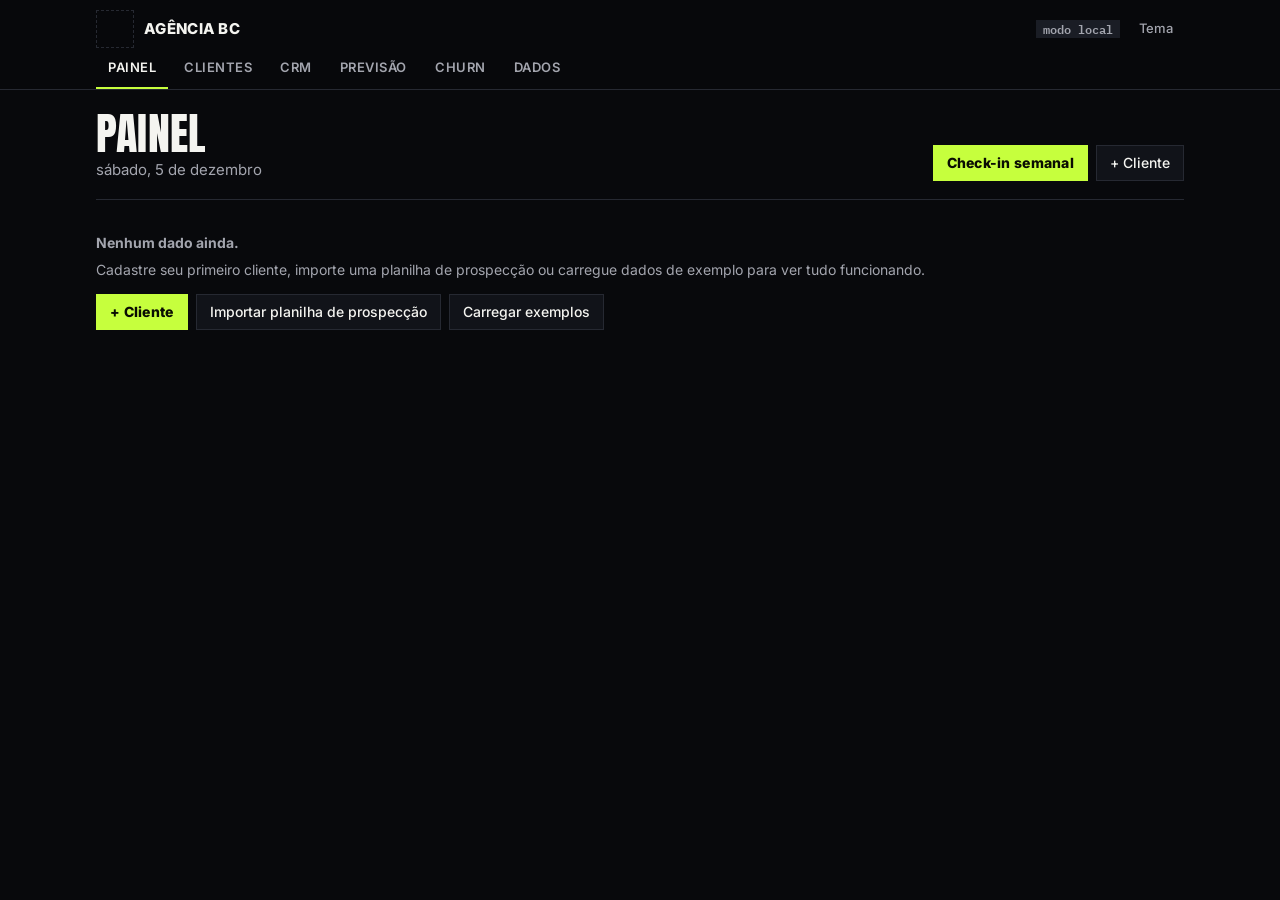
<file: agencia-bc.html>
<!doctype html>
<html lang="pt-BR">
<head>
<meta charset="utf-8">
<meta name="viewport" content="width=device-width, initial-scale=1, viewport-fit=cover">
<meta name="theme-color" content="#08090C">
<meta name="mobile-web-app-capable" content="yes">
<meta name="apple-mobile-web-app-capable" content="yes">
<meta name="apple-mobile-web-app-status-bar-style" content="black-translucent">
<meta name="apple-mobile-web-app-title" content="Agência BC">
<title>Agência BC</title>
<link rel="preconnect" href="https://fonts.googleapis.com">
<link rel="preconnect" href="https://fonts.gstatic.com" crossorigin>
<link href="https://fonts.googleapis.com/css2?family=Anton&family=IBM+Plex+Mono:wght@400;500&family=Inter:wght@400;500;600;700;800&display=swap" rel="stylesheet">
<style>
/* Agência BC · quadro de controle.
   Layout: barra fixa com abas; conteúdo em blocos separados por filete (não em cartões);
   tabelas densas; o farol (verde/amarelo/vermelho, sempre com texto) é o sinal principal. */
:root {
  /* Paleta da identidade Bruno Coelho: preto, lima e azul. Escuro é o padrão da marca. */
  --bg: #08090C;
  --surface: #111319;
  --surface-2: #1A1D25;
  --ink: #F4F4F0;
  --ink-2: #A3A5AE;
  --ink-3: #80838D;
  --line: #262932;
  --accent: #C6FF3D;
  --accent-ink: #0A0D02;
  --accent-soft: #171C08;
  --blue: #3D5CFF;
  --blue-txt: #7F95FF;
  --ok: #4CC38A;      --ok-soft: #10281C;
  --warn: #E3B341;    --warn-soft: #2F2509;
  --bad: #FF7A70;     --bad-soft: #351513;
  --f-display: 'Anton', 'Arial Narrow', Impact, sans-serif;
  --f-body: 'Inter', system-ui, -apple-system, 'Segoe UI', Roboto, Arial, sans-serif;
  --f-mono: 'IBM Plex Mono', ui-monospace, 'SFMono-Regular', Menlo, Consolas, monospace;
  --raio: 0px;
  color-scheme: dark;
}
:root[data-theme="light"] {
  --bg: #F4F4F0; --surface: #FFFFFF; --surface-2: #E9E9E3; --ink: #08090C; --ink-2: #4A4C55; --ink-3: #6B6D76;
  --line: #D4D4CC; --accent: #3D5CFF; --accent-ink: #FFFFFF; --accent-soft: #E3E8FF;
  --blue: #3D5CFF; --blue-txt: #3D5CFF;
  --ok: #1B7F4B; --ok-soft: #DCF0E4; --warn: #8F5B00; --warn-soft: #F7EACB; --bad: #B3261E; --bad-soft: #F8DEDB;
  color-scheme: light;
}

* { box-sizing: border-box; }
html { -webkit-text-size-adjust: 100%; }
body {
  background: var(--bg); color: var(--ink);
  font-family: var(--f-body); font-size: 15px; line-height: 1.5;
  margin: 0;
}
h1, h2, h3 { font-family: var(--f-display); margin: 0; text-wrap: balance; letter-spacing: -0.01em; }
h1 { font-size: 28px; line-height: 1.1; font-weight: 800; }
h2 { font-size: 13px; font-weight: 700; font-family: var(--f-mono); text-transform: uppercase; letter-spacing: 0.08em; color: var(--ink-2); }
h3 { font-size: 18px; font-weight: 700; }
p { margin: 0; }
a { color: var(--accent); }
button, input, select, textarea { font: inherit; color: inherit; }
.mono { font-family: var(--f-mono); }
.num { font-family: var(--f-mono); font-variant-numeric: tabular-nums; text-align: right; white-space: nowrap; }
.muted { color: var(--ink-2); }
.faint { color: var(--ink-3); }
.small { font-size: 13px; }
.nowrap { white-space: nowrap; }
:focus-visible { outline: 2px solid var(--accent); outline-offset: 2px; }

/* ───────── barra superior ───────── */
.topbar {
  position: sticky; top: env(safe-area-inset-top, 0px); z-index: 20;
  background: var(--bg); border-bottom: 1px solid var(--line);
}
.topbar-in { max-width: 1120px; margin: 0 auto; padding: 10px 16px 0; display: flex; align-items: center; gap: 16px; flex-wrap: wrap; }
.marca { display: flex; align-items: center; gap: 10px; text-decoration: none; color: var(--ink); }
.marca-sigla {
  width: 30px; height: 30px; display: grid; place-items: center;
  background: var(--accent); color: var(--accent-ink); border-radius: 4px;
  font-family: var(--f-display); font-weight: 800; font-size: 14px; letter-spacing: 0.02em;
}
.marca-nome { font-family: var(--f-display); font-weight: 800; font-size: 18px; letter-spacing: -0.01em; }
.topbar-acoes { margin-left: auto; display: flex; gap: 8px; align-items: center; }
.nav { max-width: 1120px; margin: 0 auto; padding: 0 16px; display: flex; gap: 4px; overflow-x: auto; scrollbar-width: none; }
.nav::-webkit-scrollbar { display: none; }
.nav a {
  padding: 10px 12px 9px; text-decoration: none; color: var(--ink-2); white-space: nowrap;
  font-weight: 500; font-size: 14px; border-bottom: 2px solid transparent;
}
.nav a:hover { color: var(--ink); }
.nav a[aria-current="page"] { color: var(--ink); border-bottom-color: var(--accent); font-weight: 600; }

.pagina { max-width: 1120px; margin: 0 auto; padding-inline: 16px; padding-block: 22px 56px; }
.pagehead { display: flex; align-items: flex-end; justify-content: space-between; gap: 12px 24px; flex-wrap: wrap; margin-bottom: 18px; }
.pagehead .sub { color: var(--ink-2); margin-top: 4px; }
.pagehead-acoes { display: flex; gap: 8px; flex-wrap: wrap; }

/* ───────── botões ───────── */
.btn {
  display: inline-flex; align-items: center; justify-content: center; gap: 6px;
  min-height: 36px; padding: 6px 13px; border-radius: var(--raio); cursor: pointer;
  border: 1px solid var(--line); background: var(--surface); color: var(--ink);
  font-weight: 500; font-size: 14px; text-decoration: none; line-height: 1.2;
}
.btn:hover { border-color: var(--ink-3); }
.btn.primario { background: var(--accent); border-color: var(--accent); color: var(--accent-ink); font-weight: 600; }
.btn.primario:hover { filter: brightness(1.08); }
.btn.perigo { color: var(--bad); border-color: var(--bad); background: transparent; }
.btn.mini { min-height: 30px; padding: 3px 10px; font-size: 13px; }
.btn.fantasma { border-color: transparent; background: transparent; color: var(--ink-2); }
.btn.fantasma:hover { color: var(--ink); background: var(--surface-2); }
.btn[disabled] { opacity: .5; cursor: not-allowed; }
.linkbtn { background: none; border: 0; padding: 0; color: var(--accent); cursor: pointer; font: inherit; text-decoration: underline; text-underline-offset: 2px; }

/* ───────── faixa de indicadores ───────── */
.faixa { display: grid; grid-template-columns: repeat(auto-fit, minmax(150px, 1fr)); border-block: 1px solid var(--line); margin-bottom: 26px; }
.faixa > div { padding: 12px 16px 12px 0; }
.faixa > div + div { border-left: 1px solid var(--line); padding-left: 16px; }
.faixa .rot { font-family: var(--f-mono); font-size: 11.5px; text-transform: uppercase; letter-spacing: .08em; color: var(--ink-2); }
.faixa .val { font-family: var(--f-display); font-weight: 800; font-size: 26px; line-height: 1.2; font-variant-numeric: tabular-nums; }
.faixa .nota { font-size: 12.5px; color: var(--ink-2); }
@media (max-width: 560px) {
  .faixa > div:nth-child(odd) { border-left: 0; padding-left: 0; }
  .faixa > div:nth-child(n+3) { border-top: 1px solid var(--line); }
}

/* ───────── blocos e colunas ───────── */
.colunas { display: grid; grid-template-columns: repeat(auto-fit, minmax(min(100%, 420px), 1fr)); gap: 28px 40px; align-items: start; }
.bloco { border-top: 2px solid var(--ink); padding-top: 10px; min-width: 0; margin-bottom: 4px; }
.bloco-cab { display: flex; align-items: center; justify-content: space-between; gap: 10px; margin-bottom: 8px; flex-wrap: wrap; }
.bloco + .bloco { margin-top: 0; }
.espaco { margin-top: 28px; }
.vazio { color: var(--ink-2); padding: 14px 0; font-size: 14px; }
.aviso { background: var(--accent-soft); border: 1px solid var(--line); border-radius: var(--raio); padding: 10px 14px; margin-bottom: 20px; display: flex; gap: 12px; align-items: center; justify-content: space-between; flex-wrap: wrap; font-size: 14px; }
.aviso.warn { background: var(--warn-soft); }

/* ───────── listas de linhas ───────── */
.linhas { list-style: none; margin: 0; padding: 0; }
.linhas > li { display: flex; gap: 12px; align-items: flex-start; justify-content: space-between; padding: 10px 0; border-bottom: 1px solid var(--line); }
.linhas > li:last-child { border-bottom: 0; }
.linhas .corpo { min-width: 0; flex: 1; }
.linhas .tit { font-weight: 600; overflow-wrap: anywhere; }
.linhas .det { color: var(--ink-2); font-size: 13.5px; overflow-wrap: anywhere; }
.linhas .acoes { display: flex; gap: 6px; flex-shrink: 0; flex-wrap: wrap; justify-content: flex-end; }

/* ───────── pílulas ───────── */
.pill { display: inline-flex; align-items: center; gap: 6px; padding: 2px 9px 2px 7px; border-radius: 999px; font-size: 12.5px; font-weight: 600; white-space: nowrap; line-height: 1.5; background: var(--surface-2); color: var(--ink); }
.pill::before { content: ""; width: 8px; height: 8px; border-radius: 50%; background: currentColor; flex: none; }
.pill.verde, .pill.otimo, .pill.positivo { background: var(--ok-soft); color: var(--ok); }
.pill.amarelo, .pill.regular, .pill.neutro { background: var(--warn-soft); color: var(--warn); }
.pill.vermelho, .pill.ruim, .pill.negativo { background: var(--bad-soft); color: var(--bad); }
.pill.neutra { background: var(--surface-2); color: var(--ink-2); }
.pill.sem-ponto::before { display: none; }
.pill.sem-ponto { padding-left: 9px; }
.tag { display: inline-block; padding: 0 7px; border-radius: 3px; font-size: 12px; font-weight: 600; background: var(--surface-2); color: var(--ink-2); font-family: var(--f-mono); white-space: nowrap; }
.tag.acc { background: var(--accent-soft); color: var(--accent); }
.curva { display: inline-grid; place-items: center; width: 22px; height: 22px; border-radius: 4px; font-family: var(--f-mono); font-weight: 700; font-size: 12px; background: var(--surface-2); color: var(--ink-2); }
.curva.A { background: var(--accent); color: var(--accent-ink); }
.curva.B { background: var(--accent-soft); color: var(--accent); }

/* ───────── tabelas ───────── */
.rolagem { overflow-x: auto; max-width: 100%; }
.tabela { width: 100%; border-collapse: collapse; font-size: 14px; }
.tabela th { text-align: left; font-family: var(--f-mono); font-weight: 600; font-size: 11.5px; text-transform: uppercase; letter-spacing: .06em; color: var(--ink-2); padding: 8px 12px 8px 0; border-bottom: 1px solid var(--ink-3); white-space: nowrap; }
.tabela th.num { text-align: right; }
.tabela td { padding: 10px 12px 10px 0; border-bottom: 1px solid var(--line); vertical-align: middle; }
.tabela td:last-child, .tabela th:last-child { padding-right: 0; }
.tabela tr.clicavel { cursor: pointer; }
.tabela tr.clicavel:hover td { background: var(--surface-2); }
.tabela tfoot td { border-bottom: 0; font-weight: 600; }
.tabela .nome { font-weight: 600; overflow-wrap: anywhere; }
.tabela .truncar { max-width: 260px; overflow: hidden; text-overflow: ellipsis; white-space: nowrap; color: var(--ink-2); }
@media (max-width: 720px) { .hide-s { display: none; } }

/* ───────── formulários e diálogos ───────── */
dialog { border: 1px solid var(--line); border-radius: 10px; padding: 0; background: var(--surface); color: var(--ink); width: min(720px, calc(100vw - 24px)); max-height: calc(100dvh - 24px); }
dialog.estreito { width: min(520px, calc(100vw - 24px)); }
dialog::backdrop { background: rgba(10, 14, 16, .55); }
.dlg { padding: 20px 20px 16px; display: flex; flex-direction: column; gap: 16px; }
.dlg-cab { display: flex; align-items: flex-start; justify-content: space-between; gap: 12px; }
.dlg-cab p { color: var(--ink-2); font-size: 14px; margin-top: 2px; }
.dlg-rodape { display: flex; gap: 8px; justify-content: flex-end; flex-wrap: wrap; position: sticky; bottom: 0; background: var(--surface); padding-top: 10px; border-top: 1px solid var(--line); }
.dlg-rodape .esq { margin-right: auto; }
.grade { display: grid; grid-template-columns: repeat(auto-fit, minmax(min(100%, 200px), 1fr)); gap: 12px 14px; }
.campo { display: flex; flex-direction: column; gap: 4px; min-width: 0; }
.campo.largo { grid-column: 1 / -1; }
.campo > label, .rotulo { font-size: 13px; font-weight: 600; color: var(--ink-2); }
.campo small { color: var(--ink-3); font-size: 12.5px; }
input[type="text"], input[type="tel"], input[type="number"], input[type="date"], input[type="email"], input[type="password"], input[type="search"], select, textarea {
  width: 100%; min-height: 38px; padding: 7px 10px; background: var(--bg); border: 1px solid var(--line); border-radius: var(--raio); color: var(--ink);
}
textarea { min-height: 76px; resize: vertical; }
input:focus, select:focus, textarea:focus { outline: 2px solid var(--accent); outline-offset: 0; border-color: var(--accent); }
fieldset { border: 0; padding: 0; margin: 0; min-width: 0; }
.secao { border-top: 1px solid var(--line); padding-top: 14px; display: flex; flex-direction: column; gap: 12px; }
.secao > h2 { margin-bottom: -2px; }
.erro-form { color: var(--bad); font-size: 14px; font-weight: 500; }

.seg { display: inline-flex; border: 1px solid var(--line); border-radius: var(--raio); overflow: hidden; background: var(--bg); }
.seg label { margin: 0; cursor: pointer; }
.seg input { position: absolute; opacity: 0; pointer-events: none; }
.seg span { display: grid; place-items: center; width: 40px; height: 36px; font-family: var(--f-mono); font-weight: 600; color: var(--ink-2); border-right: 1px solid var(--line); }
.seg label:last-child span { border-right: 0; }
.seg input:checked + span { background: var(--accent); color: var(--accent-ink); }
.seg input:focus-visible + span { outline: 2px solid var(--accent); outline-offset: -2px; }
.crit { display: grid; grid-template-columns: minmax(0, 1fr) auto; gap: 6px 14px; align-items: center; padding: 8px 0; border-bottom: 1px solid var(--line); }
.crit:last-of-type { border-bottom: 0; }
.crit .q { font-size: 13px; color: var(--ink-2); }
.crit .nome { font-weight: 600; }
.crit .peso { font-family: var(--f-mono); font-size: 11.5px; color: var(--ink-3); margin-left: 6px; }
@media (max-width: 560px) { .crit { grid-template-columns: 1fr; } }
.notaviva { display: flex; align-items: baseline; gap: 12px; flex-wrap: wrap; padding: 10px 12px; background: var(--surface-2); border-radius: var(--raio); }
.notaviva .grande { font-family: var(--f-display); font-weight: 800; font-size: 30px; line-height: 1; font-variant-numeric: tabular-nums; }
.checks { display: grid; grid-template-columns: repeat(auto-fit, minmax(min(100%, 280px), 1fr)); gap: 4px 16px; }
.check { display: flex; gap: 9px; align-items: flex-start; padding: 5px 0; cursor: pointer; font-size: 14px; }
.check input { width: 18px; height: 18px; margin: 2px 0 0; accent-color: var(--accent); flex: none; }
.cascata { display: flex; flex-direction: column; border: 1px solid var(--line); border-radius: var(--raio); overflow: hidden; }
.cascata label { display: grid; grid-template-columns: auto 22px minmax(0, 1fr); gap: 4px 10px; align-items: start; padding: 9px 12px; border-bottom: 1px solid var(--line); cursor: pointer; }
.cascata label:last-child { border-bottom: 0; }
.cascata label:has(input:checked) { background: var(--accent-soft); }
.cascata input { margin-top: 4px; accent-color: var(--accent); }
.cascata .ord { font-family: var(--f-mono); font-size: 12px; color: var(--ink-3); padding-top: 2px; }
.cascata .t { font-weight: 600; }
.cascata .d { font-size: 13px; color: var(--ink-2); }

/* ───────── abas internas, progresso ───────── */
.abas { display: flex; gap: 2px; border-bottom: 1px solid var(--line); margin-bottom: 18px; overflow-x: auto; scrollbar-width: none; }
.abas button { background: none; border: 0; padding: 8px 14px; cursor: pointer; color: var(--ink-2); border-bottom: 2px solid transparent; margin-bottom: -1px; font-weight: 500; white-space: nowrap; }
.abas button[aria-selected="true"] { color: var(--ink); border-bottom-color: var(--accent); font-weight: 600; }
.progresso { height: 8px; background: var(--surface-2); border-radius: 4px; overflow: hidden; }
.progresso > i { display: block; height: 100%; background: var(--accent); border-radius: 4px; }
.progresso.ok > i { background: var(--ok); }
.resumo-pros { display: flex; gap: 20px 32px; flex-wrap: wrap; align-items: center; margin-bottom: 18px; }
.resumo-pros .item { min-width: 150px; }
.resumo-pros .rot { font-family: var(--f-mono); font-size: 11.5px; text-transform: uppercase; letter-spacing: .08em; color: var(--ink-2); }
.resumo-pros .val { font-family: var(--f-display); font-weight: 800; font-size: 24px; font-variant-numeric: tabular-nums; }

/* ───────── cliente: cabeçalho ───────── */
.cli-cab { display: flex; justify-content: space-between; gap: 16px 28px; flex-wrap: wrap; align-items: flex-start; margin-bottom: 18px; }
.cli-cab .motivos { margin-top: 8px; display: flex; flex-direction: column; gap: 2px; font-size: 14px; color: var(--ink-2); }
.cli-cab .motivos li { list-style: none; }
.cli-cab ul { margin: 0; padding: 0; }
.voltar { display: inline-block; margin-bottom: 8px; font-size: 14px; color: var(--ink-2); text-decoration: none; }
.voltar:hover { color: var(--ink); }
.graficos { display: grid; grid-template-columns: repeat(auto-fit, minmax(min(100%, 320px), 1fr)); gap: 20px 32px; margin-bottom: 22px; }
.graf-tit { font-size: 13px; font-weight: 600; color: var(--ink-2); margin-bottom: 4px; display: flex; justify-content: space-between; gap: 8px; flex-wrap: wrap; }
svg.graf { width: 100%; height: auto; display: block; overflow: visible; }
svg.graf text { fill: var(--ink-2); font-family: var(--f-mono); font-size: 11px; }
svg.graf .grade { stroke: var(--line); stroke-width: 1; fill: none; }
svg.graf .eixo { stroke: var(--ink-3); stroke-width: 1; }
.legenda { display: flex; gap: 6px 18px; flex-wrap: wrap; font-size: 13px; color: var(--ink-2); margin: 6px 0 2px; }
.legenda i { display: inline-block; width: 12px; height: 12px; border-radius: 2px; margin-right: 6px; vertical-align: -1px; }
.dica { position: fixed; z-index: 60; pointer-events: none; background: var(--ink); color: var(--bg); padding: 6px 10px; border-radius: 4px; font-size: 12.5px; line-height: 1.35; max-width: 240px; }

/* ───────── quadro (kanban) ───────── */
.quadro { display: grid; grid-auto-flow: column; grid-auto-columns: 252px; gap: 12px; overflow-x: auto; padding-bottom: 10px; align-items: start; }
.col { background: var(--surface-2); border-radius: 8px; padding: 8px; min-height: 120px; }
.col-cab { display: flex; justify-content: space-between; align-items: center; padding: 2px 4px 8px; font-weight: 700; font-size: 13.5px; }
.col-cab span { font-family: var(--f-mono); font-weight: 500; color: var(--ink-2); }
.cartao { background: var(--surface); border: 1px solid var(--line); border-radius: 6px; padding: 9px 10px; margin-bottom: 8px; cursor: pointer; display: flex; flex-direction: column; gap: 4px; }
.cartao:hover { border-color: var(--ink-3); }
.cartao .t { font-weight: 600; font-size: 14px; overflow-wrap: anywhere; }
.cartao .d { font-size: 12.5px; color: var(--ink-2); overflow-wrap: anywhere; }
.cartao .linha { display: flex; gap: 6px; flex-wrap: wrap; align-items: center; }
.atrasado { color: var(--bad); font-weight: 600; }
.hoje-c { color: var(--warn); font-weight: 600; }

.filtros { display: flex; gap: 8px; flex-wrap: wrap; margin-bottom: 12px; align-items: center; }
.filtros select, .filtros input { width: auto; min-width: 140px; flex: 1 1 140px; max-width: 260px; }

/* ───────── barras horizontais (motivos, funil) ───────── */
.barras { display: flex; flex-direction: column; gap: 8px; }
.barra { display: grid; grid-template-columns: minmax(110px, 190px) minmax(0, 1fr) 84px; gap: 4px 12px; align-items: center; font-size: 14px; }
.barra .trilho { height: 10px; background: var(--surface-2); border-radius: 0 4px 4px 0; position: relative; }
.barra .trilho i { position: absolute; inset: 0 auto 0 0; background: var(--accent); border-radius: 0 4px 4px 0; min-width: 2px; }
.barra .v { font-family: var(--f-mono); text-align: right; font-size: 13px; white-space: nowrap; }
@media (max-width: 560px) { .barra { grid-template-columns: minmax(0, 1fr) 70px; } .barra .trilho { grid-column: 1 / -1; grid-row: 2; } }

/* ───────── importação ───────── */
.mapa { display: grid; grid-template-columns: repeat(auto-fit, minmax(min(100%, 210px), 1fr)); gap: 10px 14px; }
.previa { max-height: 220px; overflow: auto; border: 1px solid var(--line); border-radius: var(--raio); }
.previa table { font-size: 12.5px; }
.previa td, .previa th { padding: 5px 10px 5px 8px; white-space: nowrap; max-width: 200px; overflow: hidden; text-overflow: ellipsis; }

.toast { position: fixed; left: 50%; transform: translateX(-50%); bottom: calc(18px + env(safe-area-inset-bottom, 0px)); z-index: 80; background: var(--ink); color: var(--bg); padding: 10px 16px; border-radius: 6px; font-size: 14px; max-width: calc(100vw - 32px); box-shadow: 0 6px 24px rgba(0,0,0,.25); }
.toast.erro { background: var(--bad); color: var(--bg); }
.login { max-width: 380px; margin: 12vh auto 0; padding-inline: 16px; display: flex; flex-direction: column; gap: 16px; }

@media (prefers-reduced-motion: no-preference) {
  .progresso > i { transition: width .3s ease; }
}


/* ───────── identidade Bruno Coelho: cantos retos, Anton em caixa-alta, losangos, filetes ───────── */
html { scroll-behavior: smooth; }
body { -webkit-font-smoothing: antialiased; }
h1 { font-weight: 400; text-transform: uppercase; letter-spacing: 0.005em; line-height: 0.98; font-size: clamp(30px, 5vw, 44px); }
h2 { font-family: var(--f-body); font-size: 12px; font-weight: 600; letter-spacing: 0.14em; color: var(--blue-txt); display: inline-flex; align-items: center; gap: 10px; }
h2::before { content: ""; width: 16px; height: 1px; background: currentColor; flex: none; }
h3 { font-weight: 700; font-family: var(--f-body); }
.faixa .val, .resumo-pros .val { font-weight: 400; letter-spacing: 0.01em; }
.faixa .rot, .resumo-pros .rot { font-family: var(--f-body); font-weight: 600; letter-spacing: 0.12em; }
.topbar { background: rgba(8, 9, 12, .86); backdrop-filter: blur(10px); }
:root[data-theme="light"] .topbar { background: rgba(244, 244, 240, .88); }
.marca-sigla { width: 38px; height: 38px; background: transparent; color: var(--ink); border: 1.5px solid var(--line); border-radius: 0; font-weight: 400; font-size: 15px; position: relative; padding-bottom: 6px; }
.marca-sigla::after { content: ""; position: absolute; bottom: 5px; left: 50%; width: 9px; height: 2px; margin-left: -9px; background: var(--blue); box-shadow: 12px 0 0 -0.5px var(--accent); }
.marca-nome { font-family: var(--f-body); font-weight: 800; font-size: 15px; letter-spacing: 0.02em; text-transform: uppercase; }
.nav a { font-size: 13px; letter-spacing: 0.04em; text-transform: uppercase; font-weight: 600; }
.nav a[aria-current="page"] { border-bottom-color: var(--accent); }
.btn.primario { font-weight: 800; letter-spacing: 0.02em; }
.btn.primario:hover { filter: none; transform: translateY(-1px); box-shadow: 0 10px 28px -12px var(--accent); }
.bloco { border-top: 1px solid var(--line-strong, var(--line)); }
.pill { border-radius: 0; }
.pill::before { border-radius: 0; width: 7px; height: 7px; transform: rotate(45deg); }
.progresso, .progresso > i, .barra .trilho, .barra .trilho i { border-radius: 0; }
dialog { border-radius: 0; border-color: var(--line); }
dialog::backdrop { background: rgba(0, 0, 0, .7); }
.toast, .dica, .tag, .curva, .col, .cartao { border-radius: 0; }
.toast.erro { color: var(--bg); }
.legenda i { border-radius: 0; }
a { color: var(--accent); }
:root[data-theme="light"] a { color: var(--blue); }
@media (prefers-reduced-motion: reduce) { html { scroll-behavior: auto; } .btn.primario:hover { transform: none; } }

/* ───────── prospecção: layout do painel ───────── */
.pros-topo { display: flex; align-items: center; justify-content: space-between; gap: 12px 20px; flex-wrap: wrap; margin-bottom: 22px; }
.pill-marca { display: inline-block; padding: 7px 14px; background: var(--accent); color: var(--accent-ink); font-weight: 800; font-size: 12px; letter-spacing: .14em; text-transform: uppercase; }
.pros-meta { display: flex; align-items: center; gap: 8px 20px; flex-wrap: wrap; font-size: 13px; font-weight: 600; color: var(--ink-2); }
.pros-meta label { display: inline-flex; align-items: center; gap: 8px; }
.pros-meta input { width: 64px; min-height: 30px; padding: 3px 8px; text-align: center; }
.losango { display: inline-block; width: 9px; height: 9px; background: var(--accent); transform: rotate(45deg); margin-right: 8px; vertical-align: 1px; }
.pros-h1 { font-size: clamp(32px, 6vw, 62px); max-width: 920px; line-height: .96; }
.marca-texto { background: var(--accent); color: var(--accent-ink); padding: 0 .12em; box-decoration-break: clone; -webkit-box-decoration-break: clone; }
.pros-sub { max-width: 640px; margin-top: 18px; color: var(--ink-2); font-size: 16px; line-height: 1.65; }
.kpis { display: grid; grid-template-columns: repeat(auto-fit, minmax(128px, 1fr)); gap: 10px; margin: 26px 0 18px; }
.kpi { border: 1px solid var(--line); background: var(--surface); padding: 12px 14px; min-width: 0; }
.kpi .rot { font-size: 11px; font-weight: 700; letter-spacing: .1em; text-transform: uppercase; color: var(--ink-2); min-height: 2.6em; }
.kpi .val { font-family: var(--f-display); font-size: 30px; line-height: 1.1; margin-top: 4px; }
.kpi.dest { background: var(--accent); border-color: var(--accent); }
.kpi.dest .rot, .kpi.dest .val { color: var(--accent-ink); }
.pra-hoje { border: 1px solid var(--blue); margin-bottom: 18px; background: var(--surface); }
.ph-cab { background: var(--blue); color: #fff; display: flex; justify-content: space-between; padding: 10px 16px; font-weight: 800; font-size: 12px; letter-spacing: .12em; text-transform: uppercase; }
.ph-corpo { padding: 12px 16px; }
.ph-ok { color: var(--ink-2); } .ph-ok strong { color: var(--ok); }
.barra-fer { display: flex; flex-wrap: wrap; gap: 10px; align-items: center; margin-bottom: 16px; }
.barra-fer input[type="search"] { width: 220px; max-width: 100%; }
.barra-fer select { width: auto; min-width: 0; max-width: 100%; }
.barra-fer-fim { display: flex; gap: 8px; flex-wrap: wrap; margin-left: auto; }
.seg label { cursor: pointer; } .seg label input { position: absolute; opacity: 0; pointer-events: none; }
.seg label:has(input:checked) span { background: var(--accent); color: var(--accent-ink); }
.seg label span { display: inline-flex; align-items: center; min-height: 36px; }

.novo-contato { border: 1px solid var(--line); background: var(--surface); padding: 20px; margin-bottom: 18px; display: flex; flex-direction: column; gap: 16px; }
.nc-cab { display: flex; gap: 12px; align-items: flex-start; }
.nc-cab h3 { font-size: 14px; font-weight: 800; letter-spacing: .06em; font-family: var(--f-body); }
.nc-mais { width: 30px; height: 30px; display: grid; place-items: center; background: var(--accent); color: var(--accent-ink); font-weight: 800; flex: none; }
.nc-grade { display: grid; grid-template-columns: repeat(auto-fit, minmax(min(100%, 190px), 1fr)); gap: 14px; }
.nc-rodape { display: flex; justify-content: flex-end; gap: 8px; flex-wrap: wrap; }

.chip { display: inline-block; padding: 1px 9px; font-size: 12px; font-weight: 700; border: 1px solid var(--line); color: var(--ink-2); white-space: nowrap; }
.chip.hoje { background: var(--blue); border-color: var(--blue); color: #fff; }
.chip.atrasado { background: var(--bad-soft); border-color: var(--bad); color: var(--bad); }
.chip.acc { border-color: var(--blue); color: var(--blue-txt); }
.ico-linha { display: inline-flex; gap: 6px; }
.ico-c { display: inline-grid; place-items: center; min-width: 30px; height: 30px; padding: 0 6px; border: 1px solid var(--line); background: var(--bg); color: var(--ink); font-size: 12px; font-weight: 800; text-decoration: none; }
a.ico-c:hover { border-color: var(--accent); color: var(--accent); }
.ico-c.off { opacity: .35; }
.btn-av { background: var(--accent); color: var(--accent-ink); border: 0; font-weight: 800; font-size: 13px; padding: 5px 12px; cursor: pointer; }
.btn-av:hover { filter: brightness(1.08); }
.cartao { gap: 8px; border-color: var(--line); padding: 12px; }
.cartao:hover, .cartao:focus-visible { border-color: var(--accent); }
.cartao .t { font-size: 15px; font-weight: 700; }
.quadro { grid-auto-columns: 270px; }
.col { padding: 10px; }
.col-cab { font-size: 12px; letter-spacing: .1em; text-transform: uppercase; font-family: var(--f-body); }
.col-cab span { background: var(--accent); color: var(--accent-ink); padding: 0 9px; font-weight: 800; font-size: 12px; font-family: var(--f-body); }

/* gaveta lateral */
dialog.gaveta { margin: 0 0 0 auto; width: min(460px, 100vw); height: 100dvh; max-height: 100dvh; border-width: 0 0 0 1px; border-radius: 0; animation: gv-in .22s ease-out; }
@keyframes gv-in { from { transform: translateX(40px); opacity: 0; } to { transform: none; opacity: 1; } }
@media (prefers-reduced-motion: reduce) { dialog.gaveta { animation: none; } }
.gv { padding: 0; gap: 0; min-height: 100%; }
.gv-cab { display: flex; justify-content: space-between; align-items: flex-start; gap: 12px; padding: 20px; background: var(--bg); border-bottom: 2px solid var(--accent); position: sticky; top: 0; z-index: 2; }
.gv-cab h3 { font-family: var(--f-body); font-size: 19px; font-weight: 800; }
.gv-cab p { color: var(--ink-2); font-size: 13px; margin-top: 2px; }
.gv-x { background: none; border: 0; color: var(--ink); font-size: 28px; line-height: 1; cursor: pointer; padding: 0 4px; }
.gv-corpo { padding: 20px; display: flex; flex-direction: column; gap: 16px; flex: 1; }
.gv-links { display: flex; }
.gv-mais summary { cursor: pointer; font-size: 13px; font-weight: 700; color: var(--ink-2); }
.gv-mais-corpo { display: flex; flex-direction: column; gap: 12px; margin-top: 12px; }
.gv-acoes { display: flex; gap: 8px; flex-wrap: wrap; }
.gv-hist { border-top: 1px solid var(--line); padding-top: 14px; display: flex; flex-direction: column; gap: 8px; }
.gv-meta { border-top: 1px solid var(--line); padding-top: 12px; }
.gv-rodape { position: sticky; bottom: 0; display: flex; gap: 8px; flex-wrap: wrap; padding: 14px 20px; background: var(--surface); border-top: 1px solid var(--line); }
.gv-rodape .perigo { margin-left: auto; }

/* espaço da logo */
.marca-logo { height: 38px; min-width: 38px; max-width: 160px; object-fit: contain; flex: none; display: block; }
.marca-logo.vazio { width: 38px; border: 1px dashed var(--line); }

/* celular */
@media (max-width: 640px) {
  body { font-size: 15px; }
  .btn { min-height: 44px; } .btn.mini { min-height: 40px; }
  input[type="text"], input[type="tel"], input[type="number"], input[type="date"], input[type="email"], input[type="password"], input[type="search"], select, textarea { min-height: 44px; font-size: 16px; }
  .nav a { padding: 12px 12px 11px; }
  .pagehead-acoes { width: 100%; }
  .barra-fer > * { flex: 1 1 100%; } .barra-fer .btn-av { flex: none; }
  .barra-fer .seg { display: flex; } .barra-fer .seg label { flex: 1; text-align: center; } .barra-fer .seg label span { width: 100% !important; justify-content: center; }
  .barra-fer-fim { margin-left: 0; } .barra-fer-fim .btn { flex: 1; }
  .barra-fer input[type="search"] { width: 100%; }
  .kpis { grid-template-columns: repeat(2, 1fr); }
  .quadro { grid-auto-columns: 82vw; scroll-snap-type: x mandatory; }
  .quadro .col { scroll-snap-align: start; }
  .linhas li { flex-wrap: wrap; } .linhas .acoes { width: 100%; }
  dialog { width: 100vw; max-width: 100vw; max-height: 100dvh; margin: 0; }
  .gv-rodape .perigo { margin-left: 0; }
  .topbar-in { padding-top: 8px; }
}
@supports (padding: max(0px)) { body { padding-left: env(safe-area-inset-left, 0px); padding-right: env(safe-area-inset-right, 0px); padding-bottom: env(safe-area-inset-bottom, 0px); } }

</style>
</head>
<body>
<div id="app"><p style="padding:24px">Carregando…</p></div>
<div id="dialogos"></div>
<div id="toast" role="status" aria-live="polite"></div>
<script>
/* Agência BC · configuração de ambiente.
   MODE 'local'    -> dados no navegador (localStorage). Usado para validar a ferramenta.
   MODE 'supabase' -> dados no Supabase, com login. Preencher SUPABASE_URL e SUPABASE_KEY
                      (a chave publicável/anon; nunca a service_role). */
window.BC_CONFIG = {
  MODE: 'local',
  SUPABASE_URL: '',
  SUPABASE_KEY: '',
  LOGO: ''   // ex.: 'assets/logo.png' (ou .svg). Vazio = espaço reservado no topo.
};

</script>
<script>
/* Agência BC · cálculos puros (sem DOM). Rodam no navegador e no Node (tests/). */
(function (root) {
  'use strict';

  // ───────────── constantes ─────────────
  var ETAPAS = [
    { id: 'novo', nome: 'A contatar' },
    { id: 'abordado', nome: 'Abordado' },
    { id: 'respondeu', nome: 'Respondeu' },
    { id: 'diagnostico', nome: 'Mini-diagnóstico' },
    { id: 'reuniao', nome: 'Reunião' },
    { id: 'proposta', nome: 'Proposta' },
    { id: 'fechado', nome: 'Fechado' },
    { id: 'perdido', nome: 'Perdido' }
  ];
  var ORDEM_FUNIL = ['novo', 'abordado', 'respondeu', 'diagnostico', 'reuniao', 'proposta', 'fechado'];

  // Pesquisa de relacionamento: 5 critérios, nota 1 a 5. A confiança pesa o dobro.
  var CRITERIOS = [
    { id: 'confianca', nome: 'Confiança e abertura', peso: 2,
      pergunta: 'O cliente ouve você como conselheiro ou só como quem executa pedidos?',
      ancoras: { 1: 'Desconfia e rebate tudo', 3: 'Confia no básico, hesita no resto', 5: 'Pede opinião e divide o contexto do negócio' } },
    { id: 'aderencia', nome: 'Aderência ao combinado', peso: 1,
      pergunta: 'Ele aplicou o que foi orientado no relatório da semana?',
      ancoras: { 1: 'Não aplicou nada', 3: 'Aplicou o essencial, com atraso', 5: 'Aplica tudo, rápido' } },
    { id: 'postura', nome: 'Postura diante de problemas', peso: 1,
      pergunta: 'Quando o resultado cai, ele encara junto ou procura culpado?',
      ancoras: { 1: 'Culpa a agência', 3: 'Escuta, mas reclama', 5: 'Assume a parte dele e age' } },
    { id: 'presenca', nome: 'Presença e resposta', peso: 1,
      pergunta: 'Ele responde e participa durante a semana?',
      ancoras: { 1: 'Some por dias', 3: 'Responde, com atrasos pontuais', 5: 'Ativo e rápido' } },
    { id: 'insumos', nome: 'Entrega de insumos', peso: 1,
      pergunta: 'Ele envia acessos, retorno dos leads e materiais pedidos?',
      ancoras: { 1: 'Não envia nada', 3: 'Envia o básico, fora do prazo', 5: 'Envia tudo, no prazo' } }
  ];

  // Sinais de desengajamento (antecipam churn). peso = pontos tirados do health score.
  var GATILHOS = [
    { id: 'sumiu', texto: 'Passou mais de 5 dias sem responder', curto: 'sumiu', peso: 10 },
    { id: 'cobranca', texto: 'Só responde com cobrança constante', curto: 'responde só com cobrança', peso: 7 },
    { id: 'reunioes', texto: 'Falta ou desmarca as reuniões combinadas', curto: 'falta a reuniões', peso: 7 },
    { id: 'nao_implementa', texto: 'Não implementa o que foi pedido', curto: 'não implementa', peso: 7 },
    { id: 'reduziu_verba', texto: 'Reduziu a verba ou o investimento', curto: 'reduziu a verba', peso: 10 },
    { id: 'nao_acessa', texto: 'Não abre o relatório nem o painel', curto: 'não abre o relatório', peso: 7 },
    { id: 'atraso_pagto', texto: 'Atrasa pagamentos com frequência', curto: 'atrasa pagamentos', peso: 10 },
    { id: 'desinteresse', texto: 'Perdeu o interesse em ideias novas', curto: 'sem interesse em ideias', peso: 7 },
    { id: 'frio', texto: 'Ficou seco: só trata de assunto objetivo', curto: 'relação fria', peso: 7 },
    { id: 'sem_vitoria', texto: 'Não comemora mais os resultados', curto: 'não comemora resultados', peso: 7 }
  ];

  // Motivos de saída em cascata: percorre de cima para baixo e para no primeiro que explica.
  var MOTIVOS_SAIDA = [
    { id: 'erro_critico', nome: 'Erro crítico', def: 'Falha grave de operação na campanha ou na entrega.' },
    { id: 'performance', nome: 'Performance', def: 'O serviço contratado não chegou a ser entregue.' },
    { id: 'alinhamento', nome: 'Falta de alinhamento', def: 'Foi entregue, mas o cliente não percebeu o valor.' },
    { id: 'estrutura', nome: 'Falta de estrutura interna', def: 'Entreguei, mas ele não tinha equipe ou atendimento para aproveitar.' },
    { id: 'perspectiva', nome: 'Falta de perspectiva', def: 'Serviço e relação bons, mas sem visão de futuro; trocou por uma promessa maior.' },
    { id: 'relacionamento', nome: 'Relacionamento', def: 'A relação se rompeu por conflito ou desrespeito.' },
    { id: 'troca_gestor', nome: 'Troca de gestor', def: 'O gestor mudou e o vínculo não continuou.' },
    { id: 'saida_contato', nome: 'Saída do contato', def: 'Quem contratou deixou a empresa.' },
    { id: 'escopo', nome: 'Escopo', def: 'Precisou de algo que não ofereço e buscou fora.' },
    { id: 'negocio', nome: 'Negócio', def: 'Uma decisão dele sobre a empresa tornou o trabalho inviável.' }
  ];

  var PROB_RENOVACAO_PADRAO = { verde: 0.85, amarelo: 0.6, vermelho: 0.3 };
  var PROB_ETAPA_PADRAO = { abordado: 0.02, respondeu: 0.06, diagnostico: 0.12, reuniao: 0.25, proposta: 0.45 };

  // ───────────── datas (sempre texto AAAA-MM-DD, fuso local) ─────────────
  var DIA = 86400000;
  function pad(n) { return String(n).padStart(2, '0'); }
  function toISO(d) { return d.getFullYear() + '-' + pad(d.getMonth() + 1) + '-' + pad(d.getDate()); }
  function parseISO(s) { var p = String(s).slice(0, 10).split('-').map(Number); return new Date(p[0], p[1] - 1, p[2]); }
  var _hoje = null;
  function hoje() { return _hoje || toISO(new Date()); }
  function setHoje(iso) { _hoje = iso; }
  function addDias(iso, n) { var d = parseISO(iso); d.setDate(d.getDate() + n); return toISO(d); }
  function addMeses(iso, n) {
    var d = parseISO(iso), dia = d.getDate();
    d.setDate(1); d.setMonth(d.getMonth() + n);
    var ult = new Date(d.getFullYear(), d.getMonth() + 1, 0).getDate();
    d.setDate(Math.min(dia, ult));
    return toISO(d);
  }
  function diffDias(a, b) { return Math.round((parseISO(b) - parseISO(a)) / DIA); } // b - a
  function inicioSemana(iso) { var d = parseISO(iso); d.setDate(d.getDate() - ((d.getDay() + 6) % 7)); return toISO(d); }
  function mesDe(iso) { return String(iso).slice(0, 7); }
  function primeiroDiaMes(iso) { return mesDe(iso) + '-01'; }
  function ultimoDiaMes(iso) { var d = parseISO(iso); return toISO(new Date(d.getFullYear(), d.getMonth() + 1, 0)); }
  function addMesesMes(iso, n) { return mesDe(addMeses(primeiroDiaMes(iso), n)); }
  function diaUtil(iso) { var w = parseISO(iso).getDay(); return w !== 0 && w !== 6; }
  function dataLocalDe(ts) { return toISO(new Date(ts)); }
  function r1(n) { return Math.round(n * 10) / 10; }
  function soma(arr, f) { return arr.reduce(function (s, x) { return s + (Number(f(x)) || 0); }, 0); }

  // ───────────── cliente: tempo de casa, valor, contrato, curva ─────────────
  function fimVida(c, h) { return (c.status === 'churn' && c.churn_data) ? c.churn_data : h; }
  function ltMeses(c, h) { h = h || hoje(); return Math.max(0, diffDias(c.inicio, fimVida(c, h))) / 30.4375; }
  function ltv(c, h) { return ltMeses(c, h) * (Number(c.mensalidade) || 0); }
  function fimContrato(c) { return addMeses(c.inicio, Number(c.duracao_meses) || 0); }
  function diasParaFim(c, h) { return diffDias(h || hoje(), fimContrato(c)); }

  // Curva por percentil de mensalidade entre os ativos: A = 20% de cima, B = próximos 30%, C = resto.
  function curvaABC(ativos) {
    var ord = ativos.slice().sort(function (a, b) {
      return (Number(b.mensalidade) - Number(a.mensalidade)) || String(a.nome).localeCompare(String(b.nome));
    });
    var n = ord.length, out = {}, ultimoValor = null, ultimoPos = 0;
    ord.forEach(function (c, i) {
      var v = Number(c.mensalidade);
      if (v !== ultimoValor) { ultimoValor = v; ultimoPos = i; }   // empates dividem a mesma curva
      var p = ultimoPos / n;
      out[c.id] = p < 0.2 ? 'A' : (p < 0.5 ? 'B' : 'C');
    });
    return out;
  }

  // ───────────── relacionamento ─────────────
  function notaRelacionamento(r) {
    var s = 0, pesos = 0;
    for (var i = 0; i < CRITERIOS.length; i++) {
      var c = CRITERIOS[i], v = Number(r[c.id]);
      if (!(v >= 1 && v <= 5)) return null;
      s += v * c.peso; pesos += c.peso;
    }
    return r1(s / pesos * 2);
  }
  function faixaRelacionamento(n) { return n >= 9 ? 'otimo' : (n >= 7 ? 'regular' : 'ruim'); }
  function exigeJustificativa(n) { return n != null && (n < 7 || n >= 9.5); }

  // ───────────── resultado ─────────────
  function cpl(investimento, leads) {
    var i = Number(investimento), l = Number(leads);
    return (investimento != null && leads != null && l > 0 && i >= 0) ? i / l : null;
  }

  function fmt1(n) { return (Math.round(n * 10) / 10).toFixed(1).replace('.', ','); }
  function fmtBRL(n) { return 'R$ ' + (Math.round(n * 100) / 100).toFixed(2).replace('.', ','); }

  // ───────────── health score ─────────────
  // Sinais: check-ins, relacionamento, feedbacks, resultado vs meta e sinais de desengajamento.
  function saude(c, checkins, feedbacks, h) {
    h = h || hoje();
    var motivos = [], score = 100;
    function pen(n, t) { score -= n; motivos.push({ peso: n, texto: t }); }

    var cks = checkins.filter(function (x) { return x.cliente_id === c.id; })
      .sort(function (a, b) { return a.semana < b.semana ? 1 : (a.semana > b.semana ? -1 : 0); });
    var fbs = feedbacks.filter(function (x) { return x.cliente_id === c.id; });
    var diasCasa = diffDias(c.inicio, h);
    var ult = cks[0];

    // 1) ritmo de check-in
    if (ult) {
      var dd = diffDias(ult.semana, h);
      if (dd >= 21) pen(15, 'Sem check-in há ' + Math.floor(dd / 7) + ' semanas');
      else if (dd >= 14) pen(6, 'Check-in da semana passada não foi feito');
    } else if (diasCasa > 14) {
      pen(10, 'Nenhum check-in registrado');
    }

    // 2) relacionamento
    var comRel = cks.filter(function (x) { return x.nota_rel != null; });
    if (comRel.length) {
      var n = Number(comRel[0].nota_rel);
      if (n < 7) pen(30, 'Relacionamento ' + fmt1(n) + ' (abaixo de 7)');
      else if (n < 9) pen(8, 'Relacionamento regular (' + fmt1(n) + ')');
      if (comRel[1]) {
        var queda = Number(comRel[1].nota_rel) - n;
        if (queda >= 1.5) pen(10, 'Nota de relacionamento caiu ' + fmt1(queda) + ' pontos');
      }
    }

    // 3) feedbacks negativos nos últimos 30 dias
    var neg = fbs.filter(function (f) {
      var d = diffDias(f.data, h);
      return f.tom === 'negativo' && d >= 0 && d <= 30;
    }).length;
    if (neg) pen(Math.min(30, 15 * neg), neg + (neg > 1 ? ' feedbacks negativos' : ' feedback negativo') + ' em 30 dias');

    // 4) resultado contra a meta
    if (ult && ult.leads != null && Number(c.meta_leads_semana) > 0) {
      var rz = Number(ult.leads) / Number(c.meta_leads_semana);
      var pc = Math.round(rz * 100);
      if (rz < 0.4) pen(25, 'Leads em ' + pc + '% da meta da semana');
      else if (rz < 0.7) pen(12, 'Leads em ' + pc + '% da meta da semana');
    }
    if (ult && Number(c.meta_cpl) > 0) {
      var cp = cpl(ult.investimento, ult.leads);
      if (cp != null) {
        if (cp > c.meta_cpl * 1.5) pen(12, 'CPL ' + fmtBRL(cp) + ' (meta ' + fmtBRL(Number(c.meta_cpl)) + ')');
        else if (cp > c.meta_cpl * 1.2) pen(6, 'CPL ' + fmtBRL(cp) + ' (meta ' + fmtBRL(Number(c.meta_cpl)) + ')');
      }
    }
    if (ult && cks[1] && ult.leads != null && cks[1].leads != null &&
        Number(cks[1].leads) >= 5 && Number(ult.leads) <= Number(cks[1].leads) * 0.6) {
      var q = Math.round((1 - Number(ult.leads) / Number(cks[1].leads)) * 100);
      pen(8, 'Leads caíram ' + q + '% sobre a semana anterior');
    }

    // 5) sinais de desengajamento marcados no último check-in
    if (ult && diffDias(ult.semana, h) <= 13 && ult.gatilhos && ult.gatilhos.length) {
      var tot = 0, nomes = [];
      ult.gatilhos.forEach(function (id) {
        var g = GATILHOS.filter(function (x) { return x.id === id; })[0];
        if (g) { tot += g.peso; nomes.push(g.curto); }
      });
      if (nomes.length) pen(Math.min(35, tot), nomes.length + (nomes.length > 1 ? ' sinais' : ' sinal') + ' de desengajamento: ' + nomes.join(', '));
    }

    score = Math.max(0, score);
    var farol = score >= 75 ? 'verde' : (score >= 50 ? 'amarelo' : 'vermelho');
    motivos.sort(function (a, b) { return b.peso - a.peso; });
    var dfim = diasParaFim(c, h);
    return {
      score: score, farol: farol, motivos: motivos,
      renovacao: dfim <= 45,           // contrato acaba em até 45 dias (ou já passou)
      diasFim: dfim,
      novo90: diasCasa < 91
    };
  }

  // ───────────── churn ─────────────
  function estatChurn(clientes, h) {
    h = h || hoje();
    var perdidos = clientes.filter(function (c) { return c.status === 'churn' && c.churn_data; });
    var porMotivo = {};
    perdidos.forEach(function (c) { var k = c.churn_motivo || 'sem_motivo'; porMotivo[k] = (porMotivo[k] || 0) + 1; });
    var meses = [];
    for (var i = 11; i >= 0; i--) {
      var mes = addMesesMes(h, -i), ini = mes + '-01', fim = ultimoDiaMes(ini);
      var sai = perdidos.filter(function (c) { return c.churn_data >= ini && c.churn_data <= fim; });
      var ativosIni = clientes.filter(function (c) {
        return c.inicio < ini && (c.status !== 'churn' || !c.churn_data || c.churn_data >= ini);
      }).length;
      meses.push({
        mes: mes, saidas: sai.length, ativosInicio: ativosIni,
        churnPct: ativosIni ? sai.length / ativosIni * 100 : null,
        ltMedio: sai.length ? soma(sai, function (c) { return ltMeses(c, h); }) / sai.length : null,
        ltvMedio: sai.length ? soma(sai, function (c) { return ltv(c, h); }) / sai.length : null,
        mrrPerdido: soma(sai, function (c) { return c.mensalidade; })
      });
    }
    return {
      perdidos: perdidos, porMotivo: porMotivo, meses: meses,
      ltMedio: perdidos.length ? soma(perdidos, function (c) { return ltMeses(c, h); }) / perdidos.length : null,
      ltvMedio: perdidos.length ? soma(perdidos, function (c) { return ltv(c, h); }) / perdidos.length : null
    };
  }

  // ───────────── MRR: histórico, previsão, pipeline, concentração ─────────────
  function mrrEm(clientes, iso) {
    return soma(clientes.filter(function (c) {
      return c.inicio <= iso && (c.status !== 'churn' || !c.churn_data || c.churn_data > iso);
    }), function (c) { return c.mensalidade; });
  }
  function historicoMrr(clientes, h, n) {
    h = h || hoje(); n = n || 6;
    var out = [];
    for (var i = n - 1; i >= 0; i--) {
      var mes = addMesesMes(h, -i), ini = mes + '-01';
      var fim = i === 0 ? h : ultimoDiaMes(ini);
      out.push({
        mes: mes, mrr: mrrEm(clientes, fim),
        novo: soma(clientes.filter(function (c) { return mesDe(c.inicio) === mes; }), function (c) { return c.mensalidade; }),
        perdido: soma(clientes.filter(function (c) { return c.status === 'churn' && c.churn_data && mesDe(c.churn_data) === mes; }), function (c) { return c.mensalidade; })
      });
    }
    return out;
  }
  function mesesEntre(isoA, isoB) { // meses de calendário de A até B
    var a = parseISO(isoA), b = parseISO(isoB);
    return (b.getFullYear() - a.getFullYear()) * 12 + (b.getMonth() - a.getMonth());
  }
  // contratado = contratos vigentes; esperado = contratado + renovações ponderadas pela probabilidade do farol
  function previsaoMrr(clientes, farolPorId, prob, h, meses) {
    h = h || hoje(); meses = meses || 6; prob = prob || PROB_RENOVACAO_PADRAO;
    var ativos = clientes.filter(function (c) { return c.status !== 'churn'; });
    var out = [];
    for (var t = 0; t < meses; t++) {
      var mes = addMesesMes(h, t), ini = mes + '-01', contratado = 0, esperado = 0;
      ativos.forEach(function (c) {
        var m = Number(c.mensalidade) || 0, fim = fimContrato(c);
        if (t === 0 || fim >= ini) { contratado += m; esperado += m; return; }
        var dur = Math.max(1, Number(c.duracao_meses) || 1);
        var k = Math.floor(Math.max(0, mesesEntre(fim, ini)) / dur) + 1;
        var p = prob[farolPorId[c.id] || 'amarelo'];
        if (p == null) p = 0.6;
        esperado += m * Math.pow(p, k);
      });
      out.push({ mes: mes, contratado: contratado, esperado: esperado });
    }
    return out;
  }
  function pipelinePonderado(prospects, probEtapa, ticket) {
    probEtapa = probEtapa || PROB_ETAPA_PADRAO;
    var n = 0, mrr = 0, porEtapa = {};
    prospects.forEach(function (p) {
      var pr = probEtapa[p.etapa];
      if (pr == null) return;
      n++; mrr += pr * ticket;
      porEtapa[p.etapa] = (porEtapa[p.etapa] || 0) + 1;
    });
    return { n: n, mrr: mrr, porEtapa: porEtapa };
  }
  function concentracao(ativos) {
    var vals = ativos.map(function (c) { return Number(c.mensalidade) || 0; }).sort(function (a, b) { return b - a; });
    var tot = vals.reduce(function (s, v) { return s + v; }, 0);
    if (!tot) return { total: 0, top1: 0, top3: 0 };
    return { total: tot, top1: vals[0] / tot, top3: (vals[0] + (vals[1] || 0) + (vals[2] || 0)) / tot };
  }

  // ───────────── prospecção ─────────────
  function etapaMax(p) {
    if (p.etapa_max && ORDEM_FUNIL.indexOf(p.etapa_max) >= 0) return p.etapa_max;
    return ORDEM_FUNIL.indexOf(p.etapa) >= 0 ? p.etapa : 'abordado';
  }
  function funil(prospects) {
    var total = prospects.length;
    var lista = ORDEM_FUNIL.map(function (id, i) {
      var n = prospects.filter(function (p) { return ORDEM_FUNIL.indexOf(etapaMax(p)) >= i; }).length;
      return { id: id, nome: ETAPAS.filter(function (e) { return e.id === id; })[0].nome, n: n };
    });
    lista.forEach(function (e, i) {
      e.deAnterior = i === 0 ? null : (lista[i - 1].n ? e.n / lista[i - 1].n : null);
      e.doTotal = total ? e.n / total : null;
    });
    return lista;
  }
  // datas ISO dos toques -> toques de hoje e sequência de dias úteis batendo a meta
  function sequencia(datasToques, meta, h) {
    h = h || hoje();
    var cont = {};
    datasToques.forEach(function (d) { cont[d] = (cont[d] || 0) + 1; });
    var hojeN = cont[h] || 0, streak = 0;
    if (hojeN >= meta) streak++;
    var d = addDias(h, -1), guarda = 0;
    while (guarda++ < 400) {
      var n = cont[d] || 0;
      if (diaUtil(d)) { if (n >= meta) streak++; else break; }
      else if (n >= meta) streak++;      // fim de semana trabalhado conta; folga não quebra
      d = addDias(d, -1);
    }
    return { hoje: hojeN, streak: streak };
  }

  // ───────────── importação de planilha (CSV) ─────────────
  function parseCSV(texto) {
    texto = String(texto).replace(/^﻿/, '');
    var primeira = texto.split(/\r?\n/)[0] || '';
    var delim = [',', ';', '\t'].map(function (d) { return [d, primeira.split(d).length - 1]; })
      .sort(function (a, b) { return b[1] - a[1]; })[0][0];
    var rows = [], row = [], campo = '', aspas = false;
    for (var i = 0; i < texto.length; i++) {
      var ch = texto[i];
      if (aspas) {
        if (ch === '"') { if (texto[i + 1] === '"') { campo += '"'; i++; } else aspas = false; }
        else campo += ch;
      } else if (ch === '"') aspas = true;
      else if (ch === delim) { row.push(campo); campo = ''; }
      else if (ch === '\n' || ch === '\r') {
        if (ch === '\r' && texto[i + 1] === '\n') i++;
        row.push(campo); rows.push(row); row = []; campo = '';
      } else campo += ch;
    }
    if (campo !== '' || row.length) { row.push(campo); rows.push(row); }
    rows = rows.filter(function (r) { return r.some(function (x) { return String(x).trim() !== ''; }); });
    if (!rows.length) return { delim: delim, headers: [], rows: [] };
    return { delim: delim, headers: rows[0].map(function (x) { return String(x).trim(); }), rows: rows.slice(1) };
  }
  function semAcento(s) { return String(s || '').normalize('NFD').replace(/[̀-ͯ]/g, '').toLowerCase(); }
  var PADROES = {
    telefone: /(telefone|whats|celular|fone|\btel\b)/,
    email: /(e-?mail)/,
    instagram: /(instagram|insta\b|^ig$|@)/,
    cidade: /(cidade|municipio)/,
    nicho: /(nicho|segmento|categoria|ramo)/,
    negocio: /(empresa|negocio|clinica|estabelecimento|razao|fantasia|loja)/,
    nome: /^(nome|contato|responsavel|nome do contato|proprietari)/
  };
  function adivinharMapeamento(headers) {
    var mapa = {}, usados = {};
    ['telefone', 'email', 'instagram', 'cidade', 'nicho', 'negocio', 'nome'].forEach(function (campo) {
      for (var i = 0; i < headers.length; i++) {
        if (usados[i]) continue;
        if (PADROES[campo].test(semAcento(headers[i]))) { mapa[campo] = i; usados[i] = true; return; }
      }
      mapa[campo] = -1;
    });
    return mapa;
  }
  function normalizarTelefone(s) {
    var d = String(s || '').replace(/\D/g, '');
    if (d.length === 10 || d.length === 11) return '55' + d;
    if ((d.length === 12 || d.length === 13) && d.indexOf('55') === 0) return d;
    return d.length >= 8 ? d : '';
  }
  function normalizarInstagram(s) {
    var v = String(s || '').trim().replace(/^https?:\/\/(www\.)?instagram\.com\//i, '').replace(/[?#].*$/, '').replace(/\/+$/, '').replace(/^@/, '');
    return v.indexOf(' ') >= 0 ? '' : v;
  }
  function chavesDedupe(p) {
    var ks = [];
    var t = String(p.telefone || '').replace(/\D/g, '');
    if (t.length >= 8) ks.push('t:' + t.slice(-9));
    if (p.instagram) ks.push('i:' + String(p.instagram).toLowerCase());
    if (p.email) ks.push('e:' + String(p.email).toLowerCase());
    if (!ks.length) ks.push('n:' + semAcento((p.nome || '') + '|' + (p.negocio || '')));
    return ks;
  }

  root.BCCalc = {
    ETAPAS: ETAPAS, ORDEM_FUNIL: ORDEM_FUNIL, CRITERIOS: CRITERIOS, GATILHOS: GATILHOS, MOTIVOS_SAIDA: MOTIVOS_SAIDA,
    PROB_RENOVACAO_PADRAO: PROB_RENOVACAO_PADRAO, PROB_ETAPA_PADRAO: PROB_ETAPA_PADRAO,
    toISO: toISO, parseISO: parseISO, hoje: hoje, setHoje: setHoje, addDias: addDias, addMeses: addMeses, diffDias: diffDias,
    inicioSemana: inicioSemana, mesDe: mesDe, primeiroDiaMes: primeiroDiaMes, ultimoDiaMes: ultimoDiaMes, addMesesMes: addMesesMes,
    diaUtil: diaUtil, dataLocalDe: dataLocalDe, soma: soma,
    ltMeses: ltMeses, ltv: ltv, fimContrato: fimContrato, diasParaFim: diasParaFim, curvaABC: curvaABC,
    notaRelacionamento: notaRelacionamento, faixaRelacionamento: faixaRelacionamento, exigeJustificativa: exigeJustificativa,
    cpl: cpl, saude: saude, estatChurn: estatChurn,
    mrrEm: mrrEm, historicoMrr: historicoMrr, previsaoMrr: previsaoMrr, pipelinePonderado: pipelinePonderado, concentracao: concentracao,
    etapaMax: etapaMax, funil: funil, sequencia: sequencia,
    parseCSV: parseCSV, adivinharMapeamento: adivinharMapeamento, normalizarTelefone: normalizarTelefone,
    normalizarInstagram: normalizarInstagram, chavesDedupe: chavesDedupe, semAcento: semAcento
  };
  if (typeof module !== 'undefined' && module.exports) module.exports = root.BCCalc;
})(typeof window !== 'undefined' ? window : globalThis);

</script>
<script>
/* Agência BC · camada de dados.
   O resto do app só fala com BCStore. Por baixo há um adaptador:
   local (localStorage) agora, Supabase depois (js/store-supabase.js). Mesmos nomes de colunas nos dois. */
(function (root) {
  'use strict';
  var TABELAS = ['clientes', 'checkins', 'feedbacks', 'listas', 'prospects', 'atividades', 'configuracoes'];
  var PREFIXO = 'bc:v1:';

  function uid() {
    try { return crypto.randomUUID(); } catch (e) { return 'id-' + Date.now().toString(36) + Math.random().toString(36).slice(2, 10); }
  }

  // ───────────── adaptador local ─────────────
  var Local = {
    nome: 'local', persistente: true, d: {},
    init: function () {
      var self = this;
      TABELAS.forEach(function (t) {
        try { var raw = localStorage.getItem(PREFIXO + t); self.d[t] = raw ? JSON.parse(raw) : []; }
        catch (e) { self.d[t] = []; self.persistente = false; }
      });
      return Promise.resolve();
    },
    grava: function (t) {
      try { localStorage.setItem(PREFIXO + t, JSON.stringify(this.d[t])); }
      catch (e) { this.persistente = false; }
    },
    load: function (t) { return Promise.resolve(this.d[t].slice()); },
    insert: function (t, row) {
      row.id = row.id || uid();
      row.created_at = row.created_at || new Date().toISOString();
      this.d[t].push(row); this.grava(t);
      return Promise.resolve(row);
    },
    insertMany: function (t, rows) {
      var self = this, now = new Date().toISOString();
      rows.forEach(function (r) { r.id = r.id || uid(); r.created_at = r.created_at || now; self.d[t].push(r); });
      this.grava(t);
      return Promise.resolve(rows);
    },
    update: function (t, id, patch) {
      var i = this.d[t].findIndex(function (r) { return r.id === id; });
      if (i < 0) return Promise.reject(new Error('Registro não encontrado'));
      this.d[t][i] = Object.assign({}, this.d[t][i], patch);
      this.grava(t);
      return Promise.resolve(this.d[t][i]);
    },
    remove: function (t, id) {
      this.d[t] = this.d[t].filter(function (r) { return r.id !== id; });
      this.grava(t);
      return Promise.resolve();
    }
  };

  // ───────────── store ─────────────
  var adapter = null, cache = {}, ouvintes = [], agendado = false;
  TABELAS.forEach(function (t) { cache[t] = []; });

  function emite() {
    if (agendado) return;
    agendado = true;
    setTimeout(function () { agendado = false; ouvintes.forEach(function (f) { try { f(); } catch (e) { console.error(e); } }); }, 0);
  }
  function ehExemplo(r) { return typeof r.id === 'string' && r.id.indexOf('demo-') === 0; }

  var Store = {
    TABELAS: TABELAS,
    async init() {
      var modo = (root.BC_CONFIG && root.BC_CONFIG.MODE) || 'local';
      adapter = (modo === 'supabase' && root.BCSupabase) ? root.BCSupabase : Local;
      await adapter.init();
      for (var i = 0; i < TABELAS.length; i++) cache[TABELAS[i]] = await adapter.load(TABELAS[i]);
    },
    modo: function () { return adapter ? adapter.nome : 'local'; },
    persistente: function () { return adapter ? adapter.persistente !== false : true; },
    all: function (t) { return cache[t]; },
    get: function (t, id) { return cache[t].find(function (r) { return r.id === id; }); },
    async insert(t, row) { var r = await adapter.insert(t, Object.assign({}, row)); cache[t].push(r); emite(); return r; },
    async insertMany(t, rows) {
      if (!rows.length) return [];
      var rs = await adapter.insertMany(t, rows.map(function (r) { return Object.assign({}, r); }));
      rs.forEach(function (r) { cache[t].push(r); });
      emite(); return rs;
    },
    async update(t, id, patch) {
      var r = await adapter.update(t, id, patch);
      var i = cache[t].findIndex(function (x) { return x.id === id; });
      if (i >= 0) cache[t][i] = r;
      emite(); return r;
    },
    async remove(t, id) {
      await adapter.remove(t, id);
      cache[t] = cache[t].filter(function (r) { return r.id !== id; });
      emite();
    },
    // configurações: pares chave/valor guardados na tabela configuracoes
    cfg: function (chave, padrao) {
      var r = cache.configuracoes.find(function (x) { return x.chave === chave; });
      return r && r.valor != null ? r.valor : padrao;
    },
    async setCfg(chave, valor) {
      var r = cache.configuracoes.find(function (x) { return x.chave === chave; });
      if (r) return Store.update('configuracoes', r.id, { valor: valor });
      return Store.insert('configuracoes', { chave: chave, valor: valor });
    },
    onChange: function (fn) { ouvintes.push(fn); },

    // dados de exemplo: ids começam com "demo-"
    temExemplos: function () { return TABELAS.some(function (t) { return cache[t].some(ehExemplo); }); },
    temDados: function () { return ['clientes', 'prospects', 'checkins', 'feedbacks', 'listas'].some(function (t) { return cache[t].length > 0; }); },
    async limparExemplos() {
      for (var i = 0; i < TABELAS.length; i++) {
        var t = TABELAS[i], lixo = cache[t].filter(ehExemplo);
        for (var j = 0; j < lixo.length; j++) await adapter.remove(t, lixo[j].id);
        cache[t] = cache[t].filter(function (r) { return !ehExemplo(r); });
      }
      emite();
    },
    async carregarExemplos(dados) {
      var ordem = ['clientes', 'checkins', 'feedbacks', 'listas', 'prospects', 'atividades'];
      for (var i = 0; i < ordem.length; i++) await Store.insertMany(ordem[i], dados[ordem[i]] || []);
    },

    exportar: function () {
      var tabelas = {};
      TABELAS.forEach(function (t) { tabelas[t] = cache[t].filter(function (r) { return !ehExemplo(r); }); });
      return { app: 'agencia-bc', versao: 1, exportado_em: new Date().toISOString(), tabelas: tabelas };
    },
    async importar(obj, substituir) {
      if (!obj || obj.app !== 'agencia-bc' || !obj.tabelas) throw new Error('Arquivo não é um backup da Agência BC.');
      var i, j;
      if (substituir) {
        for (i = TABELAS.length - 1; i >= 0; i--) {
          var atuais = cache[TABELAS[i]].slice();
          for (j = 0; j < atuais.length; j++) await adapter.remove(TABELAS[i], atuais[j].id);
          cache[TABELAS[i]] = [];
        }
      }
      var ordem = ['clientes', 'listas', 'prospects', 'checkins', 'feedbacks', 'atividades', 'configuracoes'];
      for (i = 0; i < ordem.length; i++) {
        var existentes = {};
        cache[ordem[i]].forEach(function (r) { existentes[r.id] = true; });
        var novos = (obj.tabelas[ordem[i]] || []).filter(function (r) { return !existentes[r.id]; });
        await Store.insertMany(ordem[i], novos);
      }
    }
  };
  root.BCStore = Store;
  root.BCLocalAdapter = Local;
})(window);

</script>
<script>
/* Agência BC · adaptador Supabase (etapa 2: será validado quando o projeto for criado).
   Carregado só quando BC_CONFIG.MODE === 'supabase'. Usa a chave publicável + login do usuário;
   a segurança vem do RLS (ver supabase/schema.sql). */
(function (root) {
  'use strict';
  var sb = null;
  var LIB = 'https://cdn.jsdelivr.net/npm/@supabase/supabase-js@2.45.4/dist/umd/supabase.min.js';

  function carregaLib() {
    if (root.supabase && root.supabase.createClient) return Promise.resolve();
    return new Promise(function (ok, erro) {
      var s = document.createElement('script');
      s.src = LIB; s.onload = ok; s.onerror = function () { erro(new Error('Não foi possível carregar o Supabase.')); };
      document.head.appendChild(s);
    });
  }
  function tira(row) { var r = Object.assign({}, row); delete r.user_id; if (r.id && /^(demo-|id-)/.test(r.id)) delete r.id; return r; }

  var A = {
    nome: 'supabase', persistente: true, sessao: null,
    async init() {
      var C = root.BC_CONFIG;
      if (!C.SUPABASE_URL || !C.SUPABASE_KEY) throw new Error('Preencha SUPABASE_URL e SUPABASE_KEY em js/config.js.');
      await carregaLib();
      sb = root.supabase.createClient(C.SUPABASE_URL, C.SUPABASE_KEY);
      var r = await sb.auth.getSession();
      A.sessao = r.data.session;
      if (!A.sessao) throw Object.assign(new Error('Faça login para continuar.'), { precisaLogin: true });
    },
    async entrar(email, senha) {
      var r = await sb.auth.signInWithPassword({ email: email, password: senha });
      if (r.error) throw r.error;
      A.sessao = r.data.session;
    },
    async sair() { await sb.auth.signOut(); A.sessao = null; },
    async load(t) {
      var out = [], de = 0, passo = 1000;
      for (;;) {
        var r = await sb.from(t).select('*').order('created_at', { ascending: true }).range(de, de + passo - 1);
        if (r.error) throw r.error;
        out = out.concat(r.data);
        if (r.data.length < passo) break;
        de += passo;
      }
      return out;
    },
    async insert(t, row) {
      var r = await sb.from(t).insert(tira(row)).select().single();
      if (r.error) throw r.error;
      return r.data;
    },
    async insertMany(t, rows) {
      var out = [];
      for (var i = 0; i < rows.length; i += 500) {
        var r = await sb.from(t).insert(rows.slice(i, i + 500).map(tira)).select();
        if (r.error) throw r.error;
        out = out.concat(r.data);
      }
      return out;
    },
    async update(t, id, patch) {
      var p = tira(patch); delete p.id; delete p.created_at;
      var r = await sb.from(t).update(p).eq('id', id).select().single();
      if (r.error) throw r.error;
      return r.data;
    },
    async remove(t, id) {
      var r = await sb.from(t).delete().eq('id', id);
      if (r.error) throw r.error;
    }
  };
  root.BCSupabase = A;
})(window);

</script>
<script>
/* Agência BC · dados de exemplo (todos fictícios, ids "demo-...", datas relativas a hoje).
   Servem só para ver a ferramenta funcionando. "Limpar exemplos" remove tudo. */
(function (root) {
  'use strict';
  var C = root.BCCalc;

  function gerar(h) {
    var seg = C.inicioSemana(h);
    function sem(n) { return C.addDias(seg, -7 * n); }
    function dia(n) { return C.addDias(h, -n); }
    function ts(iso, hora) { var p = iso.split('-').map(Number); return new Date(p[0], p[1] - 1, p[2], hora || 10, 0, 0).toISOString(); }

    var clientes = [
      { id: 'demo-c1', nome: 'Clínica Aurora Estética (exemplo)', segmento: 'Estética', contato_nome: 'Marina', whatsapp: '5511900000011', instagram: '',
        mensalidade: 1500, inicio: dia(210), duracao_meses: 12, verba_mensal: 1500, meta_leads_semana: 25, meta_cpl: 14, status: 'ativo', notas: 'Atende bem os leads; responde no mesmo dia.' },
      { id: 'demo-c2', nome: 'Studio Vértice Pilates (exemplo)', segmento: 'Pilates', contato_nome: 'Rafael', whatsapp: '5511900000012', instagram: '',
        mensalidade: 1200, inicio: dia(100), duracao_meses: 6, verba_mensal: 1000, meta_leads_semana: 15, meta_cpl: 18, status: 'ativo', notas: '' },
      { id: 'demo-c3', nome: 'Casa Prado Imóveis (exemplo)', segmento: 'Imobiliária', contato_nome: 'Débora', whatsapp: '5511900000013', instagram: '',
        mensalidade: 2000, inicio: dia(72), duracao_meses: 3, verba_mensal: 1000, meta_leads_semana: 15, meta_cpl: 20, status: 'ativo', notas: 'Corretores demoram a ligar de volta.' },
      { id: 'demo-c4', nome: 'Doce Ateliê Confeitaria (exemplo)', segmento: 'Confeitaria', contato_nome: 'Paula', whatsapp: '5511900000014', instagram: '',
        mensalidade: 900, inicio: dia(25), duracao_meses: 3, verba_mensal: 600, meta_leads_semana: 10, meta_cpl: 15, status: 'ativo', prospect_id: 'demo-p11', notas: '' },
      { id: 'demo-c5', nome: 'Oficina Rota Sul (exemplo)', segmento: 'Automotivo', contato_nome: 'Sérgio', whatsapp: '5511900000015', instagram: '',
        mensalidade: 1100, inicio: dia(300), duracao_meses: 6, verba_mensal: 800, meta_leads_semana: 12, meta_cpl: 20, status: 'churn', churn_data: dia(40), churn_motivo: 'alinhamento',
        churn_aprendizados: 'Eu mostrava só leads, não as vendas que ele percebia. Faltou um relatório mensal ligando o anúncio ao faturamento.' },
      { id: 'demo-c6', nome: 'Pet Bem Estar (exemplo)', segmento: 'Pet shop', contato_nome: 'Lúcia', whatsapp: '5511900000016', instagram: '',
        mensalidade: 800, inicio: dia(420), duracao_meses: 6, verba_mensal: 500, meta_leads_semana: 10, meta_cpl: 12, status: 'churn', churn_data: dia(150), churn_motivo: 'estrutura',
        churn_aprendizados: 'Ninguém atendia o WhatsApp. Eu devia ter exigido atendimento antes de aumentar a verba.' }
    ];

    // check-ins: n = semanas atrás (0 = semana atual). Relacionamento = [confiança, aderência, postura, presença, insumos]
    var checkins = [];
    function ck(cid, n, inv, leads, vendas, rel, gat, feito, proximo, just) {
      var o = { id: 'demo-k-' + cid + '-' + n, cliente_id: cid, semana: sem(n), investimento: inv, leads: leads, vendas: vendas, faturamento: null,
        feito: feito || '', proximo: proximo || '', gatilhos: gat || [], justificativa: just || '' };
      var nomes = ['r_confianca', 'r_aderencia', 'r_postura', 'r_presenca', 'r_insumos'];
      o.nota_rel = null;
      nomes.forEach(function (k) { o[k] = null; });
      if (rel) {
        nomes.forEach(function (k, i) { o[k] = rel[i]; });
        o.nota_rel = C.notaRelacionamento({ confianca: rel[0], aderencia: rel[1], postura: rel[2], presenca: rel[3], insumos: rel[4] });
      }
      checkins.push(o);
    }
    var l1 = [21, 24, 23, 27, 25, 22, 26, 24], i1 = [280, 300, 320, 300, 290, 300, 310, 300], v1 = [4, 5, 5, 7, 6, 4, 5, 6];
    for (var n = 7; n >= 0; n--) {
      var k = 7 - n;
      ck('demo-c1', n, i1[k], l1[k], v1[k], [5, 4, 5, 4, 5], [],
        n === 0 ? 'Troquei o criativo principal e pausei o público frio de menor retorno.' : 'Ajuste de orçamento entre conjuntos.',
        n === 0 ? 'Testar vídeo curto com depoimento.' : '');
    }
    var l2 = [12, 14, 15, 13, 15, 16, 14], i2 = [220, 230, 240, 240, 250, 250, 240];
    for (n = 7; n >= 1; n--) {
      k = 7 - n;
      ck('demo-c2', n, i2[k], l2[k], 2 + (k % 3), [4, 4, 4, 3, 4], [], 'Revisão de público e nova arte de carrossel.', 'Aguardar fotos novas do estúdio.');
    }
    var l3 = [14, 15, 13, 12, 11, 9, 5], i3 = [220, 220, 220, 200, 200, 180, 160];
    var r3 = [[4, 4, 4, 4, 4], [4, 4, 4, 4, 4], [4, 3, 4, 3, 3], [4, 3, 4, 3, 3], [3, 3, 3, 3, 2], [3, 3, 3, 3, 2], [3, 2, 3, 2, 2]];
    for (n = 6; n >= 0; n--) {
      k = 6 - n;
      var g3 = n === 0 ? ['reduziu_verba', 'nao_implementa'] : (n === 1 ? ['cobranca'] : []);
      var just = 'Reduziu a verba sem avisar e não ajustou o atendimento dos leads, como combinado. A relação esfriou.';
      var nota = C.notaRelacionamento({ confianca: r3[k][0], aderencia: r3[k][1], postura: r3[k][2], presenca: r3[k][3], insumos: r3[k][4] });
      ck('demo-c3', n, i3[k], l3[k], n > 3 ? 2 : 0, r3[k], g3,
        n === 0 ? 'Refiz o formulário e reforcei o pedido de resposta rápida aos leads.' : 'Ajustes de segmentação.',
        n === 0 ? 'Marcar conversa sobre a renovação e o atendimento.' : '', nota < 7 ? just : '');
    }
    ck('demo-c4', 2, 120, 8, 1, null, [], 'Subi a primeira campanha de encomendas.', 'Aguardar aprovação das fotos.');
    ck('demo-c4', 1, 150, 11, 2, [4, 4, 5, 4, 4], [], 'Ativei remarketing para quem visitou o perfil.', 'Testar oferta de kits para datas comemorativas.');

    var feedbacks = [
      { id: 'demo-f1', cliente_id: 'demo-c1', data: dia(3), canal: 'whatsapp', tom: 'positivo', texto: 'Elogiou o fluxo de agendamentos e pediu para aumentar a verba no próximo mês.' },
      { id: 'demo-f2', cliente_id: 'demo-c1', data: dia(20), canal: 'reuniao', tom: 'neutro', texto: 'Quer entender melhor como os leads são classificados.' },
      { id: 'demo-f3', cliente_id: 'demo-c2', data: dia(9), canal: 'whatsapp', tom: 'neutro', texto: 'Pediu para trocar a arte do carrossel por fotos reais das alunas.' },
      { id: 'demo-f4', cliente_id: 'demo-c2', data: dia(30), canal: 'reuniao', tom: 'positivo', texto: 'Satisfeito com a quantidade de aulas experimentais agendadas.' },
      { id: 'demo-f5', cliente_id: 'demo-c3', data: dia(6), canal: 'ligacao', tom: 'negativo', texto: 'Reclamou que os leads não atendem o telefone e que o investimento não está compensando.' },
      { id: 'demo-f6', cliente_id: 'demo-c3', data: dia(22), canal: 'whatsapp', tom: 'neutro', texto: 'Perguntou quando os primeiros fechamentos devem aparecer.' },
      { id: 'demo-f7', cliente_id: 'demo-c4', data: dia(4), canal: 'whatsapp', tom: 'positivo', texto: 'Recebeu várias encomendas pelo WhatsApp e mandou print das conversas.' }
    ];

    var listas = [{ id: 'demo-l1', nome: 'Clínicas de estética (exemplo)', nicho: 'Estética', cidade: 'Cidade Exemplo' }];
    function pr(i, nome, cidadeNicho, over) {
      var base = { id: 'demo-p' + i, lista_id: 'demo-l1', nome: nome, negocio: nome, nicho: 'Estética', cidade: 'Cidade Exemplo',
        telefone: '55119000000' + (10 + i), email: '', instagram: '', origem: 'lista', campanha: '', meta_lead_id: '', canal: 'whatsapp',
        etapa: 'novo', etapa_max: 'novo', toques: 0, proxima_data: null, proxima_acao: '', abordagem: '', diagnostico: '', notas: '', motivo_perda: '', cliente_id: null,
        atualizado_em: ts(h, 9) };
      return Object.assign(base, over || {});
    }
    var prospects = [
      pr(1, 'Clínica Bela Forma', '', { origem: 'meta_ads', campanha: 'Teste · formulário instantâneo', nicho: 'Estética', lista_id: null, etapa: 'novo', canal: 'whatsapp', notas: 'Lead chegou pelo formulário do anúncio.' }),
      pr(2, 'Estética Lumi', '', { origem: 'meta_ads', campanha: 'Teste · formulário instantâneo', lista_id: null, etapa: 'novo' }),
      pr(3, 'Espaço Renove', '', { etapa: 'novo', instagram: 'espacorenove' }),
      pr(4, 'Studio Pele & Cia', '', { etapa: 'novo', instagram: 'studiopeleecia' }),
      pr(5, 'Clínica Vivaz', '', { etapa: 'abordado', etapa_max: 'abordado', toques: 1, proxima_data: h, proxima_acao: 'Follow-up 1' }),
      pr(6, 'Dermo Centro', '', { etapa: 'abordado', etapa_max: 'abordado', toques: 2, proxima_data: dia(1), proxima_acao: 'Follow-up 2' }),
      pr(7, 'Instituto Alba', '', { etapa: 'abordado', etapa_max: 'abordado', toques: 1, proxima_data: C.addDias(h, 2), proxima_acao: 'Follow-up 1' }),
      pr(8, 'Spa Urbano', '', { etapa: 'respondeu', etapa_max: 'respondeu', toques: 2, proxima_data: h, proxima_acao: 'Enviar o mini-diagnóstico',
        diagnostico: 'Resumo: perfil com boa avaliação, mas sem anúncio ativo e sem botão de WhatsApp no destaque.' }),
      pr(9, 'Clínica Prime Skin', '', { etapa: 'reuniao', etapa_max: 'reuniao', toques: 3, proxima_data: C.addDias(h, 1), proxima_acao: 'Reunião às 15h', diagnostico: 'Mini-diagnóstico enviado e aprovado.' }),
      pr(10, 'Estética Aurea', '', { etapa: 'proposta', etapa_max: 'proposta', toques: 4, proxima_data: C.addDias(h, 3), proxima_acao: 'Cobrar retorno da proposta' }),
      pr(11, 'Doce Ateliê Confeitaria', '', { etapa: 'fechado', etapa_max: 'fechado', toques: 3, cliente_id: 'demo-c4', nicho: 'Confeitaria', origem: 'indicacao', lista_id: null }),
      pr(12, 'Studio Contorno', '', { etapa: 'perdido', etapa_max: 'reuniao', toques: 4, motivo_perda: 'Sem verba para anúncios agora' })
    ];

    // toques: 3 hoje; dias úteis anteriores com contagens [6,5,7,4,6,5] (a quebra de 4 limita a sequência)
    var atividades = [], seq = 0;
    var alvo = [5, 6, 7, 8, 9, 10];
    function toque(iso, hora) {
      var p = alvo[seq % alvo.length]; seq++;
      atividades.push({ id: 'demo-a' + seq, prospect_id: 'demo-p' + p, tipo: 'toque', canal: 'whatsapp', texto: 'Mensagem enviada', created_at: ts(iso, hora) });
    }
    for (var t = 0; t < 3; t++) toque(h, 9 + t);
    var contagens = [6, 5, 7, 4, 6, 5], d = 1, ci = 0;
    while (ci < contagens.length) {
      var iso = dia(d);
      if (C.diaUtil(iso)) { for (var q = 0; q < contagens[ci]; q++) toque(iso, 9 + (q % 8)); ci++; }
      d++;
    }
    return { clientes: clientes, checkins: checkins, feedbacks: feedbacks, listas: listas, prospects: prospects, atividades: atividades };
  }

  root.BCSeed = { gerar: gerar };
})(window);

</script>
<script>
/* Agência BC · utilitários de interface: formatação, diálogos, aviso, gráficos em SVG. */
(function (root) {
  'use strict';
  var C = root.BCCalc;
  var BC = root.BC = root.BC || {};
  BC.act = {};      // ações disparadas por data-act="..."
  BC.forms = {};    // formulários com data-form="..."
  BC.views = {};    // telas
  BC.ui = { filtroRisco: false, abaPros: 'hoje', pVista: 'quadro', novoAberto: false, pEtapa: '', pOrigem: '', pLista: '', pBusca: '' };

  // ───────────── formatação ─────────────
  BC.esc = function (s) {
    return String(s == null ? '' : s).replace(/[&<>"']/g, function (c) { return { '&': '&amp;', '<': '&lt;', '>': '&gt;', '"': '&quot;', "'": '&#39;' }[c]; });
  };
  var nf0 = null, nf2 = null;
  try {
    nf0 = new Intl.NumberFormat('pt-BR', { style: 'currency', currency: 'BRL', maximumFractionDigits: 0 });
    nf2 = new Intl.NumberFormat('pt-BR', { style: 'currency', currency: 'BRL', minimumFractionDigits: 2, maximumFractionDigits: 2 });
  } catch (e) { /* segue com o fallback abaixo */ }
  function milhar(n) { return String(Math.round(n)).replace(/\B(?=(\d{3})+(?!\d))/g, '.'); }
  BC.brl = function (n) {
    if (n == null || n === '' || isNaN(n)) return '—';
    return nf0 ? nf0.format(Number(n)).replace(/ /g, ' ') : 'R$ ' + milhar(n);
  };
  BC.brl2 = function (n) {
    if (n == null || n === '' || isNaN(n)) return '—';
    return nf2 ? nf2.format(Number(n)).replace(/ /g, ' ') : 'R$ ' + Number(n).toFixed(2).replace('.', ',');
  };
  BC.n1 = function (n) { return (n == null || isNaN(n)) ? '—' : (Math.round(n * 10) / 10).toFixed(1).replace('.', ','); };
  BC.pct = function (x, casas) { return (x == null || isNaN(x)) ? '—' : (x * 100).toFixed(casas || 0).replace('.', ',') + '%'; };
  BC.data = function (iso) { return iso ? iso.slice(8, 10) + '/' + iso.slice(5, 7) + '/' + iso.slice(0, 4) : '—'; };
  BC.dataCurta = function (iso) { return iso ? iso.slice(8, 10) + '/' + iso.slice(5, 7) : '—'; };
  var MESES = ['jan', 'fev', 'mar', 'abr', 'mai', 'jun', 'jul', 'ago', 'set', 'out', 'nov', 'dez'];
  BC.mes = function (m) { return MESES[Number(m.slice(5, 7)) - 1] + '/' + m.slice(2, 4); };
  var DIAS = ['domingo', 'segunda-feira', 'terça-feira', 'quarta-feira', 'quinta-feira', 'sexta-feira', 'sábado'];
  var MESES_L = ['janeiro', 'fevereiro', 'março', 'abril', 'maio', 'junho', 'julho', 'agosto', 'setembro', 'outubro', 'novembro', 'dezembro'];
  BC.dataLonga = function (iso) { var d = C.parseISO(iso); return DIAS[d.getDay()] + ', ' + d.getDate() + ' de ' + MESES_L[d.getMonth()]; };
  BC.rotuloDias = function (dias) {
    if (dias === 0) return 'hoje';
    if (dias === 1) return 'amanhã';
    if (dias === -1) return 'ontem';
    return dias > 0 ? 'em ' + dias + ' dias' : 'há ' + (-dias) + ' dias';
  };
  BC.nomeEtapa = function (id) { var e = C.ETAPAS.filter(function (x) { return x.id === id; })[0]; return e ? e.nome : id; };
  BC.nomeMotivo = function (id) { var m = C.MOTIVOS_SAIDA.filter(function (x) { return x.id === id; })[0]; return m ? m.nome : (id === 'sem_motivo' ? 'Sem motivo' : id); };
  BC.num = function (v) { return (v === '' || v == null) ? null : Number(v); };
  BC.txt = function (v) { return String(v == null ? '' : v).trim(); };
  BC.waLink = function (tel) { var d = C.normalizarTelefone(tel); return d ? 'https://wa.me/' + d : ''; };
  BC.igLink = function (u) { return u ? 'https://instagram.com/' + encodeURIComponent(u) : ''; };

  // ───────────── pedaços de HTML reutilizáveis ─────────────
  var FAROL_NOME = { verde: 'Verde', amarelo: 'Amarelo', vermelho: 'Vermelho' };
  BC.pillFarol = function (f, score) { return '<span class="pill ' + f + '" title="Health score ' + score + '/100">' + FAROL_NOME[f] + (score != null ? ' <span class="mono">' + score + '</span>' : '') + '</span>'; };
  var FAIXA_NOME = { otimo: 'Ótimo', regular: 'Regular', ruim: 'Ruim' };
  BC.pillRel = function (nota) {
    if (nota == null) return '<span class="faint">—</span>';
    return '<span class="pill ' + C.faixaRelacionamento(nota) + '">' + BC.n1(nota) + ' · ' + FAIXA_NOME[C.faixaRelacionamento(nota)] + '</span>';
  };

  // ───────────── aviso e diálogos ─────────────
  var toastTimer = null;
  BC.toast = function (msg, erro) {
    var el = document.getElementById('toast');
    if (!el) return;
    el.textContent = msg; el.className = 'toast' + (erro ? ' erro' : ''); el.hidden = false;
    clearTimeout(toastTimer);
    toastTimer = setTimeout(function () { el.hidden = true; }, erro ? 6000 : 3000);
  };
  BC.dialogo = function (html, opts) {
    var d = document.createElement('dialog');
    if (opts && opts.estreito) d.className = 'estreito';
    if (opts && opts.gaveta) { d.className = 'gaveta'; d.addEventListener('click', function (e) { if (e.target === d) d.close(); }); }
    d.innerHTML = html;
    document.getElementById('dialogos').appendChild(d);
    d.addEventListener('close', function () { d.remove(); });
    d.showModal();
    var primeiro = d.querySelector('[autofocus], input:not([type=hidden]):not([type=radio]):not([type=checkbox]), select, textarea');
    if (primeiro && !(opts && opts.semFoco)) { try { primeiro.focus({ preventScroll: true }); } catch (e) { /* ok */ } }
    return d;
  };
  BC.fechar = function (el) { var d = el.closest('dialog'); if (d) d.close(); };
  BC.cabDialogo = function (titulo, sub) {
    return '<div class="dlg-cab"><div><h3>' + BC.esc(titulo) + '</h3>' + (sub ? '<p>' + BC.esc(sub) + '</p>' : '') + '</div>' +
      '<button type="button" class="btn fantasma mini" data-act="fechar" aria-label="Fechar">Fechar</button></div>';
  };
  BC.dados = function (form) {
    var o = {};
    new FormData(form).forEach(function (v, k) { if (o[k] === undefined) o[k] = v; else if (Array.isArray(o[k])) o[k].push(v); else o[k] = [o[k], v]; });
    return o;
  };
  BC.erroForm = function (form, msg) {
    var el = form.querySelector('.erro-form');
    if (el) { el.textContent = msg; el.hidden = !msg; }
  };
  // roda uma operação assíncrona mostrando erro em vez de quebrar
  BC.seguro = async function (fn, form) {
    try { return await fn(); }
    catch (e) {
      console.error(e);
      var msg = (e && e.message) ? e.message : 'Algo deu errado.';
      if (form) BC.erroForm(form, msg); else BC.toast(msg, true);
    }
  };

  // ───────────── dica (tooltip) dos gráficos ─────────────
  var dica = null;
  function mostraDica(alvo, x, y) {
    if (!dica) { dica = document.createElement('div'); dica.className = 'dica'; dica.setAttribute('role', 'tooltip'); document.body.appendChild(dica); }
    dica.textContent = alvo.getAttribute('data-dica'); dica.hidden = false;
    var w = dica.offsetWidth, px = Math.min(Math.max(8, x + 12), window.innerWidth - w - 8);
    dica.style.left = px + 'px'; dica.style.top = Math.max(8, y - 38) + 'px';
  }
  document.addEventListener('mousemove', function (e) {
    var alvo = e.target.closest && e.target.closest('[data-dica]');
    if (alvo) mostraDica(alvo, e.clientX, e.clientY); else if (dica) dica.hidden = true;
  });
  document.addEventListener('click', function (e) {
    var alvo = e.target.closest && e.target.closest('[data-dica]');
    if (alvo) mostraDica(alvo, e.clientX, e.clientY); else if (dica) dica.hidden = true;
  });

  // ───────────── gráficos (SVG sem biblioteca) ─────────────
  function maxBonito(v) {
    if (v <= 0) return 10;
    var exp = Math.pow(10, Math.floor(Math.log10(v))), f = v / exp;
    var n = f <= 1 ? 1 : f <= 2 ? 2 : f <= 2.5 ? 2.5 : f <= 5 ? 5 : 10;
    return n * exp;
  }
  function barraArredondada(x, y, w, h, r) {   // cantos arredondados só no topo
    r = Math.min(r, w / 2, h);
    if (h <= 0) return '';
    return 'M' + x + ',' + (y + h) + 'V' + (y + r) + 'Q' + x + ',' + y + ' ' + (x + r) + ',' + y + 'H' + (x + w - r) + 'Q' + (x + w) + ',' + y + ' ' + (x + w) + ',' + (y + r) + 'V' + (y + h) + 'Z';
  }
  BC.graf = {
    // barras simples (ex.: leads por semana), com linha de meta opcional
    barras: function (valores, rotulos, opts) {
      opts = opts || {};
      var W = 340, H = 130, pe = 28, pd = 6, pt = 12, pb = 20, n = valores.length;
      if (!n) return '<p class="vazio">Sem dados ainda.</p>';
      var topo = maxBonito(Math.max.apply(null, valores.concat([opts.meta || 0])));
      var pw = W - pe - pd, ph = H - pt - pb, passo = pw / n, bw = Math.min(26, passo * 0.62);
      var s = '<svg class="graf" viewBox="0 0 ' + W + ' ' + H + '" role="img" aria-label="' + BC.esc(opts.titulo || 'Gráfico de barras') + '">';
      [0, topo / 2, topo].forEach(function (t) {
        var y = pt + ph - (t / topo) * ph;
        s += '<line class="grade" x1="' + pe + '" x2="' + (W - pd) + '" y1="' + y + '" y2="' + y + '"/><text x="' + (pe - 5) + '" y="' + (y + 3.5) + '" text-anchor="end">' + Math.round(t) + '</text>';
      });
      valores.forEach(function (v, i) {
        var h = (v / topo) * ph, x = pe + passo * i + (passo - bw) / 2, y = pt + ph - h;
        var ultimo = i === n - 1;
        s += '<path d="' + barraArredondada(x, y, bw, h, 3) + '" fill="var(--accent)" opacity="' + (ultimo ? 1 : 0.55) + '"/>';
        s += '<rect x="' + (pe + passo * i) + '" y="' + pt + '" width="' + passo + '" height="' + (ph + pb - 4) + '" fill="transparent" data-dica="' + BC.esc(rotulos[i] + ': ' + v + (opts.unid || '')) + '"/>';
        if (ultimo) s += '<text x="' + (x + bw / 2) + '" y="' + (y - 4) + '" text-anchor="middle" style="fill:var(--ink);font-weight:600">' + v + '</text>';
        if (i === 0 || ultimo || n <= 6) s += '<text x="' + (x + bw / 2) + '" y="' + (H - 5) + '" text-anchor="middle">' + BC.esc(rotulos[i]) + '</text>';
      });
      if (opts.meta) {
        var ym = pt + ph - (opts.meta / topo) * ph;
        s += '<line x1="' + pe + '" x2="' + (W - pd) + '" y1="' + ym + '" y2="' + ym + '" stroke="var(--ink)" stroke-width="1.5" stroke-dasharray="4 3"/>';
        s += '<text x="' + (W - pd) + '" y="' + (ym - 4) + '" text-anchor="end" style="fill:var(--ink)">meta ' + opts.meta + '</text>';
      }
      return s + '</svg>';
    },
    // linha de nota 0–10 com as faixas de 7 e 9
    notas: function (valores, rotulos) {
      var W = 340, H = 130, pe = 24, pd = 10, pt = 12, pb = 20, n = valores.length;
      if (!n) return '<p class="vazio">Sem notas de relacionamento ainda.</p>';
      var pw = W - pe - pd, ph = H - pt - pb;
      function X(i) { return n === 1 ? pe + pw / 2 : pe + (pw * i) / (n - 1); }
      function Y(v) { return pt + ph - (v / 10) * ph; }
      var s = '<svg class="graf" viewBox="0 0 ' + W + ' ' + H + '" role="img" aria-label="Nota de relacionamento por semana">';
      [0, 5, 10].forEach(function (t) { s += '<line class="grade" x1="' + pe + '" x2="' + (W - pd) + '" y1="' + Y(t) + '" y2="' + Y(t) + '"/><text x="' + (pe - 5) + '" y="' + (Y(t) + 3.5) + '" text-anchor="end">' + t + '</text>'; });
      [7, 9].forEach(function (t) { s += '<line x1="' + pe + '" x2="' + (W - pd) + '" y1="' + Y(t) + '" y2="' + Y(t) + '" stroke="var(--ink-3)" stroke-dasharray="3 3"/><text x="' + (W - pd) + '" y="' + (Y(t) - 3) + '" text-anchor="end">' + t + '</text>'; });
      var pts = valores.map(function (v, i) { return X(i) + ',' + Y(v); }).join(' ');
      s += '<polyline points="' + pts + '" fill="none" stroke="var(--accent)" stroke-width="2" stroke-linejoin="round" stroke-linecap="round"/>';
      valores.forEach(function (v, i) {
        var ult = i === n - 1;
        s += '<circle cx="' + X(i) + '" cy="' + Y(v) + '" r="' + (ult ? 5 : 3.5) + '" fill="var(--accent)" stroke="var(--surface)" stroke-width="2"/>';
        s += '<circle cx="' + X(i) + '" cy="' + Y(v) + '" r="14" fill="transparent" data-dica="' + BC.esc(rotulos[i] + ': ' + BC.n1(v)) + '"/>';
        if (ult) s += '<text x="' + X(i) + '" y="' + (Y(v) - 9) + '" text-anchor="end" style="fill:var(--ink);font-weight:600">' + BC.n1(v) + '</text>';
        if (i === 0 || ult) s += '<text x="' + X(i) + '" y="' + (H - 5) + '" text-anchor="' + (i === 0 ? 'start' : 'end') + '">' + BC.esc(rotulos[i]) + '</text>';
      });
      return s + '</svg>';
    },
    // MRR: histórico (barras neutras), contratado (barras azuis) e esperado (linha com pontos)
    mrr: function (hist, prev) {
      var W = 640, H = 250, pe = 54, pd = 10, pt = 16, pb = 26;
      var meses = hist.map(function (x) { return { mes: x.mes, tipo: 'hist', mrr: x.mrr }; })
        .concat(prev.slice(1).map(function (x) { return { mes: x.mes, tipo: 'prev', contratado: x.contratado, esperado: x.esperado }; }));
      var maxV = Math.max.apply(null, meses.map(function (m) { return Math.max(m.mrr || 0, m.contratado || 0, m.esperado || 0); }).concat([1]));
      var topo = maxBonito(maxV * 1.05), pw = W - pe - pd, ph = H - pt - pb, n = meses.length, passo = pw / n, bw = Math.min(34, passo * 0.56);
      function Y(v) { return pt + ph - (v / topo) * ph; }
      var s = '<svg class="graf" viewBox="0 0 ' + W + ' ' + H + '" role="img" aria-label="MRR histórico e previsão para os próximos meses">';
      [0, 0.25, 0.5, 0.75, 1].forEach(function (f) {
        var v = topo * f;
        s += '<line class="grade" x1="' + pe + '" x2="' + (W - pd) + '" y1="' + Y(v) + '" y2="' + Y(v) + '"/><text x="' + (pe - 6) + '" y="' + (Y(v) + 3.5) + '" text-anchor="end">' + (v >= 1000 ? (Math.round(v / 100) / 10).toString().replace('.', ',') + ' mil' : Math.round(v)) + '</text>';
      });
      var linha = [];
      meses.forEach(function (m, i) {
        var cx = pe + passo * i + passo / 2, x = cx - bw / 2;
        var valor = m.tipo === 'hist' ? m.mrr : m.contratado;
        var cor = m.tipo === 'hist' ? 'var(--ink-3)' : 'var(--accent)';
        var tip = m.tipo === 'hist' ? BC.mes(m.mes) + ': ' + BC.brl(m.mrr) : BC.mes(m.mes) + ' · contratado ' + BC.brl(m.contratado) + ' · esperado ' + BC.brl(m.esperado);
        s += '<path d="' + barraArredondada(x, Y(valor), bw, (valor / topo) * ph, 4) + '" fill="' + cor + '"/>';
        if (m.tipo === 'prev') linha.push({ cx: cx, y: Y(m.esperado), m: m });
        s += '<rect x="' + (cx - passo / 2) + '" y="' + pt + '" width="' + passo + '" height="' + (ph + pb - 6) + '" fill="transparent" data-dica="' + BC.esc(tip) + '"/>';
        s += '<text x="' + cx + '" y="' + (H - 7) + '" text-anchor="middle">' + BC.mes(m.mes) + '</text>';
      });
      if (linha.length) {
        s += '<polyline points="' + linha.map(function (p) { return p.cx + ',' + p.y; }).join(' ') + '" fill="none" stroke="var(--ink)" stroke-width="2" stroke-linejoin="round"/>';
        linha.forEach(function (p, i) {
          s += '<circle cx="' + p.cx + '" cy="' + p.y + '" r="4.5" fill="var(--ink)" stroke="var(--surface)" stroke-width="2"/>';
          if (i === linha.length - 1) s += '<text x="' + p.cx + '" y="' + (p.y - 9) + '" text-anchor="end" style="fill:var(--ink);font-weight:600">' + BC.brl(p.m.esperado) + '</text>';
        });
      }
      return s + '</svg>' +
        '<div class="legenda"><span><i style="background:var(--ink-3)"></i>Histórico (MRR do mês)</span><span><i style="background:var(--accent)"></i>Contratado (contratos vigentes)</span><span><i style="background:var(--ink);border-radius:50%"></i>Esperado (com renovações prováveis)</span></div>';
    }
  };
})(window);

</script>
<script>
/* Agência BC · diálogos da carteira: cliente, check-in semanal, feedback, churn. */
(function (root) {
  'use strict';
  var C = root.BCCalc, S = root.BCStore, BC = root.BC, esc = BC.esc;

  function porNome(a, b) { return String(a.nome).localeCompare(String(b.nome)); }
  function campo(id, rotulo, input, extra) {
    extra = extra || {};
    return '<div class="campo' + (extra.largo ? ' largo' : '') + '"><label for="' + id + '">' + rotulo + '</label>' + input + (extra.dica ? '<small>' + extra.dica + '</small>' : '') + '</div>';
  }
  function inp(id, tipo, valor, attrs) {
    return '<input id="' + id + '" name="' + id.replace(/^[a-z]+-/, '') + '" type="' + tipo + '" value="' + esc(valor == null ? '' : valor) + '" ' + (attrs || '') + '>';
  }
  function opcoes(lista, atual) {
    return lista.map(function (o) { return '<option value="' + esc(o[0]) + '"' + (String(o[0]) === String(atual) ? ' selected' : '') + '>' + esc(o[1]) + '</option>'; }).join('');
  }

  // ───────────── cliente ─────────────
  BC.abrirCliente = function (cliente, pre) {
    var c = cliente || {}; pre = pre || {};
    function v(k, d) { return c[k] != null ? c[k] : (pre[k] != null ? pre[k] : (d != null ? d : '')); }
    var durs = [3, 6, 9, 12, 18, 24]; var dAtual = Number(v('duracao_meses', 6));
    if (durs.indexOf(dAtual) < 0) durs.push(dAtual);
    durs.sort(function (a, b) { return a - b; });
    var html = '<form class="dlg" data-form="cliente" data-id="' + esc(c.id || '') + '" data-prospect="' + esc(pre.prospect_id || '') + '">' +
      BC.cabDialogo(c.id ? 'Editar cliente' : 'Novo cliente', c.id ? '' : 'Só o essencial para a conta. O resto você completa depois.') +
      '<div class="grade">' +
      campo('cli-nome', 'Nome do cliente', inp('cli-nome', 'text', v('nome'), 'required autocomplete="off"'), { largo: true }) +
      campo('cli-segmento', 'Segmento', inp('cli-segmento', 'text', v('segmento'), 'placeholder="Ex.: estética, imobiliária"')) +
      campo('cli-contato_nome', 'Quem decide no cliente', inp('cli-contato_nome', 'text', v('contato_nome'))) +
      campo('cli-whatsapp', 'WhatsApp', inp('cli-whatsapp', 'text', v('whatsapp'), 'inputmode="tel"')) +
      campo('cli-instagram', 'Instagram (sem @)', inp('cli-instagram', 'text', v('instagram'))) +
      campo('cli-mensalidade', 'Mensalidade (R$)', inp('cli-mensalidade', 'number', v('mensalidade'), 'required min="0" step="any" inputmode="decimal"'), { dica: 'Valor da sua gestão, sem a verba dos anúncios.' }) +
      campo('cli-inicio', 'Início do contrato', inp('cli-inicio', 'date', v('inicio', C.hoje()), 'required')) +
      campo('cli-duracao_meses', 'Duração (meses)', '<select id="cli-duracao_meses" name="duracao_meses">' + opcoes(durs.map(function (d) { return [d, d + ' meses']; }), dAtual) + '</select>') +
      campo('cli-verba_mensal', 'Verba mensal de anúncios (R$)', inp('cli-verba_mensal', 'number', v('verba_mensal'), 'min="0" step="any" inputmode="decimal"'), { dica: 'Paga pelo cliente direto à plataforma.' }) +
      campo('cli-meta_leads_semana', 'Meta de leads por semana', inp('cli-meta_leads_semana', 'number', v('meta_leads_semana'), 'min="0" step="1" inputmode="numeric"'), { dica: 'Usada no health score.' }) +
      campo('cli-meta_cpl', 'CPL máximo aceitável (R$)', inp('cli-meta_cpl', 'number', v('meta_cpl'), 'min="0" step="any" inputmode="decimal"')) +
      campo('cli-notas', 'Notas', '<textarea id="cli-notas" name="notas">' + esc(v('notas')) + '</textarea>', { largo: true }) +
      '</div><p class="erro-form" hidden role="alert"></p>' +
      '<div class="dlg-rodape">' + (c.id ? '<button type="button" class="btn perigo esq" data-act="excluir-cliente" data-id="' + esc(c.id) + '">Excluir cliente</button>' : '') +
      '<button type="button" class="btn" data-act="fechar">Cancelar</button><button type="submit" class="btn primario">Salvar</button></div></form>';
    BC.dialogo(html);
  };
  BC.act['novo-cliente'] = function () { BC.abrirCliente(null); };
  BC.act['editar-cliente'] = function (el) { BC.abrirCliente(S.get('clientes', el.dataset.id)); };
  BC.forms.cliente = function (form) {
    var d = BC.dados(form), id = form.dataset.id, pid = form.dataset.prospect;
    var row = {
      nome: BC.txt(d.nome), segmento: BC.txt(d.segmento), contato_nome: BC.txt(d.contato_nome), whatsapp: BC.txt(d.whatsapp),
      instagram: C.normalizarInstagram(d.instagram), mensalidade: Number(d.mensalidade) || 0, inicio: d.inicio,
      duracao_meses: Number(d.duracao_meses) || 3, verba_mensal: BC.num(d.verba_mensal), meta_leads_semana: BC.num(d.meta_leads_semana),
      meta_cpl: BC.num(d.meta_cpl), notas: BC.txt(d.notas)
    };
    if (!row.nome) return BC.erroForm(form, 'Informe o nome do cliente.');
    if (!row.inicio) return BC.erroForm(form, 'Informe a data de início.');
    BC.seguro(async function () {
      var r;
      if (id) r = await S.update('clientes', id, row);
      else {
        row.status = 'ativo';
        if (pid) row.prospect_id = pid;
        r = await S.insert('clientes', row);
        if (pid) {
          var p = S.get('prospects', pid);
          if (p) {
            await S.update('prospects', pid, { etapa: 'fechado', etapa_max: 'fechado', cliente_id: r.id, proxima_data: null, proxima_acao: '', atualizado_em: new Date().toISOString() });
            await S.insert('atividades', { prospect_id: pid, tipo: 'etapa', canal: '', texto: 'Virou cliente' });
          }
        }
      }
      BC.fechar(form);
      BC.toast(id ? 'Cliente atualizado.' : 'Cliente cadastrado.');
      if (!id) location.hash = '#c-' + r.id;
    }, form);
  };
  BC.act['excluir-cliente'] = function (el) {
    if (!el.dataset.confirmar) { el.dataset.confirmar = '1'; el.textContent = 'Confirmar exclusão'; return; }
    BC.seguro(async function () {
      var id = el.dataset.id;
      var filhos = S.all('checkins').filter(function (k) { return k.cliente_id === id; });
      for (var i = 0; i < filhos.length; i++) await S.remove('checkins', filhos[i].id);
      filhos = S.all('feedbacks').filter(function (f) { return f.cliente_id === id; });
      for (i = 0; i < filhos.length; i++) await S.remove('feedbacks', filhos[i].id);
      var ps = S.all('prospects').filter(function (p) { return p.cliente_id === id; });
      for (i = 0; i < ps.length; i++) await S.update('prospects', ps[i].id, { cliente_id: null });
      await S.remove('clientes', id);
      BC.fechar(el); location.hash = '#clientes';
      BC.toast('Cliente excluído.');
    });
  };

  // ───────────── check-in semanal ─────────────
  BC.abrirCheckin = function (clienteId, semana) {
    var ativos = S.all('clientes').filter(function (c) { return c.status !== 'churn'; }).sort(porNome);
    if (!ativos.length) { BC.toast('Cadastre um cliente antes de fazer o check-in.', true); return; }
    clienteId = clienteId || ativos[0].id;
    semana = semana || C.inicioSemana(C.hoje());
    var aberto = document.querySelector('dialog[data-checkin]');
    if (aberto) aberto.remove();
    var ex = S.all('checkins').filter(function (k) { return k.cliente_id === clienteId && k.semana === semana; })[0] || {};
    var semanas = [];
    for (var i = 0; i < 8; i++) { var s = C.addDias(C.inicioSemana(C.hoje()), -7 * i); semanas.push([s, 'Semana de ' + BC.dataCurta(s) + (i === 0 ? ' (atual)' : '')]); }
    if (!semanas.some(function (x) { return x[0] === semana; })) semanas.push([semana, 'Semana de ' + BC.dataCurta(semana)]);
    var gat = ex.gatilhos || [];

    var crit = C.CRITERIOS.map(function (k) {
      var seg = '<div class="seg" role="radiogroup" aria-label="' + esc(k.nome) + '">';
      for (var n = 1; n <= 5; n++) seg += '<label><input type="radio" name="r_' + k.id + '" value="' + n + '"' + (Number(ex['r_' + k.id]) === n ? ' checked' : '') + '><span>' + n + '</span></label>';
      seg += '</div>';
      return '<div class="crit"><div><span class="nome">' + esc(k.nome) + '</span><span class="peso">peso ' + k.peso + '</span><div class="q">' + esc(k.pergunta) + '</div>' +
        '<div class="q faint">1 = ' + esc(k.ancoras[1]) + ' · 3 = ' + esc(k.ancoras[3]) + ' · 5 = ' + esc(k.ancoras[5]) + '</div></div>' + seg + '</div>';
    }).join('');
    var checks = C.GATILHOS.map(function (g) {
      return '<label class="check"><input type="checkbox" name="gatilhos" value="' + g.id + '"' + (gat.indexOf(g.id) >= 0 ? ' checked' : '') + '><span>' + esc(g.texto) + '</span></label>';
    }).join('');

    var html = '<form class="dlg" data-form="checkin" data-live="checkin" data-id="' + esc(ex.id || '') + '">' +
      BC.cabDialogo('Check-in semanal', ex.id ? 'Editando um check-in já registrado.' : 'Resultado, relacionamento e sinais da semana.') +
      '<div class="grade">' +
      campo('ck-cliente_id', 'Cliente', '<select id="ck-cliente_id" name="cliente_id" data-change="troca-checkin">' + opcoes(ativos.map(function (c) { return [c.id, c.nome]; }), clienteId) + '</select>') +
      campo('ck-semana', 'Semana', '<select id="ck-semana" name="semana" data-change="troca-checkin">' + opcoes(semanas, semana) + '</select>') +
      '</div>' +
      '<div class="secao"><h2>Resultado dos últimos 7 dias</h2><div class="grade">' +
      campo('ck-investimento', 'Investido em anúncios (R$)', inp('ck-investimento', 'number', ex.investimento, 'min="0" step="any" inputmode="decimal"')) +
      campo('ck-leads', 'Leads', inp('ck-leads', 'number', ex.leads, 'min="0" step="1" inputmode="numeric"')) +
      campo('ck-vendas', 'Vendas informadas pelo cliente', inp('ck-vendas', 'number', ex.vendas, 'min="0" step="1" inputmode="numeric"')) +
      campo('ck-faturamento', 'Faturamento do cliente (R$)', inp('ck-faturamento', 'number', ex.faturamento, 'min="0" step="any" inputmode="decimal"'), { dica: 'Opcional, se ele informar.' }) +
      '</div><p class="small muted">CPL da semana: <strong class="mono" data-out="cpl">—</strong></p></div>' +
      '<div class="secao"><h2>PDCA da semana</h2><div class="grade">' +
      campo('ck-feito', 'O que eu fiz (Do / Act)', '<textarea id="ck-feito" name="feito">' + esc(ex.feito || '') + '</textarea>') +
      campo('ck-proximo', 'Próxima ação (Plan)', '<textarea id="ck-proximo" name="proximo">' + esc(ex.proximo || '') + '</textarea>') +
      '</div></div>' +
      '<div class="secao"><h2>Relacionamento</h2><p class="small muted">Notas de 1 a 5 avaliando o cliente, não a agência. Deixe tudo em branco para pular nesta semana.</p>' + crit +
      '<div class="notaviva" data-out="nota"><span class="muted small">Responda os cinco critérios para ver a nota.</span></div>' +
      '<div class="campo" data-just hidden><label for="ck-justificativa">Justificativa (obrigatória para nota abaixo de 7 ou a partir de 9,5)</label><textarea id="ck-justificativa" name="justificativa">' + esc(ex.justificativa || '') + '</textarea></div></div>' +
      '<div class="secao"><h2>Sinais de desengajamento</h2><p class="small muted">Marque o que apareceu nesta semana.</p><div class="checks">' + checks + '</div></div>' +
      '<p class="erro-form" hidden role="alert"></p>' +
      '<div class="dlg-rodape"><button type="button" class="btn" data-act="fechar">Cancelar</button><button type="submit" class="btn primario">Salvar check-in</button></div></form>';
    var dlg = BC.dialogo(html, { semFoco: true });
    dlg.setAttribute('data-checkin', '1');
    BC.live.checkin(dlg.querySelector('form'));
  };
  BC.act['checkin'] = function (el) { BC.abrirCheckin(el.dataset.id, el.dataset.semana || null); };
  BC.act['troca-checkin'] = function (el) {
    var f = el.closest('form'), d = BC.dados(f);
    BC.abrirCheckin(d.cliente_id, d.semana);
  };
  BC.live = BC.live || {};
  BC.live.checkin = function (form) {
    var d = BC.dados(form);
    var cp = C.cpl(BC.num(d.investimento), BC.num(d.leads));
    form.querySelector('[data-out=cpl]').textContent = cp == null ? '—' : BC.brl2(cp);
    var nota = C.notaRelacionamento({ confianca: d.r_confianca, aderencia: d.r_aderencia, postura: d.r_postura, presenca: d.r_presenca, insumos: d.r_insumos });
    var out = form.querySelector('[data-out=nota]'), just = form.querySelector('[data-just]'), ta = just.querySelector('textarea');
    if (nota == null) {
      out.innerHTML = '<span class="muted small">Responda os cinco critérios para ver a nota.</span>';
      just.hidden = true; ta.required = false;
    } else {
      out.innerHTML = '<span class="grande">' + BC.n1(nota) + '</span>' + BC.pillRel(nota);
      var exige = C.exigeJustificativa(nota);
      just.hidden = !exige; ta.required = exige;
    }
  };
  BC.forms.checkin = function (form) {
    var d = BC.dados(form), id = form.dataset.id;
    var rel = { confianca: d.r_confianca, aderencia: d.r_aderencia, postura: d.r_postura, presenca: d.r_presenca, insumos: d.r_insumos };
    var respondidos = Object.keys(rel).filter(function (k) { return rel[k] != null && rel[k] !== ''; }).length;
    if (respondidos > 0 && respondidos < 5) return BC.erroForm(form, 'Responda os cinco critérios de relacionamento ou deixe todos em branco.');
    var nota = respondidos === 5 ? C.notaRelacionamento(rel) : null;
    if (C.exigeJustificativa(nota) && !BC.txt(d.justificativa)) return BC.erroForm(form, 'Escreva a justificativa da nota (obrigatória abaixo de 7 ou a partir de 9,5).');
    var gat = d.gatilhos == null ? [] : (Array.isArray(d.gatilhos) ? d.gatilhos : [d.gatilhos]);
    var row = {
      cliente_id: d.cliente_id, semana: d.semana,
      investimento: BC.num(d.investimento), leads: BC.num(d.leads), vendas: BC.num(d.vendas), faturamento: BC.num(d.faturamento),
      feito: BC.txt(d.feito), proximo: BC.txt(d.proximo),
      r_confianca: nota == null ? null : Number(rel.confianca), r_aderencia: nota == null ? null : Number(rel.aderencia),
      r_postura: nota == null ? null : Number(rel.postura), r_presenca: nota == null ? null : Number(rel.presenca), r_insumos: nota == null ? null : Number(rel.insumos),
      nota_rel: nota, justificativa: C.exigeJustificativa(nota) ? BC.txt(d.justificativa) : '', gatilhos: gat
    };
    BC.seguro(async function () {
      var igual = S.all('checkins').filter(function (k) { return k.cliente_id === row.cliente_id && k.semana === row.semana; })[0];
      if (id || igual) await S.update('checkins', id || igual.id, row); else await S.insert('checkins', row);
      BC.fechar(form);
      BC.toast('Check-in salvo.');
    }, form);
  };

  // ───────────── feedback ─────────────
  BC.abrirFeedback = function (clienteId) {
    var cli = S.get('clientes', clienteId); if (!cli) return;
    var tons = [['positivo', 'Positivo'], ['neutro', 'Neutro'], ['negativo', 'Negativo']];
    var html = '<form class="dlg" data-form="feedback" data-cliente="' + esc(clienteId) + '">' +
      BC.cabDialogo('Novo feedback', cli.nome) +
      '<div class="grade">' +
      campo('fb-data', 'Data', inp('fb-data', 'date', C.hoje(), 'required')) +
      campo('fb-canal', 'Onde aconteceu', '<select id="fb-canal" name="canal">' + opcoes([['whatsapp', 'WhatsApp'], ['reuniao', 'Reunião'], ['ligacao', 'Ligação'], ['outro', 'Outro']], 'whatsapp') + '</select>') +
      '<div class="campo largo"><span class="rotulo">Tom</span><div class="seg" role="radiogroup" aria-label="Tom do feedback">' +
      tons.map(function (t) { return '<label><input type="radio" name="tom" value="' + t[0] + '"' + (t[0] === 'neutro' ? ' checked' : '') + '><span style="width:auto;padding:0 16px">' + t[1] + '</span></label>'; }).join('') + '</div></div>' +
      campo('fb-texto', 'O que o cliente disse', '<textarea id="fb-texto" name="texto" required></textarea>', { largo: true }) +
      '</div><p class="erro-form" hidden role="alert"></p>' +
      '<div class="dlg-rodape"><button type="button" class="btn" data-act="fechar">Cancelar</button><button type="submit" class="btn primario">Salvar feedback</button></div></form>';
    BC.dialogo(html);
  };
  BC.act['novo-feedback'] = function (el) { BC.abrirFeedback(el.dataset.id); };
  BC.forms.feedback = function (form) {
    var d = BC.dados(form);
    if (!BC.txt(d.texto)) return BC.erroForm(form, 'Escreva o feedback.');
    BC.seguro(async function () {
      await S.insert('feedbacks', { cliente_id: form.dataset.cliente, data: d.data, canal: d.canal, tom: d.tom || 'neutro', texto: BC.txt(d.texto) });
      BC.fechar(form); BC.toast('Feedback registrado.');
    }, form);
  };
  BC.act['excluir-feedback'] = function (el) { BC.seguro(async function () { await S.remove('feedbacks', el.dataset.id); BC.toast('Feedback removido.'); }); };

  // ───────────── churn ─────────────
  BC.abrirChurn = function (clienteId) {
    var cli = S.get('clientes', clienteId); if (!cli) return;
    var lista = C.MOTIVOS_SAIDA.map(function (m, i) {
      return '<label><input type="radio" name="motivo" value="' + m.id + '"><span class="ord">' + (i + 1) + '</span><span><span class="t">' + esc(m.nome) + '</span><br><span class="d">' + esc(m.def) + '</span></span></label>';
    }).join('');
    var html = '<form class="dlg" data-form="churn" data-id="' + esc(clienteId) + '">' +
      BC.cabDialogo('Registrar churn', cli.nome) +
      '<div class="grade">' + campo('ch-data', 'Data da saída', inp('ch-data', 'date', C.hoje(), 'required'), { dica: 'O LT e o LTV ficam congelados nesta data.' }) + '</div>' +
      '<div class="campo"><span class="rotulo">Motivo da saída</span><p class="small muted">Percorra a lista de cima para baixo e pare no primeiro motivo que explica a saída.</p>' +
      '<div class="cascata" role="radiogroup" aria-label="Motivo da saída">' + lista + '</div>' +
      '<small>“Não pagou” não é motivo: o atraso decorre de alguma das causas acima. “Cliente fora do perfil” também não vale, porque tira o foco da entrega.</small></div>' +
      campo('ch-aprendizados', 'O que eu faria diferente (até 5 pontos)', '<textarea id="ch-aprendizados" name="aprendizados" required placeholder="Culpar o cliente não melhora a operação. Liste o que você mudaria."></textarea>', { largo: true }) +
      '<p class="erro-form" hidden role="alert"></p>' +
      '<div class="dlg-rodape"><button type="button" class="btn" data-act="fechar">Cancelar</button><button type="submit" class="btn perigo">Registrar churn</button></div></form>';
    BC.dialogo(html);
  };
  BC.act['churn'] = function (el) { BC.abrirChurn(el.dataset.id); };
  BC.forms.churn = function (form) {
    var d = BC.dados(form);
    if (!d.motivo) return BC.erroForm(form, 'Escolha o motivo da saída.');
    if (!BC.txt(d.aprendizados)) return BC.erroForm(form, 'Escreva o que você faria diferente.');
    BC.seguro(async function () {
      await S.update('clientes', form.dataset.id, { status: 'churn', churn_data: d.data, churn_motivo: d.motivo, churn_aprendizados: BC.txt(d.aprendizados) });
      BC.fechar(form); BC.toast('Churn registrado.');
      location.hash = '#churn';
    }, form);
  };
  BC.act['reverter-churn'] = function (el) {
    BC.seguro(async function () {
      await S.update('clientes', el.dataset.id, { status: 'ativo', churn_data: null, churn_motivo: null, churn_aprendizados: null });
      BC.toast('Cliente voltou para a carteira.');
      location.hash = '#c-' + el.dataset.id;
    });
  };
})(window);

</script>
<script>
/* Agência BC · diálogos da prospecção: contato, toque, perda, conversão e importação de planilha. */
(function (root) {
  'use strict';
  var C = root.BCCalc, S = root.BCStore, BC = root.BC, esc = BC.esc;

  function campo(id, rotulo, input, extra) {
    extra = extra || {};
    return '<div class="campo' + (extra.largo ? ' largo' : '') + '"><label for="' + id + '">' + rotulo + '</label>' + input + (extra.dica ? '<small>' + extra.dica + '</small>' : '') + '</div>';
  }
  function opcoes(lista, atual) {
    return lista.map(function (o) { return '<option value="' + esc(o[0]) + '"' + (String(o[0]) === String(atual) ? ' selected' : '') + '>' + esc(o[1]) + '</option>'; }).join('');
  }
  var ORIGENS = [['lista', 'Lista de prospecção'], ['meta_ads', 'Meta Ads (lead do anúncio)'], ['indicacao', 'Indicação'], ['outro', 'Outro']];
  var CANAIS = [['whatsapp', 'WhatsApp'], ['instagram', 'Instagram DM'], ['email', 'E-mail'], ['ligacao', 'Ligação'], ['linkedin', 'LinkedIn'], ['presencial', 'Presencial']];
  var MOTIVOS_PERDA = ['Sem resposta', 'Sem verba para anúncios', 'Já tem gestor de tráfego', 'Sem interesse', 'Não é o momento', 'Outro'];
  var DICAS_ETAPA = {
    novo: 'Antes de abordar, deixe a mensagem de abordagem e o mini-diagnóstico prontos para quando o lead responder.',
    abordado: 'Programe o próximo follow-up. Se ele responder, o mini-diagnóstico já deve estar pronto.',
    respondeu: 'Ele respondeu: envie o mini-diagnóstico agora.',
    diagnostico: 'Diagnóstico enviado. Próximo passo: propor uma reunião para apresentá-lo.',
    reuniao: 'Depois da reunião, envie a proposta (validade de 7 dias).',
    proposta: 'Proposta enviada. Cobre o retorno antes de ela vencer.'
  };
  function idx(etapa) { return C.ORDEM_FUNIL.indexOf(etapa); }
  function maiorEtapa(atual, nova) { return idx(nova) > idx(atual) ? nova : (idx(atual) < 0 ? nova : atual); }
  function agora() { return new Date().toISOString(); }

  // ───────────── contato: gaveta lateral com os dados editáveis ─────────────
  BC.abrirProspect = function (id) {
    var p = id ? S.get('prospects', id) : null;
    if (!p) { BC.ui.novoAberto = true; BC.render(); return; }
    var listas = S.all('listas');
    var ativ = S.all('atividades').filter(function (a) { return a.prospect_id === id; }).sort(function (a, b) { return a.created_at < b.created_at ? 1 : -1; }).slice(0, 12);
    var tipos = { toque: 'Toque', resposta: 'Resposta', etapa: 'Etapa', nota: 'Nota' };
    var cad = p.created_at ? BC.dataCurta(C.dataLocalDe(p.created_at)) : '—';
    var prox = C.ORDEM_FUNIL[idx(p.etapa) + 1];

    var html = '<form class="dlg gv" data-form="prospect" data-id="' + esc(id) + '">' +
      '<div class="gv-cab"><div><h3>' + esc(p.nome || p.negocio) + '</h3><p>' + esc([p.negocio, BC.nomeEtapa(p.etapa)].filter(Boolean).join(' · ')) + '</p></div>' +
      '<button type="button" class="gv-x" data-act="fechar" aria-label="Fechar">&times;</button></div>' +
      '<div class="gv-corpo">' +
      (DICAS_ETAPA[p.etapa] ? '<div class="aviso" style="margin:0">' + esc(DICAS_ETAPA[p.etapa]) + '</div>' : '') +
      campo('pr-nome', 'Nome', '<input id="pr-nome" name="nome" type="text" required autocomplete="off" value="' + esc(p.nome || '') + '">') +
      campo('pr-negocio', 'Negócio / nicho', '<input id="pr-negocio" name="negocio" type="text" value="' + esc(p.negocio || '') + '">') +
      campo('pr-telefone', 'Telefone / WhatsApp', '<input id="pr-telefone" name="telefone" type="tel" inputmode="tel" value="' + esc(p.telefone || '') + '">') +
      campo('pr-email', 'E-mail', '<input id="pr-email" name="email" type="email" value="' + esc(p.email || '') + '">') +
      campo('pr-instagram', '@ do Instagram', '<input id="pr-instagram" name="instagram" type="text" value="' + esc(p.instagram ? '@' + p.instagram : '') + '">') +
      campo('pr-canal', 'Canal', '<select id="pr-canal" name="canal">' + opcoes(CANAIS, p.canal) + '</select>') +
      campo('pr-etapa', 'Etapa', '<select id="pr-etapa" name="etapa">' + opcoes(C.ETAPAS.map(function (e) { return [e.id, e.nome]; }), p.etapa) + '</select>') +
      campo('pr-proxima_data', 'Próxima etapa', '<input id="pr-proxima_data" name="proxima_data" type="date" value="' + esc(p.proxima_data || '') + '">') +
      campo('pr-proxima_acao', 'O que fazer na próxima etapa', '<input id="pr-proxima_acao" name="proxima_acao" type="text" value="' + esc(p.proxima_acao || '') + '" placeholder="Ex.: Follow-up 1">') +
      campo('pr-notas', 'Anotações da conversa', '<textarea id="pr-notas" name="notas" placeholder="O que ele falou, o que ficou combinado, quando retomar...">' + esc(p.notas || '') + '</textarea>') +
      campo('pr-abordagem', 'Mensagem de abordagem', '<textarea id="pr-abordagem" name="abordagem" placeholder="A mensagem que você vai enviar neste primeiro contato.">' + esc(p.abordagem || '') + '</textarea>') +
      campo('pr-diagnostico', 'Mini-diagnóstico (entregável)', '<textarea id="pr-diagnostico" name="diagnostico" placeholder="Resumo ou link do mini-diagnóstico, pronto para enviar se ele responder.">' + esc(p.diagnostico || '') + '</textarea>') +
      (p.etapa === 'perdido' ? campo('pr-motivo_perda', 'Motivo da perda', '<input id="pr-motivo_perda" name="motivo_perda" type="text" value="' + esc(p.motivo_perda || '') + '">') : '') +
      '<div class="gv-links">' + BC.iconesContato(p) + '</div>' +
      '<details class="gv-mais"><summary>Mais detalhes</summary><div class="gv-mais-corpo">' +
      campo('pr-nicho', 'Nicho', '<input id="pr-nicho" name="nicho" type="text" value="' + esc(p.nicho || '') + '">') +
      campo('pr-cidade', 'Cidade', '<input id="pr-cidade" name="cidade" type="text" value="' + esc(p.cidade || '') + '">') +
      campo('pr-origem', 'Origem', '<select id="pr-origem" name="origem">' + opcoes(ORIGENS, p.origem) + '</select>') +
      campo('pr-campanha', 'Campanha / formulário', '<input id="pr-campanha" name="campanha" type="text" value="' + esc(p.campanha || '') + '">') +
      campo('pr-lista_id', 'Lista', '<select id="pr-lista_id" name="lista_id"><option value="">Sem lista</option>' + opcoes(listas.map(function (l) { return [l.id, l.nome]; }), p.lista_id || '') + '</select>') +
      '</div></details>' +
      '<div class="gv-acoes"><button type="button" class="btn mini primario" data-act="toque" data-id="' + esc(id) + '">Registrar toque</button>' +
      (p.etapa === 'abordado' || p.etapa === 'novo' ? '<button type="button" class="btn mini" data-act="respondeu" data-id="' + esc(id) + '">Respondeu</button>' : '') +
      (p.cliente_id ? '<a class="btn mini" href="#c-' + esc(p.cliente_id) + '" data-act="fechar-e-ir">Ver cliente</a>' : (p.etapa !== 'fechado' ? '<button type="button" class="btn mini" data-act="converter" data-id="' + esc(id) + '">Converter em cliente</button>' : '')) +
      (p.etapa !== 'perdido' && p.etapa !== 'fechado' ? '<button type="button" class="btn mini fantasma" data-act="perdido" data-id="' + esc(id) + '">Marcar como perdido</button>' : '') + '</div>' +
      '<div class="gv-hist"><h2>Histórico</h2>' + (ativ.length ? '<ul class="linhas">' + ativ.map(function (a) {
        var d = new Date(a.created_at);
        return '<li><div class="corpo"><div class="small"><span class="tag">' + (tipos[a.tipo] || a.tipo) + '</span> ' + BC.dataCurta(C.toISO(d)) + ' ' + String(d.getHours()).padStart(2, '0') + ':' + String(d.getMinutes()).padStart(2, '0') + (a.canal ? ' · ' + esc(a.canal) : '') + '</div>' + (a.texto ? '<div class="det">' + esc(a.texto) + '</div>' : '') + '</div></li>';
      }).join('') + '</ul>' : '<p class="small faint">Nenhum toque registrado ainda.</p>') + '</div>' +
      '<p class="small faint gv-meta">Cadastrado em ' + cad + ' · etapa atual: <strong>' + esc(BC.nomeEtapa(p.etapa)) + '</strong>' + (p.proxima_data ? ' · próxima etapa em ' + BC.dataCurta(p.proxima_data) : '') + '</p>' +
      '</div>' +
      '<p class="erro-form" hidden role="alert" style="padding:0 20px"></p>' +
      '<div class="gv-rodape"><button type="submit" class="btn primario">Salvar</button>' +
      (prox ? '<button type="button" class="btn" data-act="avancar" data-id="' + esc(id) + '">Avançar etapa</button>' : '') +
      '<button type="button" class="btn perigo" data-act="excluir-prospect" data-id="' + esc(id) + '">Excluir</button></div></form>';
    BC.dialogo(html, { gaveta: true, semFoco: true });
  };
  BC.act['abrir-prospect'] = function (el) { BC.abrirProspect(el.dataset.id); };
  BC.act['fechar-e-ir'] = function (el) { BC.fechar(el); };

  BC.forms.prospect = function (form) {
    var d = BC.dados(form), id = form.dataset.id;
    var nome = BC.txt(d.nome) || BC.txt(d.negocio);
    if (!nome) return BC.erroForm(form, 'Informe o nome do contato ou do negócio.');
    var tel = BC.txt(d.telefone), telNorm = C.normalizarTelefone(tel);
    var row = {
      nome: nome, negocio: BC.txt(d.negocio), nicho: BC.txt(d.nicho), cidade: BC.txt(d.cidade), telefone: telNorm || tel,
      email: BC.txt(d.email).toLowerCase(), instagram: C.normalizarInstagram(d.instagram), canal: d.canal, origem: d.origem, campanha: BC.txt(d.campanha),
      lista_id: d.lista_id || null, etapa: d.etapa, proxima_data: d.proxima_data || null, proxima_acao: BC.txt(d.proxima_acao),
      abordagem: BC.txt(d.abordagem), diagnostico: BC.txt(d.diagnostico), notas: BC.txt(d.notas), atualizado_em: agora()
    };
    if (d.motivo_perda != null) row.motivo_perda = BC.txt(d.motivo_perda);
    BC.seguro(async function () {
      if (id) {
        var antigo = S.get('prospects', id);
        row.etapa_max = maiorEtapa(C.etapaMax(antigo), row.etapa);
        await S.update('prospects', id, row);
        if (antigo.etapa !== row.etapa) await S.insert('atividades', { prospect_id: id, tipo: 'etapa', canal: '', texto: 'De ' + BC.nomeEtapa(antigo.etapa) + ' para ' + BC.nomeEtapa(row.etapa) });
      } else {
        row.etapa_max = idx(row.etapa) >= 0 ? row.etapa : 'novo'; row.toques = 0; row.motivo_perda = row.motivo_perda || ''; row.meta_lead_id = '';
        await S.insert('prospects', row);
      }
      BC.ui.novoAberto = false;
      BC.fechar(form); BC.toast(id ? 'Contato atualizado.' : 'Contato adicionado.');
    }, form);
  };
  BC.act['excluir-prospect'] = function (el) {
    if (!el.dataset.confirmar) { el.dataset.confirmar = '1'; el.textContent = 'Confirmar exclusão'; return; }
    BC.seguro(async function () {
      var id = el.dataset.id, ats = S.all('atividades').filter(function (a) { return a.prospect_id === id; });
      for (var i = 0; i < ats.length; i++) await S.remove('atividades', ats[i].id);
      await S.remove('prospects', id); BC.fechar(el); BC.toast('Contato excluído.');
    });
  };

  // ───────────── toque ─────────────
  BC.abrirToque = function (id) {
    var p = S.get('prospects', id); if (!p) return;
    var n = (Number(p.toques) || 0) + 1;
    var padrao = n === 1 ? 1 : n === 2 ? 2 : n === 3 ? 3 : 7;
    var presets = [[1, 'Amanhã'], [2, 'Em 2 dias'], [3, 'Em 3 dias'], [7, 'Em 7 dias'], [0, 'Sem follow-up']];
    var html = '<form class="dlg" data-form="toque" data-id="' + esc(id) + '">' + BC.cabDialogo('Registrar toque ' + n, p.negocio || p.nome) +
      '<div class="grade">' + campo('tq-canal', 'Canal', '<select id="tq-canal" name="canal">' + opcoes(CANAIS, p.canal) + '</select>') +
      campo('tq-texto', 'O que foi enviado ou dito (opcional)', '<input id="tq-texto" name="texto" type="text" autocomplete="off">') + '</div>' +
      '<div class="campo"><span class="rotulo">Próximo follow-up</span><div class="seg" role="radiogroup" aria-label="Próximo follow-up">' +
      presets.map(function (x) { return '<label><input type="radio" name="dias" value="' + x[0] + '"' + (x[0] === padrao ? ' checked' : '') + '><span style="width:auto;padding:0 12px;font-family:var(--f-body);font-weight:500">' + x[1] + '</span></label>'; }).join('') + '</div></div>' +
      '<div class="grade">' + campo('tq-proxima_acao', 'Próxima ação', '<input id="tq-proxima_acao" name="proxima_acao" type="text" value="Follow-up ' + n + '">') + '</div>' +
      '<p class="erro-form" hidden role="alert"></p><div class="dlg-rodape"><button type="button" class="btn" data-act="fechar">Cancelar</button><button type="submit" class="btn primario">Registrar toque</button></div></form>';
    BC.dialogo(html, { estreito: true, semFoco: true });
  };
  BC.act['toque'] = function (el) { var d = el.closest('dialog'); if (d) d.close(); BC.abrirToque(el.dataset.id); };
  BC.forms.toque = function (form) {
    var d = BC.dados(form), id = form.dataset.id, p = S.get('prospects', id), dias = Number(d.dias) || 0;
    BC.seguro(async function () {
      var patch = {
        toques: (Number(p.toques) || 0) + 1, canal: d.canal, atualizado_em: agora(),
        proxima_data: dias ? C.addDias(C.hoje(), dias) : null, proxima_acao: dias ? BC.txt(d.proxima_acao) : ''
      };
      if (p.etapa === 'novo') { patch.etapa = 'abordado'; patch.etapa_max = maiorEtapa(C.etapaMax(p), 'abordado'); }
      await S.update('prospects', id, patch);
      await S.insert('atividades', { prospect_id: id, tipo: 'toque', canal: d.canal, texto: BC.txt(d.texto) });
      BC.fechar(form); BC.toast('Toque registrado.');
    }, form);
  };

  // ───────────── etapas ─────────────
  async function mudarEtapa(id, nova, extra) {
    var p = S.get('prospects', id);
    var patch = Object.assign({ etapa: nova, etapa_max: maiorEtapa(C.etapaMax(p), nova), atualizado_em: agora() }, extra || {});
    await S.update('prospects', id, patch);
    await S.insert('atividades', { prospect_id: id, tipo: nova === 'respondeu' ? 'resposta' : 'etapa', canal: '', texto: 'De ' + BC.nomeEtapa(p.etapa) + ' para ' + BC.nomeEtapa(nova) });
  }
  BC.act['respondeu'] = function (el) {
    BC.seguro(async function () {
      await mudarEtapa(el.dataset.id, 'respondeu', { proxima_data: C.hoje(), proxima_acao: 'Enviar o mini-diagnóstico' });
      BC.toast('Ele respondeu. Hora de enviar o mini-diagnóstico.');
    });
  };
  BC.act['avancar'] = function (el) {
    var p = S.get('prospects', el.dataset.id); if (!p) return;
    var prox = C.ORDEM_FUNIL[idx(p.etapa) + 1];
    if (!prox) return;
    var dlg = el.closest('dialog');
    if (prox === 'fechado') { if (dlg) dlg.close(); BC.converterProspect(p.id); return; }
    BC.seguro(async function () {
      await mudarEtapa(p.id, prox, { proxima_data: null, proxima_acao: '' });
      if (dlg) dlg.close();
      BC.toast('Movido para ' + BC.nomeEtapa(prox) + '.');
    });
  };
  BC.converterProspect = function (id) {
    var p = S.get('prospects', id); if (!p) return;
    BC.abrirCliente(null, {
      nome: p.negocio || p.nome, contato_nome: p.negocio && p.nome !== p.negocio ? p.nome : '', whatsapp: p.telefone,
      instagram: p.instagram, segmento: p.nicho, prospect_id: p.id
    });
  };
  BC.act['converter'] = function (el) { var d = el.closest('dialog'); if (d) d.close(); BC.converterProspect(el.dataset.id); };

  BC.act['perdido'] = function (el) {
    var p = S.get('prospects', el.dataset.id); if (!p) return;
    var d0 = el.closest('dialog'); if (d0) d0.close();
    var html = '<form class="dlg" data-form="perdido" data-id="' + esc(p.id) + '">' + BC.cabDialogo('Marcar como perdido', p.negocio || p.nome) +
      campo('pd-motivo', 'Motivo', '<select id="pd-motivo" name="motivo">' + opcoes(MOTIVOS_PERDA.map(function (m) { return [m, m]; }), 'Sem resposta') + '</select>') +
      '<div class="dlg-rodape"><button type="button" class="btn" data-act="fechar">Cancelar</button><button type="submit" class="btn perigo">Marcar como perdido</button></div></form>';
    BC.dialogo(html, { estreito: true });
  };
  BC.forms.perdido = function (form) {
    var d = BC.dados(form);
    BC.seguro(async function () {
      await mudarEtapa(form.dataset.id, 'perdido', { proxima_data: null, proxima_acao: '', motivo_perda: d.motivo });
      BC.fechar(form); BC.toast('Contato marcado como perdido.');
    }, form);
  };

  // ───────────── importação de planilha ─────────────
  var CAMPOS_IMP = [['nome', 'Nome do contato'], ['negocio', 'Negócio'], ['telefone', 'Telefone / WhatsApp'], ['instagram', 'Instagram'], ['email', 'E-mail'], ['cidade', 'Cidade'], ['nicho', 'Nicho']];
  BC.imp = { parsed: null, arquivo: '' };

  BC.act['importar'] = function () {
    BC.imp = { parsed: null, arquivo: '' };
    var html = '<div class="dlg" data-importacao>' + BC.cabDialogo('Importar planilha de prospecção', 'No Google Sheets: Arquivo → Baixar → Valores separados por vírgula (.csv).') +
      '<div id="imp-passo1" class="secao" style="border-top:0;padding-top:0">' +
      campo('imp-arq', 'Arquivo CSV', '<input id="imp-arq" type="file" accept=".csv,.tsv,.txt,text/csv,text/plain" data-change="imp-arquivo">') +
      campo('imp-colar', 'Ou cole as linhas da planilha aqui', '<textarea id="imp-colar" style="min-height:90px" placeholder="Nome;Empresa;WhatsApp&#10;..."></textarea>') +
      '<p class="erro-form" id="imp-erro" hidden role="alert"></p>' +
      '<div class="dlg-rodape"><button type="button" class="btn" data-act="fechar">Cancelar</button><button type="button" class="btn primario" data-act="imp-ler">Ler planilha</button></div></div>' +
      '<form id="imp-passo2" data-form="importar" hidden></form></div>';
    BC.dialogo(html, { semFoco: true });
  };
  BC.act['imp-arquivo'] = function (el) {
    var f = el.files && el.files[0]; if (!f) return;
    var r = new FileReader();
    BC.imp.arquivo = f.name.replace(/\.[^.]+$/, '');
    r.onload = function () { var ta = document.getElementById('imp-colar'); if (ta) ta.value = r.result; BC.act['imp-ler'](el); };
    r.onerror = function () { BC.toast('Não consegui ler o arquivo.', true); };
    r.readAsText(f);
  };
  BC.act['imp-ler'] = function (el) {
    var raiz = el.closest('[data-importacao]'), ta = raiz.querySelector('#imp-colar'), erro = raiz.querySelector('#imp-erro');
    var parsed = C.parseCSV(ta.value || '');
    if (!parsed.headers.length || !parsed.rows.length) { erro.textContent = 'Não encontrei linhas. Confira se o arquivo é um CSV com cabeçalho na primeira linha.'; erro.hidden = false; return; }
    erro.hidden = true; BC.imp.parsed = parsed;
    var mapa = C.adivinharMapeamento(parsed.headers);
    var nomeLista = BC.imp.arquivo || ('Importação de ' + BC.dataCurta(C.hoje()));
    var f = raiz.querySelector('#imp-passo2');
    f.innerHTML = '<div class="secao" style="border-top:0;padding-top:0"><p class="small muted"><strong>' + parsed.rows.length + '</strong> linhas lidas. Confira quais colunas correspondem a cada campo.</p>' +
      '<div class="mapa">' + CAMPOS_IMP.map(function (c) {
        return '<div class="campo"><label for="map-' + c[0] + '">' + c[1] + '</label><select id="map-' + c[0] + '" name="map_' + c[0] + '" data-change="imp-mapa"><option value="-1">— não importar —</option>' +
          parsed.headers.map(function (h, i) { return '<option value="' + i + '"' + (mapa[c[0]] === i ? ' selected' : '') + '>' + esc(h || 'Coluna ' + (i + 1)) + '</option>'; }).join('') + '</select></div>';
      }).join('') + '</div>' +
      '<label class="check"><input type="checkbox" name="extras" value="1" checked data-change="imp-mapa"><span>Guardar as colunas não mapeadas nas notas de cada contato (ex.: faixa, avaliação)</span></label></div>' +
      '<div class="secao"><h2>Destino</h2><div class="grade">' +
      campo('imp-lista', 'Nome da lista', '<input id="imp-lista" name="lista" type="text" required value="' + esc(nomeLista) + '">') +
      campo('imp-nicho', 'Nicho padrão', '<input id="imp-nicho" name="nicho" type="text" placeholder="Usado quando a planilha não tem nicho">') +
      campo('imp-cidade', 'Cidade padrão', '<input id="imp-cidade" name="cidade" type="text">') +
      campo('imp-canal', 'Canal do primeiro toque', '<select id="imp-canal" name="canal">' + opcoes(CANAIS, 'whatsapp') + '</select>') + '</div></div>' +
      '<div class="secao"><h2>Prévia</h2><div class="previa"><table class="tabela"><thead><tr>' + parsed.headers.map(function (h) { return '<th>' + esc(h) + '</th>'; }).join('') + '</tr></thead><tbody>' +
      parsed.rows.slice(0, 5).map(function (r) { return '<tr>' + parsed.headers.map(function (_, i) { return '<td>' + esc(r[i] || '') + '</td>'; }).join('') + '</tr>'; }).join('') + '</tbody></table></div>' +
      '<p class="small" data-out="resumo-imp"></p></div>' +
      '<p class="erro-form" hidden role="alert"></p><div class="dlg-rodape"><button type="button" class="btn" data-act="fechar">Cancelar</button><button type="submit" class="btn primario" data-out="btn-imp">Importar</button></div>';
    f.hidden = false; raiz.querySelector('#imp-passo1').hidden = true;
    BC.act['imp-mapa'](f);
  };
  function montar(form) {
    var d = BC.dados(form), parsed = BC.imp.parsed, mapa = {};
    CAMPOS_IMP.forEach(function (c) { mapa[c[0]] = Number(d['map_' + c[0]]); if (isNaN(mapa[c[0]])) mapa[c[0]] = -1; });
    var usadas = {}; Object.keys(mapa).forEach(function (k) { if (mapa[k] >= 0) usadas[mapa[k]] = true; });
    var existentes = {}; S.all('prospects').forEach(function (p) { C.chavesDedupe(p).forEach(function (k) { existentes[k] = true; }); });
    var novos = [], dup = 0, vazio = 0;
    parsed.rows.forEach(function (r) {
      function g(c) { return mapa[c] >= 0 ? BC.txt(r[mapa[c]]) : ''; }
      var tel = C.normalizarTelefone(g('telefone')), ig = C.normalizarInstagram(g('instagram'));
      var nome = g('nome') || g('negocio') || ig || g('telefone');
      if (!nome) { vazio++; return; }
      var p = { nome: nome, negocio: g('negocio'), nicho: g('nicho') || BC.txt(d.nicho), cidade: g('cidade') || BC.txt(d.cidade), telefone: tel, email: g('email').toLowerCase(), instagram: ig };
      var ks = C.chavesDedupe(p);
      if (ks.some(function (k) { return existentes[k]; })) { dup++; return; }
      ks.forEach(function (k) { existentes[k] = true; });
      var notas = [];
      if (d.extras) parsed.headers.forEach(function (h, i) { var v = BC.txt(r[i]); if (!usadas[i] && v) notas.push((h || 'Coluna ' + (i + 1)) + ': ' + v); });
      p.notas = notas.join('\n');
      novos.push(p);
    });
    return { novos: novos, dup: dup, vazio: vazio, d: d };
  }
  BC.act['imp-mapa'] = function (el) {
    var form = el.closest ? el.closest('form') : el; if (!form || !BC.imp.parsed) return;
    var r = montar(form);
    form.querySelector('[data-out=resumo-imp]').innerHTML = '<strong>' + r.novos.length + '</strong> contatos serão importados' + (r.dup ? ' · ' + r.dup + ' repetidos (mesmo telefone, Instagram ou nome) serão ignorados' : '') + (r.vazio ? ' · ' + r.vazio + ' linhas sem nome ignoradas' : '') + '.';
    var b = form.querySelector('[data-out=btn-imp]'); b.disabled = !r.novos.length; b.textContent = r.novos.length ? 'Importar ' + r.novos.length + ' contatos' : 'Nada para importar';
  };
  BC.forms.importar = function (form) {
    var r = montar(form);
    if (!r.novos.length) return BC.erroForm(form, 'Nenhum contato novo para importar.');
    BC.seguro(async function () {
      var lista = await S.insert('listas', { nome: BC.txt(r.d.lista) || 'Importação', nicho: BC.txt(r.d.nicho), cidade: BC.txt(r.d.cidade) });
      var agoraIso = agora();
      var linhas = r.novos.map(function (p) {
        return Object.assign({ lista_id: lista.id, origem: 'lista', campanha: '', meta_lead_id: '', canal: r.d.canal || 'whatsapp', etapa: 'novo', etapa_max: 'novo', toques: 0, proxima_data: null, proxima_acao: '', abordagem: '', diagnostico: '', motivo_perda: '', cliente_id: null, atualizado_em: agoraIso }, p);
      });
      await S.insertMany('prospects', linhas);
      BC.fechar(form);
      BC.ui.abaPros = 'hoje';
      BC.toast(linhas.length + ' contatos importados' + (r.dup ? ' (' + r.dup + ' repetidos ignorados)' : '') + '.');
      location.hash = '#prospeccao';
    }, form);
  };
})(window);

</script>
<script>
/* Agência BC · telas da carteira: painel, clientes, ficha do cliente, churn, previsão, dados. */
(function (root) {
  'use strict';
  var C = root.BCCalc, S = root.BCStore, BC = root.BC, esc = BC.esc;

  // contexto compartilhado pelas telas
  BC.ctx = function () {
    var h = C.hoje(), clientes = S.all('clientes');
    var ativos = clientes.filter(function (c) { return c.status !== 'churn'; });
    var checkins = S.all('checkins'), feedbacks = S.all('feedbacks'), saude = {};
    ativos.forEach(function (c) { saude[c.id] = C.saude(c, checkins, feedbacks, h); });
    return { h: h, clientes: clientes, ativos: ativos, checkins: checkins, feedbacks: feedbacks, saude: saude, curva: C.curvaABC(ativos), semana: C.inicioSemana(h) };
  };
  function checkinsDe(x, id) {
    return x.checkins.filter(function (k) { return k.cliente_id === id; }).sort(function (a, b) { return a.semana < b.semana ? 1 : (a.semana > b.semana ? -1 : 0); });
  }
  function linkCli(c) { return '<a href="#c-' + esc(c.id) + '" class="tit" style="text-decoration:none;color:inherit">' + esc(c.nome) + '</a>'; }
  function soma(arr, f) { return C.soma(arr, f); }
  var SEV = { vermelho: 0, amarelo: 1, verde: 2 };

  function bannerExemplos() {
    if (!S.temExemplos()) return '';
    return '<div class="aviso"><span>Você está vendo <strong>dados de exemplo</strong> (clientes e contatos fictícios) para testar a ferramenta. Seus dados reais ficam misturados até você limpar.</span>' +
      '<button class="btn mini" data-act="limpar-exemplos">Limpar exemplos</button></div>';
  }
  function bannerArmazenamento() {
    if (S.persistente()) return '';
    return '<div class="aviso warn"><span>Este navegador não está guardando os dados (armazenamento bloqueado). Eles valem só enquanto a página estiver aberta. No Supabase isso deixa de ser um problema.</span></div>';
  }
  function estadoVazio() {
    return '<div class="bloco"><div class="vazio" style="padding:22px 0"><p><strong>Nenhum dado ainda.</strong></p>' +
      '<p style="margin-top:6px">Cadastre seu primeiro cliente, importe uma planilha de prospecção ou carregue dados de exemplo para ver tudo funcionando.</p>' +
      '<div class="pagehead-acoes" style="margin-top:14px"><button class="btn primario" data-act="novo-cliente">+ Cliente</button><button class="btn" data-act="importar">Importar planilha de prospecção</button><button class="btn" data-act="carregar-exemplos">Carregar exemplos</button></div></div></div>';
  }

  // ───────────── painel ─────────────
  BC.views.painel = function () {
    var x = BC.ctx(), h = x.h;
    var mrr = soma(x.ativos, function (c) { return c.mensalidade; });
    var atencao = x.ativos.filter(function (c) { return x.saude[c.id].farol !== 'verde'; })
      .sort(function (a, b) { return x.saude[a.id].score - x.saude[b.id].score; });
    var feitos = x.ativos.filter(function (c) { return x.checkins.some(function (k) { return k.cliente_id === c.id && k.semana === x.semana; }); });
    var pend = x.ativos.filter(function (c) { return feitos.indexOf(c) < 0; });
    var renov = x.ativos.filter(function (c) { return C.diasParaFim(c, h) <= 60; }).sort(function (a, b) { return C.diasParaFim(a, h) - C.diasParaFim(b, h); });

    // prospecção
    var meta = Number(S.cfg('meta_diaria', 5)) || 5;
    var datas = S.all('atividades').filter(function (a) { return a.tipo === 'toque'; }).map(function (a) { return C.dataLocalDe(a.created_at); });
    var sq = C.sequencia(datas, meta, h);
    var abertos = S.all('prospects').filter(function (p) { return p.etapa !== 'fechado' && p.etapa !== 'perdido'; });
    var devidos = abertos.filter(function (p) { return p.proxima_data && p.proxima_data <= h; });
    var leadsNovos = abertos.filter(function (p) { return p.origem === 'meta_ads' && p.etapa === 'novo'; });

    var out = '<div class="pagehead"><div><h1>Painel</h1><p class="sub">' + esc(BC.dataLonga(h)) + '</p></div>' +
      '<div class="pagehead-acoes"><button class="btn primario" data-act="checkin">Check-in semanal</button><button class="btn" data-act="novo-cliente">+ Cliente</button></div></div>';
    out += bannerArmazenamento() + bannerExemplos();
    if (!S.temDados()) return out + estadoVazio();

    out += '<div class="faixa">' +
      '<div><div class="rot">MRR ativo</div><div class="val">' + BC.brl(mrr) + '</div><div class="nota">ticket médio ' + BC.brl(x.ativos.length ? mrr / x.ativos.length : 0) + '</div></div>' +
      '<div><div class="rot">Clientes ativos</div><div class="val">' + x.ativos.length + '</div><div class="nota">LT médio ' + BC.n1(x.ativos.length ? soma(x.ativos, function (c) { return C.ltMeses(c, h); }) / x.ativos.length : 0) + ' meses</div></div>' +
      '<div><div class="rot">Em atenção</div><div class="val">' + atencao.length + '</div><div class="nota">' + atencao.filter(function (c) { return x.saude[c.id].farol === 'vermelho'; }).length + ' em vermelho</div></div>' +
      '<div><div class="rot">Check-ins da semana</div><div class="val">' + feitos.length + '<span class="faint" style="font-size:16px"> / ' + x.ativos.length + '</span></div><div class="nota">semana de ' + BC.dataCurta(x.semana) + '</div></div>' +
      '</div>';

    out += '<div class="colunas">';

    // atenção
    out += '<section class="bloco"><div class="bloco-cab"><h2>Clientes em atenção</h2><a href="#clientes" class="small">Ver carteira</a></div>';
    if (!atencao.length) out += '<p class="vazio">Nenhum cliente em amarelo ou vermelho. Siga o ritmo dos check-ins.</p>';
    else out += '<ul class="linhas">' + atencao.slice(0, 6).map(function (c) {
      var s = x.saude[c.id];
      return '<li><div class="corpo">' + linkCli(c) + ' ' + BC.pillFarol(s.farol, s.score) + '<div class="det">' +
        s.motivos.slice(0, 2).map(function (m) { return esc(m.texto); }).join(' · ') + '</div></div>' +
        '<div class="acoes"><button class="btn mini" data-act="checkin" data-id="' + esc(c.id) + '">Check-in</button></div></li>';
    }).join('') + '</ul>';
    out += '</section>';

    // check-ins pendentes
    out += '<section class="bloco"><div class="bloco-cab"><h2>Check-in da semana</h2><span class="small muted">' + feitos.length + ' de ' + x.ativos.length + ' feitos</span></div>';
    out += '<div class="progresso' + (pend.length ? '' : ' ok') + '" style="margin-bottom:6px" role="progressbar" aria-valuenow="' + feitos.length + '" aria-valuemax="' + x.ativos.length + '"><i style="width:' + (x.ativos.length ? feitos.length / x.ativos.length * 100 : 0) + '%"></i></div>';
    if (!pend.length) out += '<p class="vazio">Todos os check-ins da semana estão feitos.</p>';
    else out += '<ul class="linhas">' + pend.map(function (c) {
      var u = checkinsDe(x, c.id)[0];
      return '<li><div class="corpo">' + linkCli(c) + '<div class="det">' + (u ? 'Último check-in: semana de ' + BC.dataCurta(u.semana) : 'Ainda sem check-in') + '</div></div>' +
        '<div class="acoes"><button class="btn mini primario" data-act="checkin" data-id="' + esc(c.id) + '">Fazer check-in</button></div></li>';
    }).join('') + '</ul>';
    out += '</section>';

    // prospecção hoje
    out += '<section class="bloco"><div class="bloco-cab"><h2>CRM hoje</h2><a href="#prospeccao" class="small">Abrir CRM</a></div>' +
      '<div class="resumo-pros" style="margin-bottom:10px"><div class="item"><div class="rot">Toques hoje</div><div class="val">' + sq.hoje + '<span class="faint" style="font-size:16px"> / ' + meta + '</span></div></div>' +
      '<div class="item"><div class="rot">Sequência</div><div class="val">' + sq.streak + '<span class="faint" style="font-size:16px"> ' + (sq.streak === 1 ? 'dia útil' : 'dias úteis') + '</span></div></div></div>' +
      '<div class="progresso' + (sq.hoje >= meta ? ' ok' : '') + '" style="margin-bottom:10px"><i style="width:' + Math.min(100, sq.hoje / meta * 100) + '%"></i></div>' +
      '<ul class="linhas"><li><div class="corpo">Follow-ups para hoje ou atrasados</div><div class="num">' + devidos.length + '</div></li>' +
      '<li><div class="corpo">Leads novos do tráfego pago</div><div class="num">' + leadsNovos.length + '</div></li>' +
      '<li><div class="corpo">Contatos em andamento</div><div class="num">' + abertos.filter(function (p) { return p.etapa !== 'novo'; }).length + '</div></li></ul></section>';

    // renovações
    out += '<section class="bloco"><div class="bloco-cab"><h2>Contratos a renovar (60 dias)</h2></div>';
    if (!renov.length) out += '<p class="vazio">Nenhum contrato termina nos próximos 60 dias.</p>';
    else out += '<ul class="linhas">' + renov.map(function (c) {
      var d = C.diasParaFim(c, h), s = x.saude[c.id];
      return '<li><div class="corpo">' + linkCli(c) + ' ' + BC.pillFarol(s.farol) + '<div class="det">' + (d < 0 ? 'Venceu ' + BC.rotuloDias(d) : 'Termina ' + BC.rotuloDias(d)) + ' (' + BC.data(C.fimContrato(c)) + ') · ' + BC.brl(c.mensalidade) + '/mês</div></div>' +
        '<div class="acoes"><button class="btn mini" data-act="novo-feedback" data-id="' + esc(c.id) + '">+ Feedback</button></div></li>';
    }).join('') + '</ul>';
    out += '</section></div>';
    return out;
  };

  // ───────────── clientes ─────────────
  BC.views.clientes = function () {
    var x = BC.ctx(), h = x.h, ui = BC.ui;
    var lista = x.ativos.slice().sort(function (a, b) { return x.saude[a.id].score - x.saude[b.id].score || String(a.nome).localeCompare(String(b.nome)); });
    if (ui.filtroRisco) lista = lista.filter(function (c) { return x.saude[c.id].farol !== 'verde'; });
    var mrr = soma(x.ativos, function (c) { return c.mensalidade; });

    var out = '<div class="pagehead"><div><h1>Clientes</h1><p class="sub">' + x.ativos.length + ' ativos · MRR ' + BC.brl(mrr) + '</p></div>' +
      '<div class="pagehead-acoes"><button class="btn' + (ui.filtroRisco ? ' primario' : '') + '" data-act="toggle-risco" aria-pressed="' + ui.filtroRisco + '">Só em atenção</button>' +
      '<button class="btn primario" data-act="novo-cliente">+ Cliente</button></div></div>' + bannerExemplos();
    if (!x.ativos.length) return out + '<p class="vazio">Nenhum cliente ativo. Use “+ Cliente” para cadastrar o primeiro.</p>';
    out += '<div class="rolagem"><table class="tabela"><thead><tr><th>Cliente</th><th>Curva</th><th class="num">Mensalidade</th><th class="num hide-s">LT</th><th class="num hide-s">LTV</th>' +
      '<th class="num hide-s">Leads / meta</th><th>Relacionamento</th><th>Farol</th><th class="hide-s">Contrato até</th><th></th></tr></thead><tbody>';
    lista.forEach(function (c) {
      var s = x.saude[c.id], u = checkinsDe(x, c.id)[0], rel = checkinsDe(x, c.id).filter(function (k) { return k.nota_rel != null; })[0];
      out += '<tr class="clicavel" data-act="abrir-cliente" data-id="' + esc(c.id) + '">' +
        '<td><div class="nome">' + esc(c.nome) + '</div><div class="small faint">' + esc(c.segmento || '') + (s.novo90 ? ' · <span class="tag acc">primeiros 90 dias</span>' : '') + '</div></td>' +
        '<td><span class="curva ' + x.curva[c.id] + '" title="Curva por percentil de mensalidade">' + x.curva[c.id] + '</span></td>' +
        '<td class="num">' + BC.brl(c.mensalidade) + '</td>' +
        '<td class="num hide-s">' + BC.n1(C.ltMeses(c, h)) + ' m</td>' +
        '<td class="num hide-s">' + BC.brl(C.ltv(c, h)) + '</td>' +
        '<td class="num hide-s">' + (u && u.leads != null ? u.leads + (c.meta_leads_semana ? ' / ' + c.meta_leads_semana : '') : '—') + '</td>' +
        '<td>' + BC.pillRel(rel ? rel.nota_rel : null) + '</td>' +
        '<td>' + BC.pillFarol(s.farol, s.score) + '</td>' +
        '<td class="hide-s nowrap">' + BC.data(C.fimContrato(c)) + (s.renovacao ? ' <span class="tag acc">renovar</span>' : '') + '</td>' +
        '<td><button class="btn mini" data-act="checkin" data-id="' + esc(c.id) + '">Check-in</button></td></tr>';
    });
    out += '</tbody><tfoot><tr><td colspan="2">Total</td><td class="num">' + BC.brl(mrr) + '</td><td class="hide-s"></td><td class="num hide-s">' + BC.brl(soma(x.ativos, function (c) { return C.ltv(c, h); })) + '</td><td colspan="5" class="hide-s"></td></tr></tfoot></table></div>';
    if (!lista.length) out += '<p class="vazio">Nenhum cliente em atenção. Bom sinal.</p>';
    out += '<p class="small faint" style="margin-top:12px">LT = meses desde o início. LTV = LT × mensalidade. Curva A/B/C por percentil de mensalidade entre os ativos (A = 20% maiores, B = próximos 30%, C = restante). O farol vem do health score de 0 a 100: verde a partir de 75, amarelo a partir de 50.</p>';
    return out;
  };
  BC.act['toggle-risco'] = function () { BC.ui.filtroRisco = !BC.ui.filtroRisco; BC.render(); };
  BC.act['abrir-cliente'] = function (el) { location.hash = '#c-' + el.dataset.id; };

  // ───────────── ficha do cliente ─────────────
  BC.views.cliente = function (id) {
    var c = S.get('clientes', id);
    if (!c) return '<p class="vazio">Cliente não encontrado. <a href="#clientes">Voltar para a carteira</a>.</p>';
    var x = BC.ctx(), h = x.h, perdido = c.status === 'churn';
    var cks = checkinsDe(x, id), asc = cks.slice().reverse().slice(-10);
    var fbs = x.feedbacks.filter(function (f) { return f.cliente_id === id; }).sort(function (a, b) { return a.data < b.data ? 1 : (a.data > b.data ? -1 : 0); });
    var s = perdido ? null : x.saude[id];

    var out = '<a class="voltar" href="#' + (perdido ? 'churn' : 'clientes') + '">← ' + (perdido ? 'Churn' : 'Clientes') + '</a>';
    out += '<div class="cli-cab"><div style="min-width:0"><h1>' + esc(c.nome) + '</h1>' +
      '<p class="sub muted" style="margin-top:6px">' + esc([c.segmento, c.contato_nome].filter(Boolean).join(' · ')) +
      (c.whatsapp && BC.waLink(c.whatsapp) ? ' · <a href="' + esc(BC.waLink(c.whatsapp)) + '" target="_blank" rel="noopener">WhatsApp</a>' : '') +
      (c.instagram ? ' · <a href="' + esc(BC.igLink(c.instagram)) + '" target="_blank" rel="noopener">@' + esc(c.instagram) + '</a>' : '') + '</p>';
    if (s) {
      out += '<div style="margin-top:10px">' + BC.pillFarol(s.farol, s.score) + (s.renovacao ? ' <span class="tag acc">renovação em ' + (s.diasFim < 0 ? 'atraso' : s.diasFim + ' dias') + '</span>' : '') + (s.novo90 ? ' <span class="tag acc">primeiros 90 dias</span>' : '') + '</div>';
      out += s.motivos.length ? '<ul class="motivos">' + s.motivos.map(function (m) { return '<li>− ' + esc(m.texto) + '</li>'; }).join('') + '</ul>' : '<p class="small muted" style="margin-top:8px">Sem alertas no momento.</p>';
    }
    out += '</div><div class="pagehead-acoes">';
    if (!perdido) out += '<button class="btn primario" data-act="checkin" data-id="' + esc(id) + '">Check-in</button><button class="btn" data-act="novo-feedback" data-id="' + esc(id) + '">+ Feedback</button>';
    out += '<button class="btn" data-act="editar-cliente" data-id="' + esc(id) + '">Editar</button>';
    out += perdido ? '<button class="btn" data-act="reverter-churn" data-id="' + esc(id) + '">Reverter churn</button>' : '<button class="btn perigo" data-act="churn" data-id="' + esc(id) + '">Dar churn</button>';
    out += '</div></div>';

    if (perdido) {
      out += '<div class="aviso warn" style="flex-direction:column;align-items:flex-start"><div><strong>Cliente perdido em ' + BC.data(c.churn_data) + '.</strong> Motivo: ' + esc(BC.nomeMotivo(c.churn_motivo)) + '.</div>' +
        (c.churn_aprendizados ? '<div class="small"><strong>O que eu faria diferente:</strong> ' + esc(c.churn_aprendizados) + '</div>' : '') + '</div>';
    }
    out += '<div class="faixa">' +
      '<div><div class="rot">Mensalidade</div><div class="val">' + BC.brl(c.mensalidade) + '</div>' + (perdido ? '' : '<div class="nota">curva ' + x.curva[id] + '</div>') + '</div>' +
      '<div><div class="rot">LT</div><div class="val">' + BC.n1(C.ltMeses(c, h)) + '<span class="faint" style="font-size:16px"> meses</span></div><div class="nota">desde ' + BC.data(c.inicio) + '</div></div>' +
      '<div><div class="rot">LTV</div><div class="val">' + BC.brl(C.ltv(c, h)) + '</div>' + (perdido ? '<div class="nota">congelado na saída</div>' : '') + '</div>' +
      '<div><div class="rot">Contrato</div><div class="val" style="font-size:20px">' + BC.data(C.fimContrato(c)) + '</div><div class="nota">' + (Number(c.duracao_meses) || '—') + ' meses' + (perdido ? '' : ' · ' + BC.rotuloDias(C.diasParaFim(c, h))) + '</div></div>' +
      '<div><div class="rot">Verba de anúncios</div><div class="val" style="font-size:20px">' + BC.brl(c.verba_mensal) + '</div><div class="nota">por mês, paga pelo cliente</div></div></div>';

    var leadsAsc = asc.filter(function (k) { return k.leads != null; });
    var relAsc = asc.filter(function (k) { return k.nota_rel != null; });
    out += '<div class="graficos"><div><div class="graf-tit"><span>Leads por semana</span><span class="faint">' + (c.meta_leads_semana ? 'meta ' + c.meta_leads_semana : 'sem meta definida') + '</span></div>' +
      BC.graf.barras(leadsAsc.map(function (k) { return Number(k.leads); }), leadsAsc.map(function (k) { return BC.dataCurta(k.semana); }), { meta: c.meta_leads_semana ? Number(c.meta_leads_semana) : 0, unid: ' leads', titulo: 'Leads por semana' }) + '</div>' +
      '<div><div class="graf-tit"><span>Nota de relacionamento</span><span class="faint">tracejado: 7 e 9</span></div>' +
      BC.graf.notas(relAsc.map(function (k) { return Number(k.nota_rel); }), relAsc.map(function (k) { return BC.dataCurta(k.semana); })) + '</div></div>';

    out += '<section class="bloco"><div class="bloco-cab"><h2>Check-ins semanais</h2></div>';
    if (!cks.length) out += '<p class="vazio">Nenhum check-in ainda.' + (perdido ? '' : ' Use o botão “Check-in” acima.') + '</p>';
    else {
      out += '<div class="rolagem"><table class="tabela"><thead><tr><th>Semana</th><th class="num">Investido</th><th class="num">Leads</th><th class="num hide-s">CPL</th><th class="num hide-s">Vendas</th><th>Relac.</th><th class="hide-s">Sinais</th><th class="hide-s">Feito → próxima ação</th></tr></thead><tbody>';
      cks.forEach(function (k) {
        var cp = C.cpl(k.investimento, k.leads);
        out += '<tr class="clicavel" data-act="checkin" data-id="' + esc(id) + '" data-semana="' + esc(k.semana) + '"><td class="nowrap">' + BC.dataCurta(k.semana) + '</td>' +
          '<td class="num">' + (k.investimento != null ? BC.brl(k.investimento) : '—') + '</td><td class="num">' + (k.leads != null ? k.leads : '—') + '</td>' +
          '<td class="num hide-s">' + (cp != null ? BC.brl2(cp) : '—') + '</td><td class="num hide-s">' + (k.vendas != null ? k.vendas : '—') + '</td>' +
          '<td>' + BC.pillRel(k.nota_rel) + '</td><td class="hide-s">' + (k.gatilhos && k.gatilhos.length ? '<span class="pill amarelo sem-ponto">' + k.gatilhos.length + '</span>' : '<span class="faint">—</span>') + '</td>' +
          '<td class="truncar hide-s">' + esc([k.feito, k.proximo].filter(Boolean).join(' → ') || '—') + '</td></tr>';
      });
      out += '</tbody></table></div>';
    }
    out += '</section>';

    out += '<section class="bloco espaco"><div class="bloco-cab"><h2>Feedbacks</h2>' + (perdido ? '' : '<button class="btn mini" data-act="novo-feedback" data-id="' + esc(id) + '">+ Feedback</button>') + '</div>';
    if (!fbs.length) out += '<p class="vazio">Nenhum feedback registrado.</p>';
    else out += '<ul class="linhas">' + fbs.map(function (f) {
      return '<li><div class="corpo"><div><span class="pill ' + f.tom + '">' + ({ positivo: 'Positivo', neutro: 'Neutro', negativo: 'Negativo' }[f.tom] || f.tom) + '</span> <span class="small muted">' + BC.data(f.data) + (f.canal ? ' · ' + esc({ whatsapp: 'WhatsApp', reuniao: 'Reunião', ligacao: 'Ligação', outro: 'Outro' }[f.canal] || f.canal) : '') + '</span></div><div style="margin-top:4px;overflow-wrap:anywhere">' + esc(f.texto) + '</div></div>' +
        '<div class="acoes"><button class="btn mini fantasma" data-act="excluir-feedback" data-id="' + esc(f.id) + '" aria-label="Remover feedback">Remover</button></div></li>';
    }).join('') + '</ul>';
    out += '</section>';
    if (c.notas) out += '<section class="bloco espaco"><div class="bloco-cab"><h2>Notas</h2></div><p style="white-space:pre-wrap;overflow-wrap:anywhere">' + esc(c.notas) + '</p></section>';
    return out;
  };

  // ───────────── churn ─────────────
  BC.views.churn = function () {
    var x = BC.ctx(), h = x.h, e = C.estatChurn(x.clientes, h);
    var comBase = e.meses.filter(function (m) { return m.churnPct != null; });
    var churnMedio = comBase.length ? comBase.reduce(function (s, m) { return s + m.churnPct; }, 0) / comBase.length : null;
    var motivos = Object.keys(e.porMotivo).map(function (k) { return [k, e.porMotivo[k]]; }).sort(function (a, b) { return b[1] - a[1]; });
    var out = '<div class="pagehead"><div><h1>Churn</h1><p class="sub">O padrão dos motivos importa mais que cada saída isolada.</p></div></div>' + bannerExemplos();
    if (!e.perdidos.length) return out + '<p class="vazio">Nenhum cliente perdido registrado. Quando alguém sair, use “Dar churn” na ficha do cliente.</p>';
    out += '<div class="faixa">' +
      '<div><div class="rot">Clientes perdidos</div><div class="val">' + e.perdidos.length + '</div><div class="nota">MRR perdido ' + BC.brl(soma(e.perdidos, function (c) { return c.mensalidade; })) + '</div></div>' +
      '<div><div class="rot">Churn mensal médio</div><div class="val">' + (churnMedio == null ? '—' : BC.n1(churnMedio) + '%') + '</div><div class="nota">últimos 12 meses</div></div>' +
      '<div><div class="rot">LT médio dos perdidos</div><div class="val">' + BC.n1(e.ltMedio) + '<span class="faint" style="font-size:16px"> meses</span></div></div>' +
      '<div><div class="rot">LTV médio dos perdidos</div><div class="val">' + BC.brl(e.ltvMedio) + '</div></div></div>';
    var maxM = motivos.length ? motivos[0][1] : 1;
    out += '<div class="colunas"><section class="bloco"><div class="bloco-cab"><h2>Motivos de saída</h2></div><div class="barras">' + motivos.map(function (m) {
      return '<div class="barra"><span>' + esc(BC.nomeMotivo(m[0])) + '</span><div class="trilho"><i style="width:' + (m[1] / maxM * 100) + '%"></i></div><span class="v">' + m[1] + ' (' + Math.round(m[1] / e.perdidos.length * 100) + '%)</span></div>';
    }).join('') + '</div><p class="small muted" style="margin-top:10px">Mais frequente: <strong>' + esc(BC.nomeMotivo(motivos[0][0])) + '</strong>.</p></section>';
    var meses = e.meses.filter(function (m) { return m.saidas > 0 || m.mes >= C.addMesesMes(h, -5); });
    out += '<section class="bloco"><div class="bloco-cab"><h2>Ao longo do tempo</h2></div><div class="rolagem"><table class="tabela"><thead><tr><th>Mês</th><th class="num">Saídas</th><th class="num">Churn</th><th class="num hide-s">LT médio</th><th class="num hide-s">LTV médio</th></tr></thead><tbody>' +
      meses.map(function (m) {
        return '<tr><td>' + BC.mes(m.mes) + '</td><td class="num">' + m.saidas + '</td><td class="num">' + (m.churnPct == null ? '—' : BC.n1(m.churnPct) + '%') + '</td><td class="num hide-s">' + (m.ltMedio == null ? '—' : BC.n1(m.ltMedio) + ' m') + '</td><td class="num hide-s">' + (m.ltvMedio == null ? '—' : BC.brl(m.ltvMedio)) + '</td></tr>';
      }).join('') + '</tbody></table></div></section></div>';
    out += '<section class="bloco espaco"><div class="bloco-cab"><h2>Clientes perdidos</h2></div><div class="rolagem"><table class="tabela"><thead><tr><th>Cliente</th><th>Motivo</th><th>Saída</th><th class="num hide-s">LT</th><th class="num hide-s">LTV</th><th class="hide-s">O que eu faria diferente</th></tr></thead><tbody>' +
      e.perdidos.sort(function (a, b) { return a.churn_data < b.churn_data ? 1 : -1; }).map(function (c) {
        return '<tr class="clicavel" data-act="abrir-cliente" data-id="' + esc(c.id) + '"><td class="nome">' + esc(c.nome) + '</td><td>' + esc(BC.nomeMotivo(c.churn_motivo)) + '</td><td class="nowrap">' + BC.data(c.churn_data) + '</td>' +
          '<td class="num hide-s">' + BC.n1(C.ltMeses(c, h)) + ' m</td><td class="num hide-s">' + BC.brl(C.ltv(c, h)) + '</td><td class="hide-s" style="max-width:340px;overflow-wrap:anywhere">' + esc(c.churn_aprendizados || '—') + '</td></tr>';
      }).join('') + '</tbody></table></div></section>';
    return out;
  };

  // ───────────── previsão de MRR ─────────────
  function premissas(ativos) {
    var pr = Object.assign({}, C.PROB_RENOVACAO_PADRAO, S.cfg('prob_renovacao', {}));
    var pe = Object.assign({}, C.PROB_ETAPA_PADRAO, S.cfg('prob_etapa', {}));
    var ticket = Number(S.cfg('ticket_padrao', 0)) || (ativos.length ? soma(ativos, function (c) { return c.mensalidade; }) / ativos.length : 0);
    return { renov: pr, etapa: pe, ticket: ticket, ticketManual: Number(S.cfg('ticket_padrao', 0)) || 0 };
  }
  BC.views.previsao = function () {
    var x = BC.ctx(), h = x.h, pm = premissas(x.ativos);
    var farois = {}; x.ativos.forEach(function (c) { farois[c.id] = x.saude[c.id].farol; });
    var prev = C.previsaoMrr(x.clientes, farois, pm.renov, h, 6);
    var hist = C.historicoMrr(x.clientes, h, 6);
    var pipe = C.pipelinePonderado(S.all('prospects'), pm.etapa, pm.ticket);
    var conc = C.concentracao(x.ativos);
    var mrr = soma(x.ativos, function (c) { return c.mensalidade; });
    var out = '<div class="pagehead"><div><h1>Previsão de MRR</h1><p class="sub">Próximos 6 meses a partir dos contratos, do farol de cada cliente e do pipeline.</p></div></div>' + bannerExemplos();
    if (!x.ativos.length) return out + '<p class="vazio">Cadastre clientes com contrato para ver a previsão.</p>';
    var m3 = prev[3] || prev[prev.length - 1];
    out += '<div class="faixa">' +
      '<div><div class="rot">MRR hoje</div><div class="val">' + BC.brl(mrr) + '</div><div class="nota">' + x.ativos.length + ' contratos ativos</div></div>' +
      '<div><div class="rot">Contratado em ' + BC.mes(m3.mes) + '</div><div class="val">' + BC.brl(m3.contratado) + '</div><div class="nota">só contratos vigentes</div></div>' +
      '<div><div class="rot">Esperado em ' + BC.mes(m3.mes) + '</div><div class="val">' + BC.brl(m3.esperado) + '</div><div class="nota">com renovações prováveis</div></div>' +
      '<div><div class="rot">Pipeline ponderado</div><div class="val">' + BC.brl(pipe.mrr) + '</div><div class="nota">' + pipe.n + ' contatos em aberto</div></div>' +
      '<div><div class="rot">Concentração</div><div class="val">' + BC.pct(conc.top1) + '</div><div class="nota">maior cliente · top 3 = ' + BC.pct(conc.top3) + '</div></div></div>';
    out += '<section class="bloco"><div class="bloco-cab"><h2>MRR: histórico e previsão</h2></div>' + BC.graf.mrr(hist, prev) + '</section>';

    out += '<div class="colunas espaco"><section class="bloco"><div class="bloco-cab"><h2>Mês a mês</h2></div><div class="rolagem"><table class="tabela"><thead><tr><th>Mês</th><th class="num">Contratado</th><th class="num">Esperado</th><th class="num">+ pipeline</th></tr></thead><tbody>' +
      prev.map(function (p, i) {
        return '<tr><td>' + BC.mes(p.mes) + (i === 0 ? ' <span class="faint small">(atual)</span>' : '') + '</td><td class="num">' + BC.brl(p.contratado) + '</td><td class="num">' + BC.brl(p.esperado) + '</td><td class="num">' + BC.brl(p.esperado + (i >= 2 ? pipe.mrr : 0)) + '</td></tr>';
      }).join('') + '</tbody></table></div><p class="small faint" style="margin-top:8px">“+ pipeline” soma o novo MRR esperado do CRM a partir do segundo mês, supondo fechamento em até 60 dias.</p></section>';

    var movim = hist.slice().reverse();
    out += '<section class="bloco"><div class="bloco-cab"><h2>Movimento do MRR</h2></div><div class="rolagem"><table class="tabela"><thead><tr><th>Mês</th><th class="num">MRR</th><th class="num">Novo</th><th class="num">Perdido</th></tr></thead><tbody>' +
      movim.map(function (m) { return '<tr><td>' + BC.mes(m.mes) + '</td><td class="num">' + BC.brl(m.mrr) + '</td><td class="num">' + (m.novo ? '+' + BC.brl(m.novo) : '—') + '</td><td class="num">' + (m.perdido ? '−' + BC.brl(m.perdido) : '—') + '</td></tr>'; }).join('') +
      '</tbody></table></div><p class="small faint" style="margin-top:8px">Assume a mensalidade atual em todo o período (a ferramenta não guarda reajustes).</p></section></div>';

    var ate = C.addMeses(h, 6);
    var renov = x.ativos.filter(function (c) { return C.fimContrato(c) <= ate; }).sort(function (a, b) { return C.fimContrato(a) < C.fimContrato(b) ? -1 : 1; });
    out += '<section class="bloco espaco"><div class="bloco-cab"><h2>Renovações nos próximos 6 meses</h2></div>';
    if (!renov.length) out += '<p class="vazio">Nenhum contrato vence neste período.</p>';
    else out += '<div class="rolagem"><table class="tabela"><thead><tr><th>Cliente</th><th>Termina</th><th>Farol</th><th class="num">Chance de renovar</th><th class="num">Mensalidade</th><th class="num">Valor esperado</th></tr></thead><tbody>' +
      renov.map(function (c) {
        var f = farois[c.id], p = pm.renov[f];
        return '<tr class="clicavel" data-act="abrir-cliente" data-id="' + esc(c.id) + '"><td class="nome">' + esc(c.nome) + '</td><td class="nowrap">' + BC.data(C.fimContrato(c)) + '</td><td>' + BC.pillFarol(f) + '</td><td class="num">' + BC.pct(p) + '</td><td class="num">' + BC.brl(c.mensalidade) + '</td><td class="num">' + BC.brl(c.mensalidade * p) + '</td></tr>';
      }).join('') + '</tbody></table></div>';
    out += '</section>';

    out += '<section class="bloco espaco"><div class="bloco-cab"><h2>Premissas</h2></div><p class="small muted" style="margin-bottom:10px">São estimativas suas, não dados. Ajuste conforme o seu histórico real de renovação e de fechamento.</p>' +
      '<form data-form="premissas"><div class="grade">' +
      ['verde', 'amarelo', 'vermelho'].map(function (f) { return '<div class="campo"><label for="pm-r-' + f + '">Chance de renovar · farol ' + f + ' (%)</label><input id="pm-r-' + f + '" name="r_' + f + '" type="number" min="0" max="100" step="1" value="' + Math.round(pm.renov[f] * 100) + '"></div>'; }).join('') +
      '</div><div class="grade" style="margin-top:12px">' +
      [['abordado', 'Abordado'], ['respondeu', 'Respondeu'], ['diagnostico', 'Mini-diagnóstico'], ['reuniao', 'Reunião'], ['proposta', 'Proposta']].map(function (e) { return '<div class="campo"><label for="pm-e-' + e[0] + '">Fechar · etapa ' + e[1] + ' (%)</label><input id="pm-e-' + e[0] + '" name="e_' + e[0] + '" type="number" min="0" max="100" step="0.5" value="' + (Math.round(pm.etapa[e[0]] * 1000) / 10) + '"></div>'; }).join('') +
      '<div class="campo"><label for="pm-ticket">Ticket de um cliente novo (R$)</label><input id="pm-ticket" name="ticket" type="number" min="0" step="any" value="' + (pm.ticketManual || '') + '" placeholder="' + Math.round(pm.ticket) + '"><small>Em branco: usa o ticket médio atual.</small></div></div>' +
      '<p class="erro-form" hidden role="alert"></p><div style="margin-top:12px"><button class="btn primario" type="submit">Salvar premissas</button></div></form></section>';
    out += '<p class="small faint" style="margin-top:14px">Concentração: quando poucos clientes respondem pela maior parte do MRR, a receita é frágil. Com poucos clientes isso é natural no começo; acompanhe se cai conforme a carteira cresce.</p>';
    return out;
  };
  BC.forms.premissas = function (form) {
    var d = BC.dados(form), pr = {}, pe = {};
    ['verde', 'amarelo', 'vermelho'].forEach(function (f) { pr[f] = Math.min(1, Math.max(0, (Number(d['r_' + f]) || 0) / 100)); });
    ['abordado', 'respondeu', 'diagnostico', 'reuniao', 'proposta'].forEach(function (e) { pe[e] = Math.min(1, Math.max(0, (Number(d['e_' + e]) || 0) / 100)); });
    BC.seguro(async function () {
      await S.setCfg('prob_renovacao', pr); await S.setCfg('prob_etapa', pe); await S.setCfg('ticket_padrao', BC.num(d.ticket) || 0);
      BC.toast('Premissas salvas.');
    }, form);
  };

  // ───────────── dados e backup ─────────────
  BC.views.dados = function () {
    var out = '<div class="pagehead"><div><h1>Dados</h1><p class="sub">Backup, exemplos e preferências.</p></div></div>' + bannerArmazenamento() + bannerExemplos();
    out += '<div class="colunas"><section class="bloco"><div class="bloco-cab"><h2>Onde ficam os dados</h2></div>' +
      (S.modo() === 'supabase' ? '<p>Seus dados estão no <strong>Supabase</strong>, protegidos por login.</p>' : '<p>Os dados estão neste navegador (<strong>modo local</strong>). Trocar de navegador ou limpar os dados do site apaga tudo. Na etapa seguinte a ferramenta passa a gravar no Supabase.</p>') +
      '<p class="small muted" style="margin-top:8px">Os exemplos não entram no backup.</p></section>' +
      '<section class="bloco"><div class="bloco-cab"><h2>Backup</h2></div><div class="pagehead-acoes"><button class="btn" data-act="exportar">Baixar backup (.json)</button><button class="btn" data-act="copiar-backup">Copiar backup</button></div>' +
      '<div class="campo" style="margin-top:14px"><label for="arq-backup">Restaurar de um arquivo</label><input id="arq-backup" type="file" accept=".json,application/json" data-change="arquivo-backup"></div>' +
      '<p class="small muted" style="margin-top:6px">A restauração soma os registros do arquivo aos que já existem (ids repetidos são ignorados).</p><p class="erro-form" id="erro-backup" hidden role="alert"></p></section>' +
      '<section class="bloco"><div class="bloco-cab"><h2>Exemplos</h2></div><p class="muted">Clientes e contatos fictícios para ver as telas funcionando.</p><div class="pagehead-acoes" style="margin-top:10px">' +
      '<button class="btn" data-act="carregar-exemplos"' + (S.temExemplos() ? ' disabled' : '') + '>Carregar exemplos</button><button class="btn" data-act="limpar-exemplos"' + (S.temExemplos() ? '' : ' disabled') + '>Limpar exemplos</button></div></section>' +
      '<section class="bloco"><div class="bloco-cab"><h2>Preferências</h2></div><form data-form="preferencias"><div class="campo"><label for="pf-meta">Meta diária de toques na prospecção</label><input id="pf-meta" name="meta" type="number" min="1" step="1" value="' + (Number(S.cfg('meta_diaria', 5)) || 5) + '"></div><p class="erro-form" hidden role="alert"></p><div style="margin-top:12px"><button class="btn primario" type="submit">Salvar</button></div></form></section></div>';
    return out;
  };
  BC.forms.preferencias = function (form) {
    var d = BC.dados(form);
    BC.seguro(async function () { await S.setCfg('meta_diaria', Math.max(1, Math.round(Number(d.meta) || 5))); BC.toast('Preferências salvas.'); }, form);
  };
  BC.act['exportar'] = function () {
    var json = JSON.stringify(S.exportar(), null, 2);
    try {
      var url = URL.createObjectURL(new Blob([json], { type: 'application/json' }));
      var a = document.createElement('a'); a.href = url; a.download = 'agencia-bc-backup-' + C.hoje() + '.json';
      document.body.appendChild(a); a.click(); a.remove(); setTimeout(function () { URL.revokeObjectURL(url); }, 2000);
      BC.toast('Backup gerado. Se nada baixou, use “Copiar backup”.');
    } catch (e) { BC.toast('Não foi possível baixar. Use “Copiar backup”.', true); }
  };
  BC.act['copiar-backup'] = function () {
    var json = JSON.stringify(S.exportar());
    var ok = function () { BC.toast('Backup copiado. Cole em um arquivo .json e guarde.'); };
    var falha = function () {
      var d = BC.dialogo('<div class="dlg">' + BC.cabDialogo('Backup', 'Selecione tudo e copie.') + '<textarea id="bk" style="min-height:240px" readonly>' + esc(json) + '</textarea></div>');
      var t = d.querySelector('textarea'); t.focus(); t.select();
    };
    try { navigator.clipboard.writeText(json).then(ok, falha); } catch (e) { falha(); }
  };
  BC.act['arquivo-backup'] = function (el) {
    var f = el.files && el.files[0]; if (!f) return;
    var err = document.getElementById('erro-backup');
    var r = new FileReader();
    r.onload = function () {
      BC.seguro(async function () {
        await S.importar(JSON.parse(r.result), false);
        if (err) err.hidden = true;
        BC.toast('Backup restaurado.');
      }).then(function () { el.value = ''; });
    };
    r.onerror = function () { BC.toast('Não consegui ler o arquivo.', true); };
    r.readAsText(f);
  };
  BC.act['limpar-exemplos'] = function () { BC.seguro(async function () { await S.limparExemplos(); BC.toast('Exemplos removidos.'); }); };
  BC.act['carregar-exemplos'] = function () {
    BC.seguro(async function () { await S.carregarExemplos(root.BCSeed.gerar(C.hoje())); BC.toast('Exemplos carregados.'); });
  };
})(window);

</script>
<script>
/* Agência BC · tela de prospecção (CRM): indicadores, "Pra hoje", novo contato, quadro, lista e funil. */
(function (root) {
  'use strict';
  var C = root.BCCalc, S = root.BCStore, BC = root.BC, esc = BC.esc;
  var ORIGEM_NOME = { lista: 'Lista', meta_ads: 'Meta Ads', indicacao: 'Indicação', outro: 'Outro' };
  var CANAIS = [['whatsapp', 'WhatsApp'], ['instagram', 'Instagram DM'], ['email', 'E-mail'], ['ligacao', 'Ligação'], ['linkedin', 'LinkedIn'], ['presencial', 'Presencial']];

  function aberto(p) { return p.etapa !== 'fechado' && p.etapa !== 'perdido'; }
  function titulo(p) { return p.nome || p.negocio || 'Sem nome'; }
  function sub(p) {
    var a = [];
    if (p.negocio && p.negocio !== p.nome) a.push(p.negocio);
    if (p.nicho && p.nicho !== p.negocio) a.push(p.nicho);
    if (p.cidade) a.push(p.cidade);
    return a.join(' · ');
  }
  function digitos(t) { return String(t || '').replace(/\D/g, ''); }

  // ícones de contato: W (WhatsApp), @ (e-mail), IG (Instagram), telefone
  BC.iconesContato = function (p) {
    var wa = BC.waLink(p.telefone), ig = BC.igLink(p.instagram), d = digitos(p.telefone);
    function ico(href, txt, rot, extra) {
      return href ? '<a class="ico-c" href="' + esc(href) + '" target="_blank" rel="noopener" title="' + rot + '" aria-label="' + rot + '">' + txt + '</a>'
        : '<span class="ico-c off" title="' + rot + ': não informado" aria-label="' + rot + ' não informado">' + txt + '</span>';
    }
    return '<span class="ico-linha">' +
      ico(wa, 'W', 'WhatsApp') +
      ico(p.email ? 'mailto:' + p.email : '', '@', 'E-mail') +
      ico(ig, 'IG', 'Instagram') +
      ico(d ? 'tel:+' + d : '', '&#9742;', 'Ligar') + '</span>';
  };

  function quando(p, h) {
    if (!p.proxima_data) return '';
    var d = C.diffDias(h, p.proxima_data);
    if (d < 0) return '<span class="chip atrasado">atrasado · ' + BC.rotuloDias(d) + '</span>';
    if (d === 0) return '<span class="chip hoje">é hoje</span>';
    return '<span class="chip">' + BC.dataCurta(p.proxima_data) + '</span>';
  }

  // ───────── cartão do quadro ─────────
  function cartao(p, h) {
    var prox = C.ORDEM_FUNIL[C.ORDEM_FUNIL.indexOf(p.etapa) + 1];
    return '<div class="cartao" data-act="abrir-prospect" data-id="' + esc(p.id) + '" tabindex="0">' +
      '<div class="t">' + esc(titulo(p)) + '</div>' +
      (sub(p) ? '<div class="d">' + esc(sub(p)) + '</div>' : '') +
      '<div class="linha">' + quando(p, h) + (p.origem === 'meta_ads' ? '<span class="chip acc">Meta Ads</span>' : '') + (p.toques ? '<span class="chip">' + p.toques + (p.toques === 1 ? ' toque' : ' toques') + '</span>' : '') + '</div>' +
      '<div class="linha">' + BC.iconesContato(p) + '</div>' +
      (prox ? '<div class="linha"><button type="button" class="btn-av" data-act="avancar" data-id="' + esc(p.id) + '">' + (prox === 'fechado' ? 'fechar cliente' : 'avançar') + ' &rarr;</button></div>' : '') +
      '</div>';
  }
  function filtrar(todos) {
    var u = BC.ui, q = C.semAcento(u.pBusca || '').trim();
    return todos.filter(function (p) {
      if (u.pEtapa && p.etapa !== u.pEtapa) return false;
      if (u.pOrigem && p.canal !== u.pOrigem) return false; // pOrigem guarda o canal
      if (q && C.semAcento([p.nome, p.negocio, p.nicho, p.cidade, p.telefone, p.instagram, p.email].join(' ')).indexOf(q) < 0) return false;
      return true;
    });
  }
  function quadro(h, todos) {
    var out = '<div class="quadro">';
    C.ORDEM_FUNIL.forEach(function (et) {
      var col = todos.filter(function (p) { return p.etapa === et; });
      col.sort(function (a, b) { return (a.proxima_data || '9999') < (b.proxima_data || '9999') ? -1 : 1; });
      out += '<div class="col"><div class="col-cab">' + esc(BC.nomeEtapa(et)) + '<span>' + col.length + '</span></div>';
      col.slice(0, 40).forEach(function (p) { out += cartao(p, h); });
      if (col.length > 40) out += '<p class="small muted" style="padding:4px 6px">+ ' + (col.length - 40) + ' na vista Lista</p>';
      if (!col.length) out += '<p class="small faint" style="padding:6px 4px">vazio</p>';
      out += '</div>';
    });
    return out + '</div>';
  }
  function lista(h, todos) {
    if (!todos.length) return '<p class="vazio">Nenhum contato com esses filtros.</p>';
    todos = todos.slice().sort(function (a, b) { return (b.atualizado_em || b.created_at || '') < (a.atualizado_em || a.created_at || '') ? -1 : 1; });
    return '<div class="rolagem"><table class="tabela"><thead><tr><th>Contato</th><th class="hide-s">Telefone</th><th class="hide-s">Origem</th><th>Etapa</th><th>Próxima etapa</th><th class="num hide-s">Toques</th></tr></thead><tbody>' +
      todos.slice(0, 300).map(function (p) {
        return '<tr class="clicavel" data-act="abrir-prospect" data-id="' + esc(p.id) + '"><td><div class="nome">' + esc(titulo(p)) + '</div><div class="small faint">' + esc(sub(p)) + '</div></td>' +
          '<td class="hide-s nowrap mono small">' + esc(p.telefone || '—') + '</td><td class="hide-s">' + esc(ORIGEM_NOME[p.origem] || p.origem) + '</td>' +
          '<td><span class="tag">' + esc(BC.nomeEtapa(p.etapa)) + '</span></td><td>' + (quando(p, h) || '<span class="faint">—</span>') + (p.proxima_acao ? ' <span class="small muted">' + esc(p.proxima_acao) + '</span>' : '') + '</td><td class="num hide-s">' + (p.toques || 0) + '</td></tr>';
      }).join('') + '</tbody></table></div><p class="small faint" style="margin-top:6px">' + todos.length + ' contatos.</p>';
  }

  // ───────── funil ─────────
  function funilHTML(todos) {
    if (!todos.length) return '<p class="vazio">Sem contatos ainda.</p>';
    var f = C.funil(todos), total = f[0].n || 1;
    var out = '<div class="colunas"><section class="bloco"><div class="bloco-cab"><h2>Funil</h2></div><div class="barras">' + f.map(function (e, i) {
      return '<div class="barra"><span>' + esc(e.nome) + '</span><div class="trilho"><i style="width:' + (e.n / total * 100) + '%"></i></div><span class="v">' + e.n + (i > 0 && e.deAnterior != null ? ' · ' + BC.pct(e.deAnterior) : '') + '</span></div>';
    }).join('') + '</div><p class="small faint" style="margin-top:10px">A porcentagem é sobre a etapa anterior. Conta quem já passou por cada etapa, inclusive os perdidos depois.</p></section>';
    out += '<section class="bloco"><div class="bloco-cab"><h2>Por origem</h2></div><div class="rolagem"><table class="tabela"><thead><tr><th>Origem</th><th class="num">Contatos</th><th class="num">Responderam</th><th class="num">Fechados</th><th class="num">Conversão</th></tr></thead><tbody>' +
      Object.keys(ORIGEM_NOME).map(function (o) {
        var ps = todos.filter(function (p) { return p.origem === o; }); if (!ps.length) return '';
        var ff = C.funil(ps);
        return '<tr><td>' + ORIGEM_NOME[o] + '</td><td class="num">' + ps.length + '</td><td class="num">' + ff[2].n + '</td><td class="num">' + ff[6].n + '</td><td class="num">' + BC.pct(ps.length ? ff[6].n / ps.length : null, 1) + '</td></tr>';
      }).join('') + '</tbody></table></div></section></div>';
    var perdidos = todos.filter(function (p) { return p.etapa === 'perdido'; }), pm = {};
    perdidos.forEach(function (p) { var k = p.motivo_perda || 'Sem motivo'; pm[k] = (pm[k] || 0) + 1; });
    if (perdidos.length) {
      var ks = Object.keys(pm).sort(function (a, b) { return pm[b] - pm[a]; }), mx = pm[ks[0]];
      out += '<section class="bloco espaco"><div class="bloco-cab"><h2>Motivos de perda</h2></div><div class="barras">' + ks.map(function (k) {
        return '<div class="barra"><span>' + esc(k) + '</span><div class="trilho"><i style="width:' + (pm[k] / mx * 100) + '%"></i></div><span class="v">' + pm[k] + '</span></div>';
      }).join('') + '</div></section>';
    }
    return out;
  }

  // ───────── novo contato (inline) ─────────
  function formNovo() {
    var o = CANAIS.map(function (c) { return '<option value="' + c[0] + '">' + c[1] + '</option>'; }).join('');
    return '<form class="novo-contato" data-form="prospect" data-id="" id="form-novo" autocomplete="off">' +
      '<div class="nc-cab"><span class="nc-mais">+</span><div><h3>NOVO CONTATO</h3><p class="small muted">Só o nome já basta pra começar. O resto você completa depois, na ficha.</p></div></div>' +
      '<div class="nc-grade">' +
      '<div class="campo"><label for="nc-nome">Nome do contato</label><input id="nc-nome" name="nome" type="text" placeholder="Ex: Rafael Souza" required></div>' +
      '<div class="campo"><label for="nc-negocio">Negócio / nicho</label><input id="nc-negocio" name="negocio" type="text" placeholder="Ex: Barbearia Imperial, estética"></div>' +
      '<div class="campo"><label for="nc-tel">Telefone / WhatsApp</label><input id="nc-tel" name="telefone" type="tel" inputmode="tel" placeholder="Ex: (19) 99999-8888"></div>' +
      '<div class="campo"><label for="nc-email">E-mail</label><input id="nc-email" name="email" type="email" placeholder="Ex: rafael@barbearia.com"></div>' +
      '<div class="campo"><label for="nc-ig">@ do Instagram</label><input id="nc-ig" name="instagram" type="text" placeholder="Ex: @barbeariaimperial"></div>' +
      '<div class="campo"><label for="nc-canal">Canal do primeiro toque</label><select id="nc-canal" name="canal">' + o + '</select></div>' +
      '<div class="campo"><label for="nc-prox">Próxima etapa</label><input id="nc-prox" name="proxima_data" type="date" value="' + C.hoje() + '"></div></div>' +
      '<input type="hidden" name="etapa" value="novo"><input type="hidden" name="origem" value="lista">' +
      '<p class="erro-form" hidden role="alert"></p>' +
      '<div class="nc-rodape"><button type="button" class="btn" data-act="cancelar-novo">Cancelar</button><button type="submit" class="btn primario">Adicionar contato</button></div></form>';
  }

  BC.views.prospeccao = function () {
    var h = C.hoje(), todos = S.all('prospects'), u = BC.ui;
    var meta = Number(S.cfg('meta_diaria', 5)) || 5;
    var datas = S.all('atividades').filter(function (a) { return a.tipo === 'toque'; }).map(function (a) { return C.dataLocalDe(a.created_at); });
    var sq = C.sequencia(datas, meta, h);
    var abertos = todos.filter(aberto);
    var leads = abertos.filter(function (p) { return p.origem === 'meta_ads' && p.etapa === 'novo'; });
    var devidos = abertos.filter(function (p) { return p.proxima_data && p.proxima_data <= h && leads.indexOf(p) < 0; })
      .sort(function (a, b) { return a.proxima_data < b.proxima_data ? -1 : 1; });
    var pendentes = leads.concat(devidos);
    var f = C.funil(todos);
    function taxa(a, b) { return b ? BC.pct(a / b, 0) : '—'; }
    var kpis = [
      ['Etapas pra hoje', pendentes.length, true], ['No painel', abertos.length], ['Em cadência', abertos.filter(function (p) { return p.etapa === 'abordado'; }).length],
      ['Taxa de resposta', taxa(f[2].n, f[1].n)], ['Resposta → reunião', taxa(f[4].n, f[2].n)], ['Reunião → cliente', taxa(f[6].n, f[4].n)], ['Fechados', todos.filter(function (p) { return p.etapa === 'fechado'; }).length]
    ];

    var out = '<div class="pros-topo"><span class="pill-marca">CRM</span>' +
      '<div class="pros-meta"><span title="Dias úteis seguidos batendo a meta"><i class="losango"></i>' + sq.streak + (sq.streak === 1 ? ' dia' : ' dias') + '</span>' +
      '<label>Meta/dia <input type="number" min="1" max="200" value="' + meta + '" data-change="meta-dia" aria-label="Meta de toques por dia"></label>' +
      '<span>hoje: ' + sq.hoje + '/' + meta + '</span></div></div>';
    out += '<div class="kpis">' + kpis.map(function (k) { return '<div class="kpi' + (k[2] ? ' dest' : '') + '"><div class="rot">' + k[0] + '</div><div class="val">' + k[1] + '</div></div>'; }).join('') + '</div>';

    // Pra hoje
    out += '<section class="pra-hoje"><div class="ph-cab"><span>Pra hoje · o painel que te cobra</span><span>' + pendentes.length + '</span></div><div class="ph-corpo">';
    if (!pendentes.length) {
      var falta = Math.max(0, meta - sq.hoje);
      out += '<p class="ph-ok"><strong>&#10003; Nenhuma etapa pendente.</strong> ' + (falta ? 'Agora é abrir conversa nova: faltam ' + falta + ' pra bater a meta de hoje.' : 'Meta de hoje batida.') + '</p>';
    } else {
      out += '<ul class="linhas">' + pendentes.map(function (p) {
        var wa = BC.waLink(p.telefone);
        return '<li><div class="corpo"><div class="tit">' + esc(titulo(p)) + ' <span class="tag">' + esc(BC.nomeEtapa(p.etapa)) + '</span>' + (p.origem === 'meta_ads' ? ' <span class="chip acc">Meta Ads</span>' : '') + '</div>' +
          '<div class="det">' + esc(sub(p)) + (sub(p) ? ' · ' : '') + esc(p.proxima_acao || (p.origem === 'meta_ads' ? 'Responder o lead' : 'Follow-up')) + ' ' + quando(p, h) +
          (p.abordagem ? '' : ' <span class="tag">sem abordagem</span>') + (p.diagnostico ? '' : ' <span class="tag">sem mini-diagnóstico</span>') + '</div></div>' +
          '<div class="acoes">' + (wa ? '<a class="btn mini" href="' + esc(wa) + '" target="_blank" rel="noopener">WhatsApp</a>' : '') +
          '<button class="btn mini primario" data-act="toque" data-id="' + esc(p.id) + '">Toque</button>' +
          (p.etapa === 'abordado' || p.etapa === 'novo' ? '<button class="btn mini" data-act="respondeu" data-id="' + esc(p.id) + '">Respondeu</button>' : '') +
          '<button class="btn mini fantasma" data-act="abrir-prospect" data-id="' + esc(p.id) + '">Abrir</button></div></li>';
      }).join('') + '</ul>';
    }
    out += '</div></section>';

    // barra de ferramentas
    out += '<div class="barra-fer"><button class="btn primario" data-act="novo-prospect">+ Novo contato</button>' +
      '<input type="search" id="busca-pros" placeholder="Buscar nome, negócio, cidade…" value="' + esc(u.pBusca) + '" data-input="busca-pros" aria-label="Buscar contatos">' +
      '<select data-change="filtro-pros" data-filtro="pEtapa" aria-label="Etapa"><option value="">Todas as etapas</option>' + C.ETAPAS.map(function (e) { return '<option value="' + e.id + '"' + (u.pEtapa === e.id ? ' selected' : '') + '>' + esc(e.nome) + '</option>'; }).join('') + '</select>' +
      '<select data-change="filtro-pros" data-filtro="pOrigem" aria-label="Canal"><option value="">Todos os canais</option>' + CANAIS.map(function (c) { return '<option value="' + c[0] + '"' + (u.pOrigem === c[0] ? ' selected' : '') + '>' + c[1] + '</option>'; }).join('') + '</select>' +
      '<span class="seg" role="radiogroup" aria-label="Vista">' + [['quadro', 'Quadro'], ['lista', 'Lista'], ['funil', 'Funil']].map(function (v) {
        return '<label><input type="radio" name="vista" value="' + v[0] + '"' + (u.pVista === v[0] ? ' checked' : '') + ' data-change="pros-vista"><span style="width:auto;padding:0 14px;font-family:var(--f-body);font-weight:700">' + v[1] + '</span></label>';
      }).join('') + '</span>' +
      '<span class="barra-fer-fim"><button class="btn" data-act="importar">Importar planilha</button><button class="btn" data-act="exportar-csv">Exportar CSV</button>' +
      (S.temExemplos() ? '<button class="btn fantasma" data-act="limpar-exemplos">Limpar exemplos</button>' : '<button class="btn fantasma" data-act="carregar-exemplos">Exemplo</button>') + '</span></div>';

    if (u.novoAberto) out += formNovo();

    if (!todos.length) return out + '<div class="vazio"><p><strong>Nenhum contato ainda.</strong></p><p style="margin-top:6px">Comece cadastrando 20 contatos do mesmo nicho (um nicho por lote deixa o script específico e a taxa de resposta sobe), ou importe sua planilha. Os leads do tráfego pago também caem aqui.</p></div>';
    var vis = filtrar(todos);
    out += '<div id="vista-pros">' + (u.pVista === 'lista' ? lista(h, vis) : u.pVista === 'funil' ? funilHTML(todos) : quadro(h, vis)) + '</div>';
    return out;
  };

  BC.act['pros-vista'] = function (el) { BC.ui.pVista = el.value; BC.render(); };
  BC.act['filtro-pros'] = function (el) { BC.ui[el.dataset.filtro] = el.value; BC.render(); };
  BC.act['busca-pros'] = function (el) {
    BC.ui.pBusca = el.value;
    var alvo = document.getElementById('vista-pros'); if (!alvo) return;
    var vis = filtrar(S.all('prospects')), h = C.hoje();
    alvo.innerHTML = BC.ui.pVista === 'lista' ? lista(h, vis) : (BC.ui.pVista === 'funil' ? alvo.innerHTML : quadro(h, vis));
  };
  BC.act['meta-dia'] = function (el) {
    var n = Math.max(1, Math.min(200, parseInt(el.value, 10) || 5));
    S.setCfg('meta_diaria', n);
  };
  BC.act['novo-prospect'] = function () {
    BC.ui.novoAberto = !BC.ui.novoAberto;
    if (location.hash !== '#prospeccao') { location.hash = '#prospeccao'; return; }
    BC.render();
    var f = document.getElementById('form-novo');
    if (f) { if (f.scrollIntoView) f.scrollIntoView({ block: 'center', behavior: 'smooth' }); var i = document.getElementById('nc-nome'); if (i) i.focus({ preventScroll: true }); }
  };
  BC.act['cancelar-novo'] = function () { BC.ui.novoAberto = false; BC.render(); };

  BC.act['exportar-csv'] = function () {
    var cols = [['nome', 'Nome'], ['negocio', 'Negócio'], ['nicho', 'Nicho'], ['cidade', 'Cidade'], ['telefone', 'Telefone'], ['email', 'E-mail'], ['instagram', 'Instagram'], ['origem', 'Origem'], ['canal', 'Canal'], ['etapa', 'Etapa'], ['toques', 'Toques'], ['proxima_data', 'Próxima etapa'], ['notas', 'Notas']];
    function cel(v) { v = v == null ? '' : String(v); return /[";\n,]/.test(v) ? '"' + v.replace(/"/g, '""') + '"' : v; }
    var linhas = [cols.map(function (c) { return c[1]; }).join(',')].concat(S.all('prospects').map(function (p) { return cols.map(function (c) { return cel(c[0] === 'etapa' ? BC.nomeEtapa(p.etapa) : p[c[0]]); }).join(','); }));
    var csv = linhas.join('\n');
    try { navigator.clipboard.writeText(csv).then(function () { BC.toast('CSV copiado. Cole em uma planilha.'); }, function () { baixar(csv); }); } catch (e) { baixar(csv); }
    function baixar(txt) {
      try { var a = document.createElement('a'); a.href = URL.createObjectURL(new Blob(['﻿' + txt], { type: 'text/csv' })); a.download = 'prospeccao.csv'; document.body.appendChild(a); a.click(); a.remove(); BC.toast('CSV exportado.'); }
      catch (e2) { BC.toast('Não consegui exportar neste navegador.', true); }
    }
  };
})(window);

</script>
<script>
/* Agência BC · roteador, delegação de eventos e inicialização. */
(function (root) {
  'use strict';
  var BC = root.BC, S = root.BCStore, esc = BC.esc;
  var ROTAS = [['painel', 'Painel'], ['clientes', 'Clientes'], ['prospeccao', 'CRM'], ['previsao', 'Previsão'], ['churn', 'Churn'], ['dados', 'Dados']];
  var pronto = false;

  function rota() {
    var h = (location.hash || '').replace(/^#/, '') || 'painel';
    if (h.indexOf('c-') === 0) return { nome: 'cliente', id: h.slice(2), nav: 'clientes' };
    if (!BC.views[h]) h = 'painel';
    return { nome: h, nav: h };
  }

  // Espaço da logo: coloque o arquivo em assets/ e informe o caminho em LOGO (js/config.js). Vazio = espaço reservado.
  function logo() {
    var l = root.BC_CONFIG && root.BC_CONFIG.LOGO;
    return l ? '<img class="marca-logo" src="' + esc(l) + '" alt="Logo">' : '<span class="marca-logo vazio" aria-hidden="true"></span>';
  }
  function barra(nav) {
    var sup = S.modo() === 'supabase';
    return '<header class="topbar"><div class="topbar-in"><a class="marca" href="#painel">' + logo() + '<span class="marca-nome">Agência BC</span></a>' +
      '<div class="topbar-acoes">' + (sup ? '<button class="btn mini fantasma" data-act="sair">Sair</button>' : '<span class="tag" title="Os dados ficam só neste navegador até ligarmos o Supabase">modo local</span>') +
      '<button class="btn mini fantasma" data-act="tema" aria-label="Alternar tema">Tema</button></div></div>' +
      '<nav class="nav" aria-label="Seções">' + ROTAS.map(function (r) { return '<a href="#' + r[0] + '"' + (r[0] === nav ? ' aria-current="page"' : '') + '>' + r[1] + '</a>'; }).join('') + '</nav></header>';
  }

  BC.render = function () {
    if (!pronto) return;
    var r = rota(), app = document.getElementById('app'), html;
    try { html = r.nome === 'cliente' ? BC.views.cliente(r.id) : BC.views[r.nome](); }
    catch (e) { console.error(e); html = '<div class="aviso warn"><span>Algo deu errado ao montar esta tela: ' + esc(e.message) + '</span></div>'; }
    var y = window.scrollY, foco = document.activeElement && document.activeElement.id;
    app.innerHTML = barra(r.nav) + '<main class="pagina">' + html + '</main>';
    if (foco) { var el = document.getElementById(foco); if (el && el.focus) { try { el.focus({ preventScroll: true }); if (el.setSelectionRange && el.type === 'search') el.setSelectionRange(el.value.length, el.value.length); } catch (e) { /* ok */ } } }
    window.scrollTo(0, y);
  };

  function tema() {
    var r = document.documentElement, atual = r.getAttribute('data-theme');
    var escuro = atual !== 'light';
    var novo = escuro ? 'light' : 'dark';
    r.setAttribute('data-theme', novo);
    try { localStorage.setItem('bc:tema', novo); } catch (e) { /* ok */ }
  }
  BC.act['fechar'] = function (el) { BC.fechar(el); };
  BC.act['tema'] = tema;
  BC.act['sair'] = async function () { await root.BCSupabase.sair(); location.reload(); };

  function achar(el, attr) { return el && el.closest ? el.closest('[' + attr + ']') : null; }
  function roda(nome, el, ev) {
    var f = BC.act[nome];
    if (!f) { console.warn('ação desconhecida', nome); return; }
    var r = f(el, ev);
    if (r && r.catch) r.catch(function (e) { console.error(e); BC.toast(e.message || 'Algo deu errado', true); });
  }

  document.addEventListener('click', function (ev) {
    var lk = ev.target.closest && ev.target.closest('a[href]');
    if (lk && !lk.hasAttribute('data-act')) return; // links normais (WhatsApp, e-mail...) seguem o caminho deles
    var el = achar(ev.target, 'data-act');
    if (!el) return;
    if (ev.target.closest('a[href], button, input, select') && ev.target.closest('a[href], button, input, select') !== el && el.tagName !== 'BUTTON' && el.tagName !== 'A') {
      // clique em botão/link dentro de um cartão clicável: o botão interno manda
      var interno = ev.target.closest('[data-act]');
      if (interno && interno !== el) el = interno;
    }
    if (el.tagName === 'A' && el.getAttribute('data-act') === 'fechar-e-ir') { roda('fechar-e-ir', el, ev); return; }
    ev.preventDefault();
    roda(el.getAttribute('data-act'), el, ev);
  });
  document.addEventListener('change', function (ev) {
    var el = achar(ev.target, 'data-change');
    if (el) roda(el.getAttribute('data-change'), el, ev);
    var live = ev.target.closest && ev.target.closest('[data-live]');
    if (live && BC.live[live.dataset.live]) BC.live[live.dataset.live](live);
  });
  document.addEventListener('input', function (ev) {
    var el = achar(ev.target, 'data-input');
    if (el) roda(el.getAttribute('data-input'), el, ev);
    var live = ev.target.closest && ev.target.closest('[data-live]');
    if (live && BC.live[live.dataset.live]) BC.live[live.dataset.live](live);
  });
  document.addEventListener('submit', function (ev) {
    var f = ev.target.closest('[data-form]');
    if (!f) return;
    ev.preventDefault();
    var fn = BC.forms[f.dataset.form];
    if (fn) fn(f);
  });
  window.addEventListener('hashchange', function () { window.scrollTo(0, 0); BC.render(); });

  function telaLogin(msg) {
    document.getElementById('app').innerHTML = '<form class="login" id="form-login"><h1 style="font-family:var(--f-tit,inherit)">Agência <span style="color:var(--accent)">BC</span></h1>' +
      '<div class="campo"><label for="lg-email">E-mail</label><input id="lg-email" type="email" autocomplete="username" required></div>' +
      '<div class="campo"><label for="lg-senha">Senha</label><input id="lg-senha" type="password" autocomplete="current-password" required></div>' +
      '<p class="erro-form" role="alert"' + (msg ? '' : ' hidden') + '>' + esc(msg || '') + '</p><button class="btn primario" type="submit">Entrar</button></form>';
    document.getElementById('form-login').addEventListener('submit', async function (ev) {
      ev.preventDefault();
      try { await root.BCSupabase.entrar(document.getElementById('lg-email').value, document.getElementById('lg-senha').value); location.reload(); }
      catch (e) { telaLogin('E-mail ou senha incorretos.'); }
    });
  }

  async function iniciar() {
    try { var t = localStorage.getItem('bc:tema'); if (t) document.documentElement.setAttribute('data-theme', t); } catch (e) { /* ok */ }
    try { await S.init(); }
    catch (e) {
      if (e.precisaLogin) return telaLogin();
      document.getElementById('app').innerHTML = '<main class="pagina"><div class="aviso warn"><span>Não consegui iniciar: ' + esc(e.message) + '</span></div></main>';
      return;
    }
    S.onChange(function () { BC.render(); });
    pronto = true;
    BC.render();
  }
  BC.iniciar = iniciar;
  if (!root.__BC_SEM_AUTO) iniciar();
})(window);

</script>
</body>
</html>
</file>
